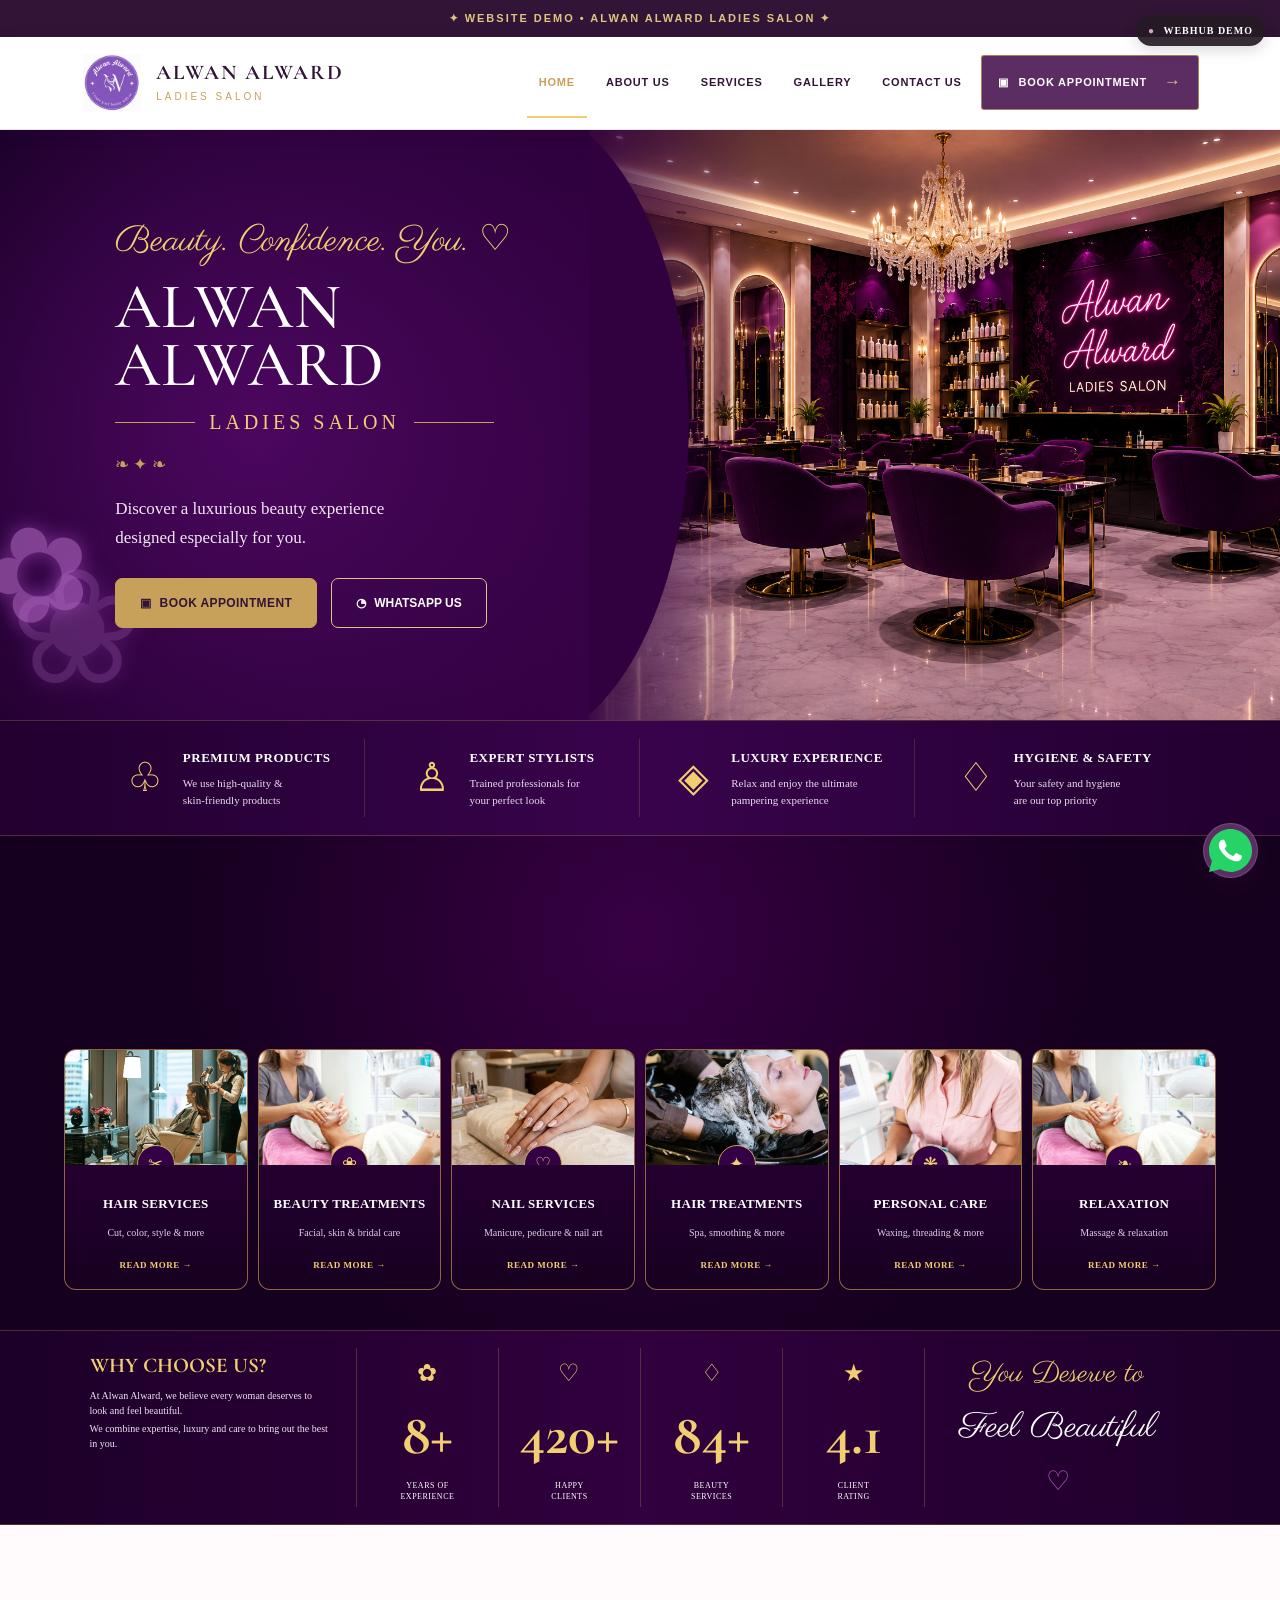
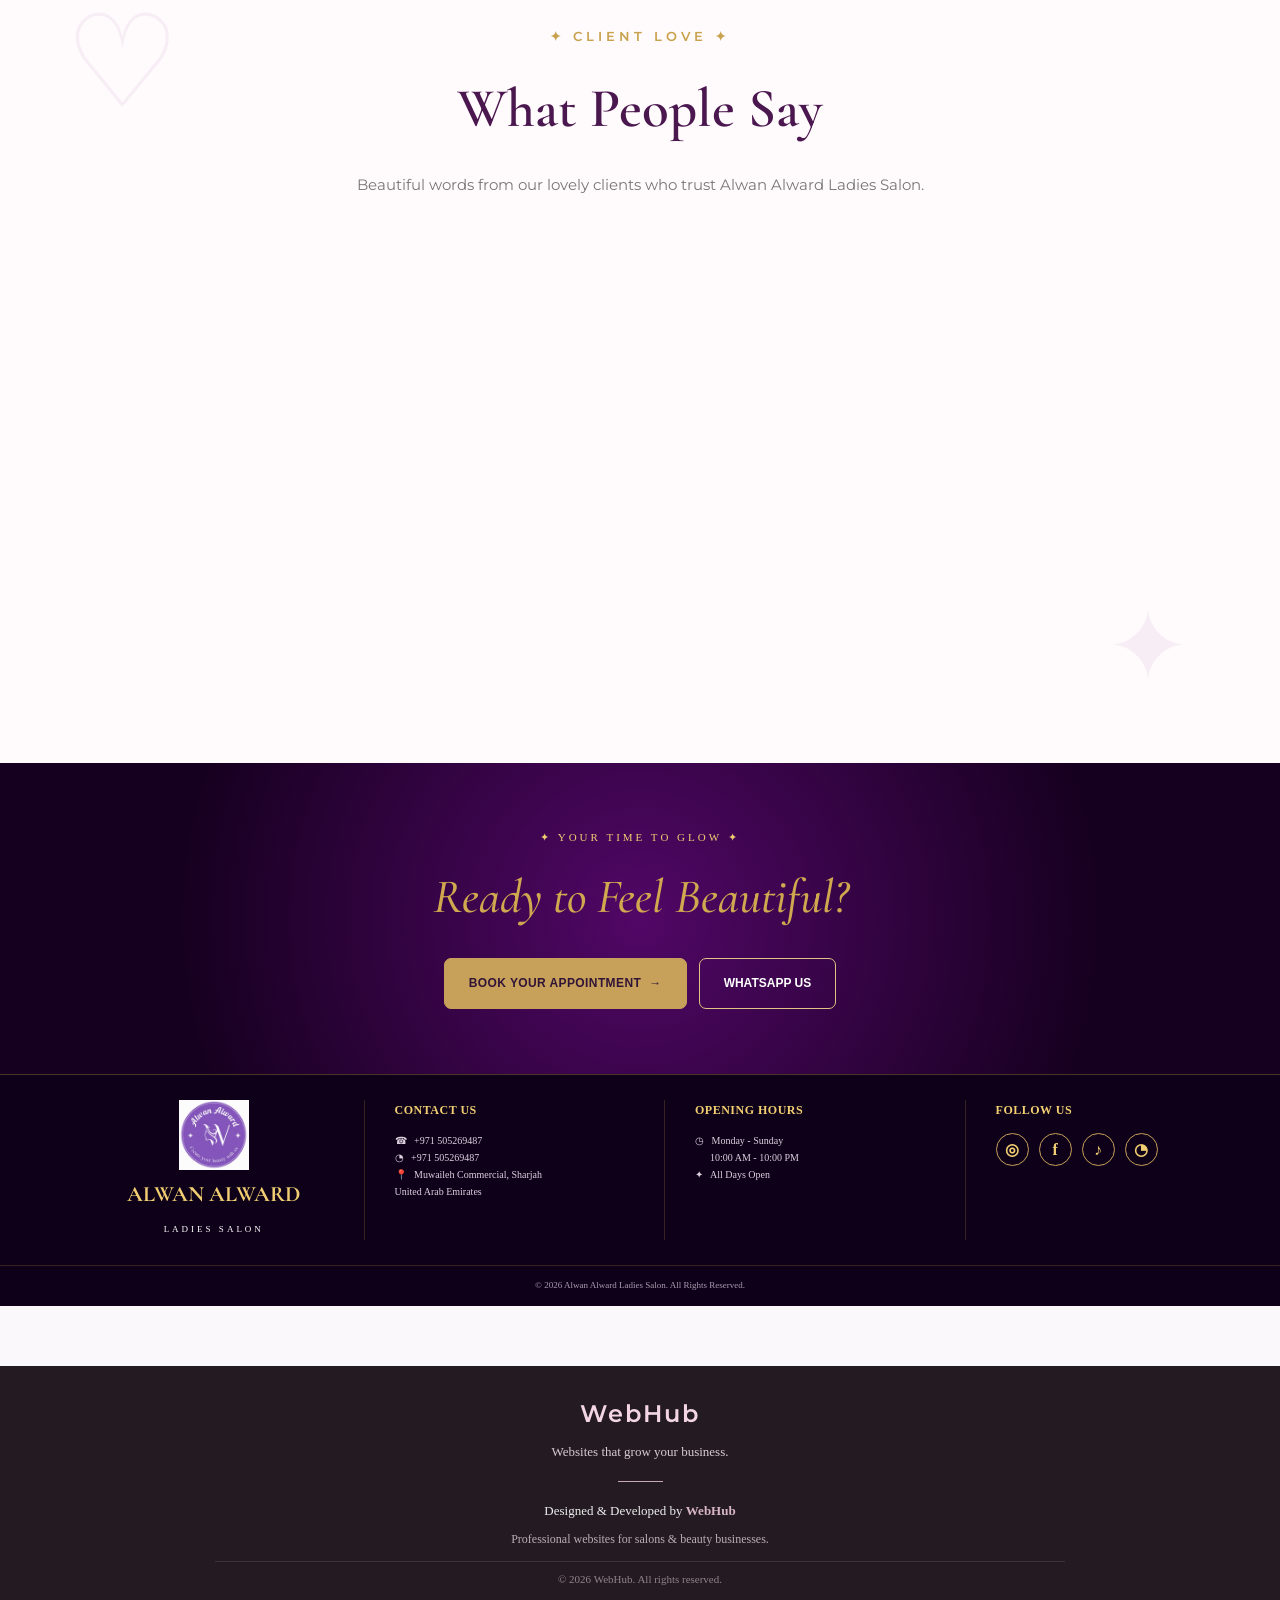
<file: index.html>
<!DOCTYPE html>
<html lang="en">

<head>

    <meta charset="UTF-8">

    <meta name="viewport"
          content="width=device-width, initial-scale=1.0">

    <title>Alwan Alward Ladies Salon | Luxury Beauty Salon</title>

    <meta name="description"
          content="Alwan Alward Ladies Salon - Luxury beauty, hair, nails and personal care in Sharjah.">

    <!-- Google Fonts -->
    <link rel="preconnect"
          href="https://fonts.googleapis.com">

    <link rel="preconnect"
          href="https://fonts.gstatic.com"
          crossorigin>

    <link href="https://fonts.googleapis.com/css2?family=Cormorant+Garamond:wght@400;500;600;700&family=Montserrat:wght@300;400;500;600;700&family=Parisienne&display=swap"
          rel="stylesheet">

    <!-- Main CSS -->
    <link rel="stylesheet"
          href="style.css">

</head>


<body>

<!-- WEBHUB DEMO BADGE -->
<div class="webhub-demo-badge">
    WEBHUB DEMO
</div>

<!-- =====================================================
     DEMO BAR
===================================================== -->

<div class="demo-bar">

    ✦ WEBSITE DEMO • ALWAN ALWARD LADIES SALON ✦

</div>



<!-- =====================================================
     HEADER
===================================================== -->

<header class="site-header">

    <div class="header-container">


        <!-- LOGO -->

        <a href="index.html"
           class="brand">

            <div class="brand-logo">

                <img src="images/alwan-alward-logo.png.png"
                     alt="Alwan Alward Ladies Salon Logo">

            </div>

            <div class="brand-text">

                <h1>
                    ALWAN ALWARD
                </h1>

                <span>
                    LADIES SALON
                </span>

            </div>

        </a>



        <!-- NAVIGATION -->

        <nav class="main-nav">

            <a href="index.html"
               class="active">
                HOME
            </a>

            <a href="about.html">
                ABOUT US
            </a>

            <a href="services.html">
                SERVICES
            </a>

            <a href="gallery.html">
                GALLERY
            </a>

            <a href="contact.html">
                CONTACT US
            </a>

            <a href="booking.html"
               class="nav-book">

                <span>▣</span>

                BOOK APPOINTMENT

                <b>→</b>

            </a>

        </nav>


    </div>

</header>



<!-- =====================================================
     HERO
===================================================== -->

<section class="hero">


    <!-- Decorative flowers -->

    <div class="hero-flower hero-flower-left">
        ✿
    </div>

    <div class="hero-flower hero-flower-bottom">
        ❀
    </div>



    <!-- LEFT SIDE -->

    <div class="hero-content">


        <p class="hero-script">

            Beauty. Confidence. You. ♡

        </p>


        <h2>

            ALWAN ALWARD

        </h2>


        <div class="hero-title-line">

            <span></span>

            LADIES SALON

            <span></span>

        </div>


        <div class="hero-ornament">

            ❧ ✦ ❧

        </div>


        <p class="hero-description">

            Discover a luxurious beauty experience
            <br>
            designed especially for you.

        </p>


        <div class="hero-buttons">


            <a href="booking.html"
               class="gold-button">

                <span>▣</span>

                BOOK APPOINTMENT

            </a>


            <a href="https://wa.me/971559984525"
               target="_blank"
               rel="noopener"
               class="outline-button">

                <span>◔</span>

                WHATSAPP US

            </a>


        </div>


    </div>



    <!-- RIGHT SIDE IMAGE -->

    <div class="hero-image">

        <img src="images/alwaanalwardhome.png"
             alt="Luxury Alwan Alward Ladies Salon Interior">

        <div class="hero-image-overlay"></div>

        <div class="hero-image-frame"></div>

    </div>


</section>



<!-- =====================================================
     FEATURE STRIP
===================================================== -->

<section class="feature-strip">


    <div class="feature-item">


        <div class="feature-icon">
            ♧
        </div>


        <div>

            <h3>
                PREMIUM PRODUCTS
            </h3>

            <p>
                We use high-quality &
                <br>
                skin-friendly products
            </p>

        </div>


    </div>



    <div class="feature-item">


        <div class="feature-icon">
            ♙
        </div>


        <div>

            <h3>
                EXPERT STYLISTS
            </h3>

            <p>
                Trained professionals for
                <br>
                your perfect look
            </p>

        </div>


    </div>



    <div class="feature-item">


        <div class="feature-icon">
            ◈
        </div>


        <div>

            <h3>
                LUXURY EXPERIENCE
            </h3>

            <p>
                Relax and enjoy the ultimate
                <br>
                pampering experience
            </p>

        </div>


    </div>



    <div class="feature-item">


        <div class="feature-icon">
            ♢
        </div>


        <div>

            <h3>
                HYGIENE & SAFETY
            </h3>

            <p>
                Your safety and hygiene
                <br>
                are our top priority
            </p>

        </div>


    </div>


</section>



<!-- =====================================================
     SERVICES
===================================================== -->

<section class="services-section">


    <div class="section-heading">


        <p>
            ✦
        </p>


        <h2>
            OUR SERVICES
        </h2>


        <div class="heading-line">

            <span></span>

            ❧

            <span></span>

        </div>


    </div>



    <div class="services-grid">


        <!-- HAIR -->

        <a href="services.html#hair"
           class="service-card">


            <div class="service-image">

                <img src="images/hairsaloon.jpg"
                     alt="Hair Services">

                <div class="service-icon">
                    ✂
                </div>

            </div>


            <div class="service-content">

                <h3>
                    HAIR SERVICES
                </h3>

                <p>
                    Cut, color, style & more
                </p>

                <span>
                    READ MORE →
                </span>

            </div>


        </a>



        <!-- BEAUTY -->

        <a href="services.html#beauty"
           class="service-card">


            <div class="service-image">

                <img src="images/facemassage.jpg"
                     alt="Beauty Treatments">

                <div class="service-icon">
                    ❀
                </div>

            </div>


            <div class="service-content">

                <h3>
                    BEAUTY TREATMENTS
                </h3>

                <p>
                    Facial, skin & bridal care
                </p>

                <span>
                    READ MORE →
                </span>

            </div>


        </a>



        <!-- NAILS -->

        <a href="services.html#nails"
           class="service-card">


            <div class="service-image">

                <img src="images/nailsaloon.jpg"
                     alt="Nail Services">

                <div class="service-icon">
                    ♡
                </div>

            </div>


            <div class="service-content">

                <h3>
                    NAIL SERVICES
                </h3>

                <p>
                    Manicure, pedicure & nail art
                </p>

                <span>
                    READ MORE →
                </span>

            </div>


        </a>



        <!-- HAIR TREATMENTS -->

        <a href="services.html"
           class="service-card">


            <div class="service-image">

                <img src="images/alwan shower.webp"
                     alt="Hair Treatments">

                <div class="service-icon">
                    ✦
                </div>

            </div>


            <div class="service-content">

                <h3>
                    HAIR TREATMENTS
                </h3>

                <p>
                    Spa, smoothing & more
                </p>

                <span>
                    READ MORE →
                </span>

            </div>


        </a>



        <!-- PERSONAL CARE -->

        <a href="services.html"
           class="service-card">


            <div class="service-image">

                <img src="images/tretment.jpg"
                     alt="Personal Care">

                <div class="service-icon">
                    ❋
                </div>

            </div>


            <div class="service-content">

                <h3>
                    PERSONAL CARE
                </h3>

                <p>
                    Waxing, threading & more
                </p>

                <span>
                    READ MORE →
                </span>

            </div>


        </a>



        <!-- RELAXATION -->

        <a href="services.html"
           class="service-card">


            <div class="service-image">

                <img src="images/facemassage.jpg"
                     alt="Relaxation">

                <div class="service-icon">
                    ❧
                </div>

            </div>


            <div class="service-content">

                <h3>
                    RELAXATION
                </h3>

                <p>
                    Massage & relaxation
                </p>

                <span>
                    READ MORE →
                </span>

            </div>


        </a>


    </div>


</section>



<!-- =====================================================
     WHY CHOOSE US / STATS
===================================================== -->

<section class="stats-section">


    <div class="why-text">


        <h2>
            WHY CHOOSE US?
        </h2>


        <p>

            At Alwan Alward, we believe every woman
            deserves to look and feel beautiful.

        </p>


        <p>

            We combine expertise, luxury and care
            to bring out the best in you.

        </p>


    </div>



    <div class="stat-box">


        <div class="stat-icon">
            ✿
        </div>


        <strong class="stat-number" data-target="10">
    0+
</strong>


        <span>
            YEARS OF
            <br>
            EXPERIENCE
        </span>


    </div>



    <div class="stat-box">


        <div class="stat-icon">
            ♡
        </div>


       <strong class="stat-number" data-target="500">
    0+
</strong>

        <span>
            HAPPY
            <br>
            CLIENTS
        </span>


    </div>



    <div class="stat-box">


        <div class="stat-icon">
            ♢
        </div>


       <strong class="stat-number" data-target="100">
    0+
</strong>


        <span>
            BEAUTY
            <br>
            SERVICES
        </span>


    </div>



    <div class="stat-box">


        <div class="stat-icon">
            ★
        </div>


        <strong class="stat-number decimal" data-target="4.9">
    0
</strong>
        <span>
            CLIENT
            <br>
            RATING
        </span>


    </div>



    <div class="stats-message">

        <p>
            You Deserve to
        </p>

        <strong>
            Feel Beautiful
        </strong>

        <span>
            ♡
        </span>

    </div>


</section>

<!-- =====================================================
     WHAT PEOPLE SAY
===================================================== -->

<section class="testimonials-section" id="testimonials">

    <div class="testimonials-heading">

        <span>✦ CLIENT LOVE ✦</span>

        <h2>
            What People Say
        </h2>

        <p>
            Beautiful words from our lovely clients who trust
            Alwan Alward Ladies Salon.
        </p>

    </div>


    <div class="testimonials-container">


        <!-- TESTIMONIAL 1 -->

        <div class="testimonial-card scroll-testimonial">

            <div class="testimonial-stars">
                ★ ★ ★ ★ ★
            </div>

            <p class="testimonial-text">
                “Absolutely loved my experience! The staff were
                very professional and welcoming. I will definitely
                come back again.”
            </p>

            <div class="testimonial-client">

                <div class="client-icon">
                    A
                </div>

                <div>
                    <h3>
                        Amna
                    </h3>

                    <span>
                        Happy Client
                    </span>
                </div>

            </div>

        </div>


        <!-- TESTIMONIAL 2 -->

        <div class="testimonial-card scroll-testimonial">

            <div class="testimonial-stars">
                ★ ★ ★ ★ ★
            </div>

            <p class="testimonial-text">
                “The service was amazing and the salon atmosphere
                is so beautiful and relaxing. Everyone was very
                friendly and caring.”
            </p>

            <div class="testimonial-client">

                <div class="client-icon">
                    S
                </div>

                <div>
                    <h3>
                        Sarah
                    </h3>

                    <span>
                        Happy Client
                    </span>
                </div>

            </div>

        </div>


        <!-- TESTIMONIAL 3 -->

        <div class="testimonial-card scroll-testimonial">

            <div class="testimonial-stars">
                ★ ★ ★ ★ ★
            </div>

            <p class="testimonial-text">
                “One of the best salon experiences I have had.
                I really loved the results. Highly recommended!”
            </p>

            <div class="testimonial-client">

                <div class="client-icon">
                    M
                </div>

                <div>
                    <h3>
                        Mariam
                    </h3>

                    <span>
                        Happy Client
                    </span>
                </div>

            </div>

        </div>


        <!-- TESTIMONIAL 4 -->

        <div class="testimonial-card scroll-testimonial">

            <div class="testimonial-stars">
                ★ ★ ★ ★ ★
            </div>

            <p class="testimonial-text">
                “Very clean, beautiful and comfortable salon.
                The team is lovely and the service is excellent.”
            </p>

            <div class="testimonial-client">

                <div class="client-icon">
                    N
                </div>

                <div>
                    <h3>
                        Noor
                    </h3>

                    <span>
                        Happy Client
                    </span>
                </div>

            </div>

        </div>


    </div>

</section>





<!-- =====================================================
     CALL TO ACTION
===================================================== -->

<section class="cta-section">


    <div class="cta-content">


        <p>
            ✦ YOUR TIME TO GLOW ✦
        </p>


        <h2>
            Ready to Feel
            <span>
                Beautiful?
            </span>
        </h2>


        <div class="cta-buttons">


            <a href="booking.html"
               class="gold-button">

                BOOK YOUR APPOINTMENT

                <b>→</b>

            </a>


            <a href="https://wa.me/971559984525"
               target="_blank"
               rel="noopener"
               class="outline-button">

                WHATSAPP US

            </a>


        </div>


    </div>


</section>



<!-- =====================================================
     FOOTER
===================================================== -->

<footer class="footer">


    <div class="footer-container">


        <!-- FOOTER BRAND -->

        <div class="footer-brand">


            <img src="images/alwan-alward-logo.png.png"
                 alt="Alwan Alward Ladies Salon">


            <h3>
                ALWAN ALWARD
            </h3>


            <span>
                LADIES SALON
            </span>


        </div>



        <!-- CONTACT -->

        <div class="footer-column">


            <h3>
                CONTACT US
            </h3>


            <p>
                ☎ &nbsp; +971 505269487
            </p>


            <p>
                ◔ &nbsp; +971 505269487
            </p>


            <p>
                📍 &nbsp; Muwaileh Commercial,
                Sharjah
            </p>


            <p>
                United Arab Emirates
            </p>


        </div>



        <!-- OPENING HOURS -->

        <div class="footer-column">


            <h3>
                OPENING HOURS
            </h3>


            <p>
                ◷ &nbsp; Monday - Sunday
            </p>


            <p>
                &nbsp;&nbsp;&nbsp;&nbsp;&nbsp;
                10:00 AM - 10:00 PM
            </p>


            <p>
                ✦ &nbsp; All Days Open
            </p>


        </div>



        <!-- SOCIAL -->

        <div class="footer-column">


            <h3>
                FOLLOW US
            </h3>


            <div class="social-links">


                <a href="https://www.instagram.com/alwan_alward_ladies_salon/"
                   target="_blank"
                   rel="noopener"
                   aria-label="Instagram">

                    ◎

                </a>


                <a href="#"
                   aria-label="Facebook">

                    f

                </a>


                <a href="#"
                   aria-label="TikTok">

                    ♪

                </a>


                <a href="https://wa.me/971559984525"
                   target="_blank"
                   rel="noopener"
                   aria-label="WhatsApp">

                    ◔

                </a>


            </div>


        </div>


    </div>



    <div class="footer-bottom">


        © 2026 Alwan Alward Ladies Salon.
        All Rights Reserved.


    </div>


</footer>




<!-- =====================================================
     FLOATING WHATSAPP
===================================================== -->

<a
    href="https://wa.me/971559984525"
    target="_blank"
    rel="noopener"
    class="floating-whatsapp"
    aria-label="WhatsApp"
>
    <svg
        viewBox="0 0 32 32"
        xmlns="http://www.w3.org/2000/svg"
        aria-hidden="true"
    >
        <path
            fill="#25D366"
            d="M16 3C8.82 3 3 8.82 3 16c0 2.29.6 4.44 1.74 6.34L3 29l6.83-1.7A12.94 12.94 0 0 0 16 29c7.18 0 13-5.82 13-13S23.18 3 16 3z"
        />

        <path
            fill="#fff"
            d="M22.1 18.7c-.34-.17-2.02-1-2.33-1.11-.31-.12-.54-.17-.77.17-.23.34-.88 1.11-1.08 1.34-.2.23-.4.26-.74.09-.34-.17-1.43-.53-2.72-1.69-1.01-.9-1.69-2-1.89-2.34-.2-.34-.02-.52.15-.69.15-.15.34-.4.51-.6.17-.2.23-.34.34-.57.11-.23.06-.43-.03-.6-.09-.17-.77-1.85-1.06-2.54-.28-.67-.56-.58-.77-.59h-.65c-.23 0-.6.09-.91.43-.31.34-1.2 1.17-1.2 2.85 0 1.68 1.23 3.3 1.4 3.53.17.23 2.42 3.7 5.86 5.19.82.35 1.46.56 1.96.72.82.26 1.56.22 2.15.13.66-.1 2.02-.83 2.3-1.63.28-.8.28-1.48.2-1.63-.08-.14-.31-.23-.65-.4z"
        />
    </svg>
</a>


<!-- =====================================================
     STATS COUNTING SCRIPT
===================================================== -->

<script>

document.addEventListener("DOMContentLoaded", function () {

    const numbers =
        document.querySelectorAll(".stat-number");


    const observer =
        new IntersectionObserver(

            function (entries, observer) {

                entries.forEach(function (entry) {

                    if (entry.isIntersecting) {

                        const number = entry.target;

                        const target =
                            parseFloat(
                                number.dataset.target
                            );

                        const isDecimal =
                            number.classList.contains(
                                "decimal"
                            );


                        const duration = 2000;

                        const startTime =
                            performance.now();


                        function updateNumber(currentTime) {

                            const elapsed =
                                currentTime - startTime;


                            const progress =
                                Math.min(
                                    elapsed / duration,
                                    1
                                );


                            const eased =
                                1 -
                                Math.pow(
                                    1 - progress,
                                    3
                                );


                            const current =
                                target * eased;


                            if (isDecimal) {

                                number.textContent =
                                    current.toFixed(1);

                            } else {

                                number.textContent =
                                    Math.floor(current) + "+";

                            }


                            if (progress < 1) {

                                requestAnimationFrame(
                                    updateNumber
                                );

                            } else {

                                if (isDecimal) {

                                    number.textContent =
                                        target.toFixed(1);

                                } else {

                                    number.textContent =
                                        target + "+";

                                }

                            }

                        }


                        requestAnimationFrame(
                            updateNumber
                        );


                        /*
                           Run counting only once
                        */

                        observer.unobserve(number);

                    }

                });

            },

            {
                threshold: 0.5
            }

        );


    numbers.forEach(function (number) {

        observer.observe(number);

    });

});

</script>





<!-- =====================================================
     TESTIMONIAL REPEAT SCROLL ANIMATION
===================================================== -->

<script>

document.addEventListener("DOMContentLoaded", function () {

    const testimonialCards =
        document.querySelectorAll(".scroll-testimonial");


    if (testimonialCards.length === 0) {
        return;
    }


    const testimonialObserver =
        new IntersectionObserver(

            function (entries) {

                entries.forEach(function (entry) {

                    if (entry.isIntersecting) {

                        /*
                           Add animation when entering screen
                        */

                        entry.target.classList.add("show");

                    } else {

                        /*
                           Remove animation when leaving screen

                           This allows the animation to happen
                           again when the user scrolls back.
                        */

                        entry.target.classList.remove("show");

                    }

                });

            },

            {
                threshold: 0.20
            }

        );


    testimonialCards.forEach(function (card) {

        testimonialObserver.observe(card);

    });

});

</script>
 

<!-- =====================================================
     WEBHUB DEVELOPER FOOTER
===================================================== -->
<footer class="webhub-footer">

    <div class="webhub-footer-content">

        <div class="webhub-brand">
            <h2>WebHub</h2>
            <p>
                Websites that grow your business.
            </p>
        </div>

        <div class="webhub-divider"></div>

        <p class="webhub-credit">
            Designed & Developed by
            <strong>WebHub</strong>
        </p>

        <p class="webhub-description">
            Professional websites for salons & beauty businesses.
        </p>

        <p class="webhub-copyright">
            © 2026 WebHub. All rights reserved.
        </p>

    </div>

</footer>

<!-- =====================================================
     BODY / HTML CLOSING
===================================================== -->

</body>

</html>
</file>
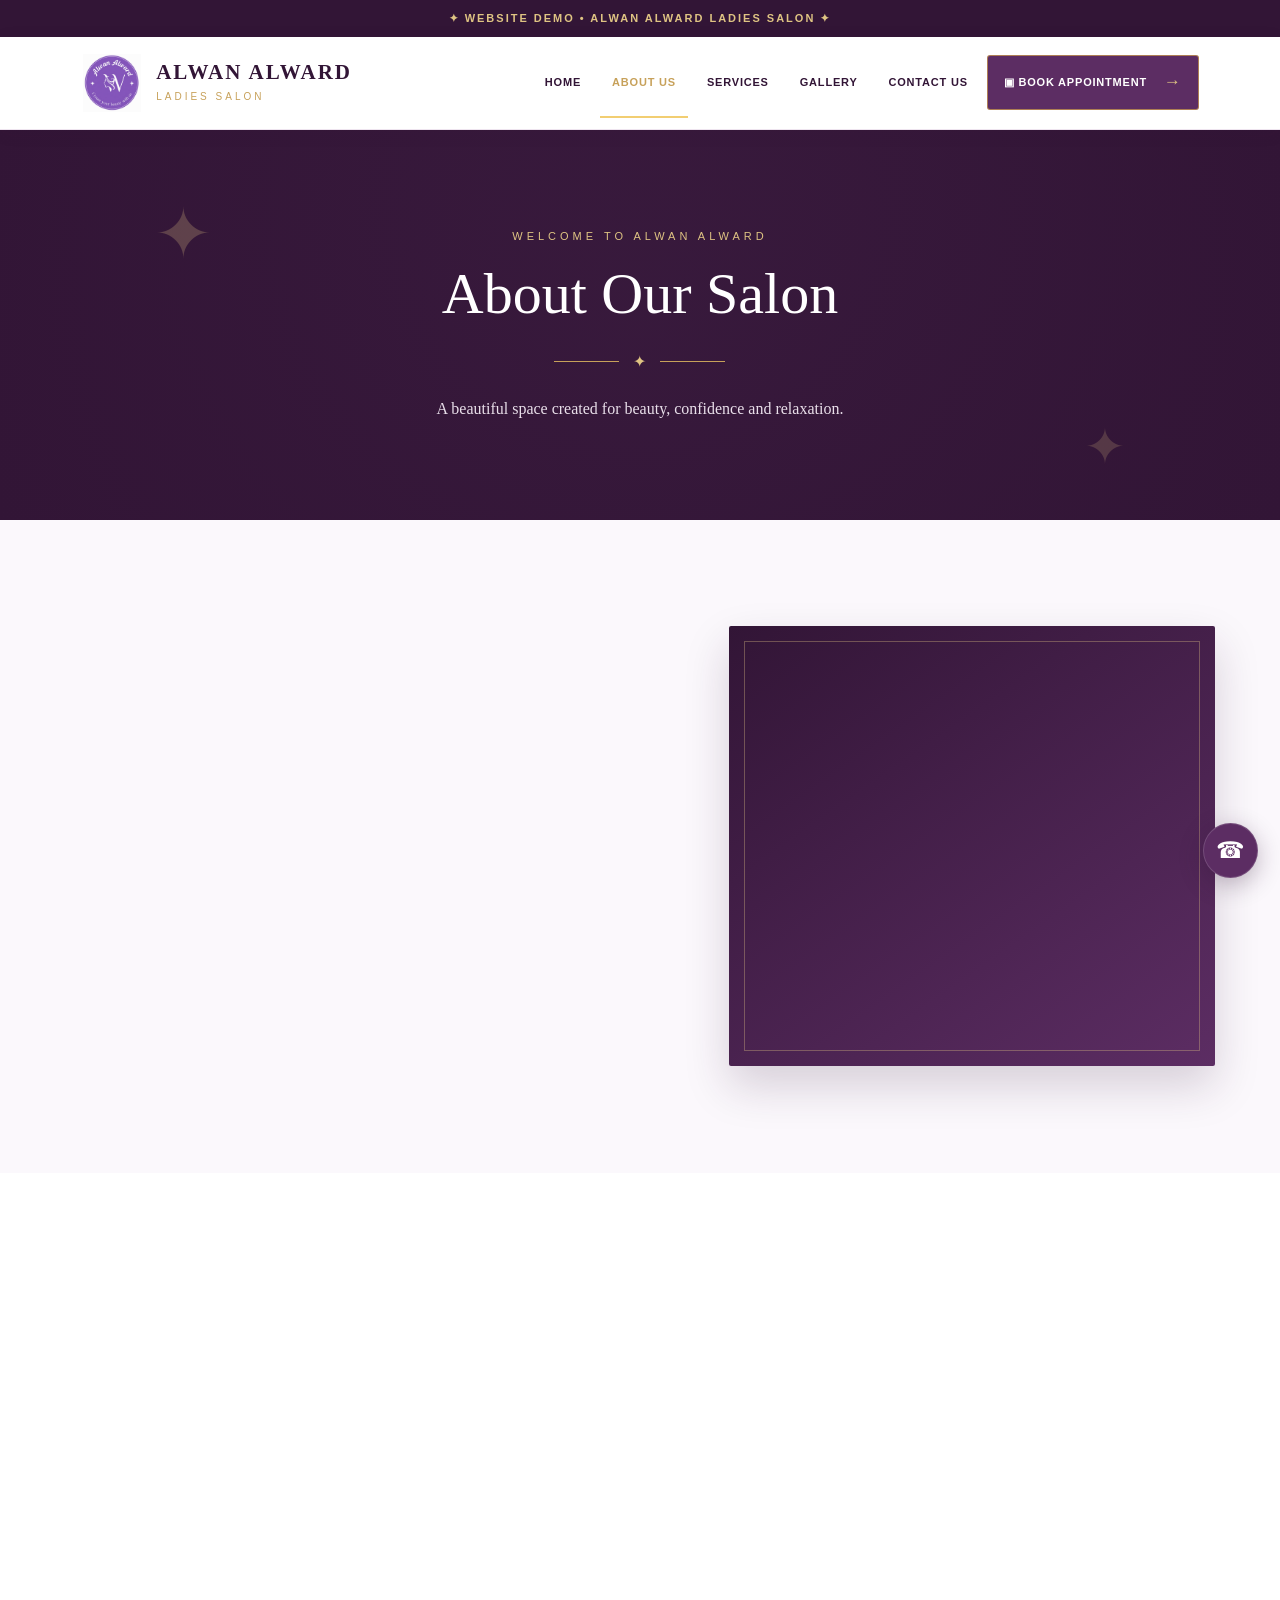
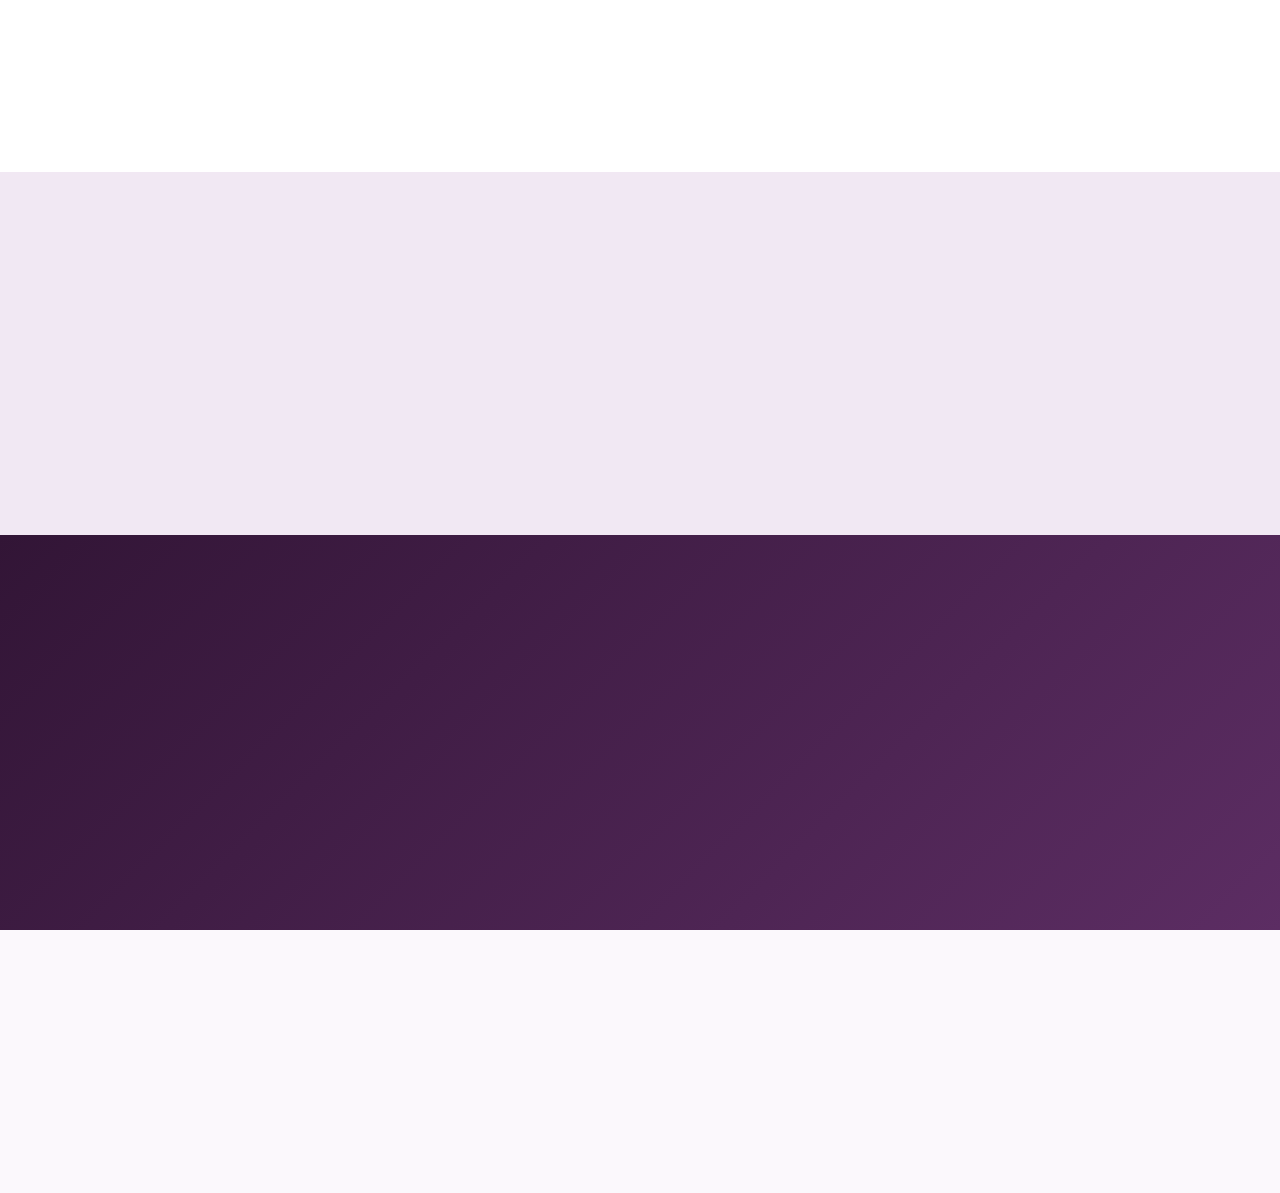
<file: about.html>
<!DOCTYPE html>
<html lang="en">

<head>

    <meta charset="UTF-8">

    <meta
        name="viewport"
        content="width=device-width, initial-scale=1.0"
    >

    <title>About Us | Alwan Alward Ladies Salon</title>

    <link rel="stylesheet" href="style.css">

</head>


<body>


<!-- =====================================================
     DEMO BAR
===================================================== -->

<div class="demo-bar">

    ✦ WEBSITE DEMO • ALWAN ALWARD LADIES SALON ✦

</div>



<!-- =====================================================
     HEADER
===================================================== -->

<header class="site-header">

    <div class="header-container">


        <!-- BRAND -->

        <div class="brand">

            <div class="brand-logo">

                <img
                    src="images/alwan-alward-logo.png.png"
                    alt="Alwan Alward Ladies Salon Logo"
                >

            </div>


            <div class="brand-text">

                <h1>
                    ALWAN ALWARD
                </h1>

                <span>
                    LADIES SALON
                </span>

            </div>

        </div>



        <!-- NAVIGATION -->

        <nav class="main-nav">

            <a href="index.html">
                HOME
            </a>

            <a
                href="about.html"
                class="active"
            >
                ABOUT US
            </a>

            <a href="services.html">
                SERVICES
            </a>

            <a href="gallery.html">
                GALLERY
            </a>

            <a href="contact.html">
                CONTACT US
            </a>

            <a
                href="booking.html"
                class="nav-book"
            >
                ▣
                BOOK APPOINTMENT
                <b>→</b>
            </a>

        </nav>

    </div>

</header>



<!-- =====================================================
     ABOUT HERO
===================================================== -->

<section class="about-hero">

    <div class="about-hero-content">

        <p>
            WELCOME TO ALWAN ALWARD
        </p>

        <h2>
            About Our Salon
        </h2>

        <div class="about-title-line">

            <span></span>

            ✦

            <span></span>

        </div>

        <p class="about-hero-text">

            A beautiful space created for beauty,
            confidence and relaxation.

        </p>

    </div>

</section>



<!-- =====================================================
     ABOUT MAIN SECTION
===================================================== -->

<section class="about-section">

    <div class="about-container">


        <!-- LEFT SIDE -->

        <div class="about-story">

            <p class="about-label">
                ALWAN ALWARD LADIES SALON
            </p>

            <h2>

                Where Beauty Meets

                <span>
                    Confidence
                </span>

            </h2>


            <p class="about-intro scroll-text">
    At Alwan Alward Ladies Salon,
    we believe every woman deserves
    to feel beautiful, confident and special.
</p>


            <p class="scroll-text">

                Our salon is designed to provide a
                comfortable and relaxing environment
                where you can take a break from your
                busy day and enjoy a little time for yourself.

            </p>


            <p class="scroll-text">

                From beautiful hair and glowing skin
                to perfectly polished nails and elegant
                beauty treatments, our services are
                created with care and attention to detail.

            </p>


            <p class="scroll-text">

                We are passionate about helping every
                client leave our salon feeling refreshed,
                confident and ready to shine.

            </p>

        </div>



        <!-- RIGHT SIDE -->

        <div class="about-highlight">

            <div class="about-highlight-inner">

                <div class="about-symbol">
                    ✦
                </div>

                <p class="highlight-small">
                    OUR BEAUTY PHILOSOPHY
                </p>

                <h3>

                    Feel Beautiful.<br>

                    Feel Confident.<br>

                    <span>
                        Feel the Glow.
                    </span>

                </h3>

                <div class="highlight-line"></div>

                <p>

                    Your beauty moment is our
                    special moment too.

                </p>

            </div>

        </div>

    </div>

</section>



<!-- =====================================================
     WHY CHOOSE US
===================================================== -->

<section class="why-section">

    <div class="why-container">


        <div class="section-heading">

            <p>
                WHY ALWAN ALWARD
            </p>

            <h2>
                A Beauty Experience Made For You
            </h2>

            <div class="heading-line">

                <span></span>

                ✦

                <span></span>

            </div>

        </div>



        <div class="why-grid">


            <!-- CARD 1 -->

            <div class="why-card">

                <div class="why-icon">
                    ✦
                </div>

                <h3>
                    Professional Care
                </h3>

                <p>

                    Enjoy beauty services delivered
                    with care, attention and a focus
                    on making you feel comfortable.

                </p>

            </div>



            <!-- CARD 2 -->

            <div class="why-card">

                <div class="why-icon">
                    ♡
                </div>

                <h3>
                    Relaxing Atmosphere
                </h3>

                <p>

                    Take some time for yourself in
                    a welcoming and relaxing ladies-only
                    salon environment.

                </p>

            </div>



            <!-- CARD 3 -->

            <div class="why-card">

                <div class="why-icon">
                    ✧
                </div>

                <h3>
                    Beauty With Detail
                </h3>

                <p>

                    Every service is completed with
                    attention to detail because the
                    little things make a big difference.

                </p>

            </div>



            <!-- CARD 4 -->

            <div class="why-card">

                <div class="why-icon">
                    ♕
                </div>

                <h3>
                    Made For Ladies
                </h3>

                <p>

                    A comfortable space where women
                    can relax, refresh and enjoy
                    their beauty experience.

                </p>

            </div>

        </div>

    </div>

</section>



<!-- =====================================================
     BEAUTY QUOTE
===================================================== -->

<section class="about-quote-section">

    <div class="about-quote-box">

        <span class="quote-mark">
            “
        </span>

        <h2>

            Beauty is not just about
            how you look.

            <br>

            It is about how you feel.

        </h2>

        <p>
            <span>ALWAN ALWARD</span> LADIES SALON
        </p>

    </div>

</section>



<!-- =====================================================
     CALL TO ACTION
===================================================== -->

<section class="about-book">

    <div class="about-book-content">

        <p>
            YOUR BEAUTY MOMENT AWAITS
        </p>

        <h2>
            Ready to Feel the Glow?
        </h2>

        <p class="about-book-text">

            Treat yourself to a relaxing beauty
            experience at Alwan Alward Ladies Salon.

        </p>


        <div class="about-buttons">

            <a
                href="booking.html"
                class="gold-button"
            >
                ✦ Book Your Appointment
                <span>→</span>
            </a>


            <a
                href="https://wa.me/971559984525"
                target="_blank"
                class="outline-button"
            >
                💬 WhatsApp Us
            </a>

        </div>

    </div>

</section>



<!-- =====================================================
     FOOTER
===================================================== -->

<footer class="simple-footer">


    <div class="simple-footer-brand">

        <img
            src="images/alwan-alward-logo.png.png"
            alt="Alwan Alward Logo"
        >

        <div>

            <strong>
                ALWAN ALWARD
            </strong>

            <span>
                LADIES SALON
            </span>

        </div>

    </div>



    <div class="simple-footer-links">

        <a href="index.html">
            Home
        </a>

        <a href="about.html">
            About
        </a>

        <a href="services.html">
            Services
        </a>

        <a href="gallery.html">
            Gallery
        </a>

        <a href="booking.html">
            Book Appointment
        </a>

        <a href="contact.html">
            Contact
        </a>

    </div>



    <p class="simple-footer-copy">

        © 2026 Alwan Alward Ladies Salon.
        All rights reserved.

    </p>

</footer>



<!-- =====================================================
     FLOATING WHATSAPP
===================================================== -->

<a
    href="https://wa.me/971559984525"
    target="_blank"
    class="floating-whatsapp"
    aria-label="WhatsApp"
>
    ☎
</a>

<script>

document.addEventListener("DOMContentLoaded", function () {

    const animatedElements = document.querySelectorAll(
        ".scroll-text, " +
        ".about-story h2, " +
        ".about-label, " +
        ".about-highlight-inner, " +
        ".section-heading, " +
        ".why-card, " +
        ".about-quote-box, " +
        ".about-book-content, " +
        ".simple-footer"
    );

    const observer = new IntersectionObserver(
        function (entries) {

            entries.forEach(function (entry) {

                if (entry.isIntersecting) {

                    entry.target.classList.add("show");

                } else {

                    entry.target.classList.remove("show");

                }

            });

        },
        {
            threshold: 0.15
        }
    );

    animatedElements.forEach(function (element) {

        observer.observe(element);

    });

});

</script>
</body>

</html>
</file>
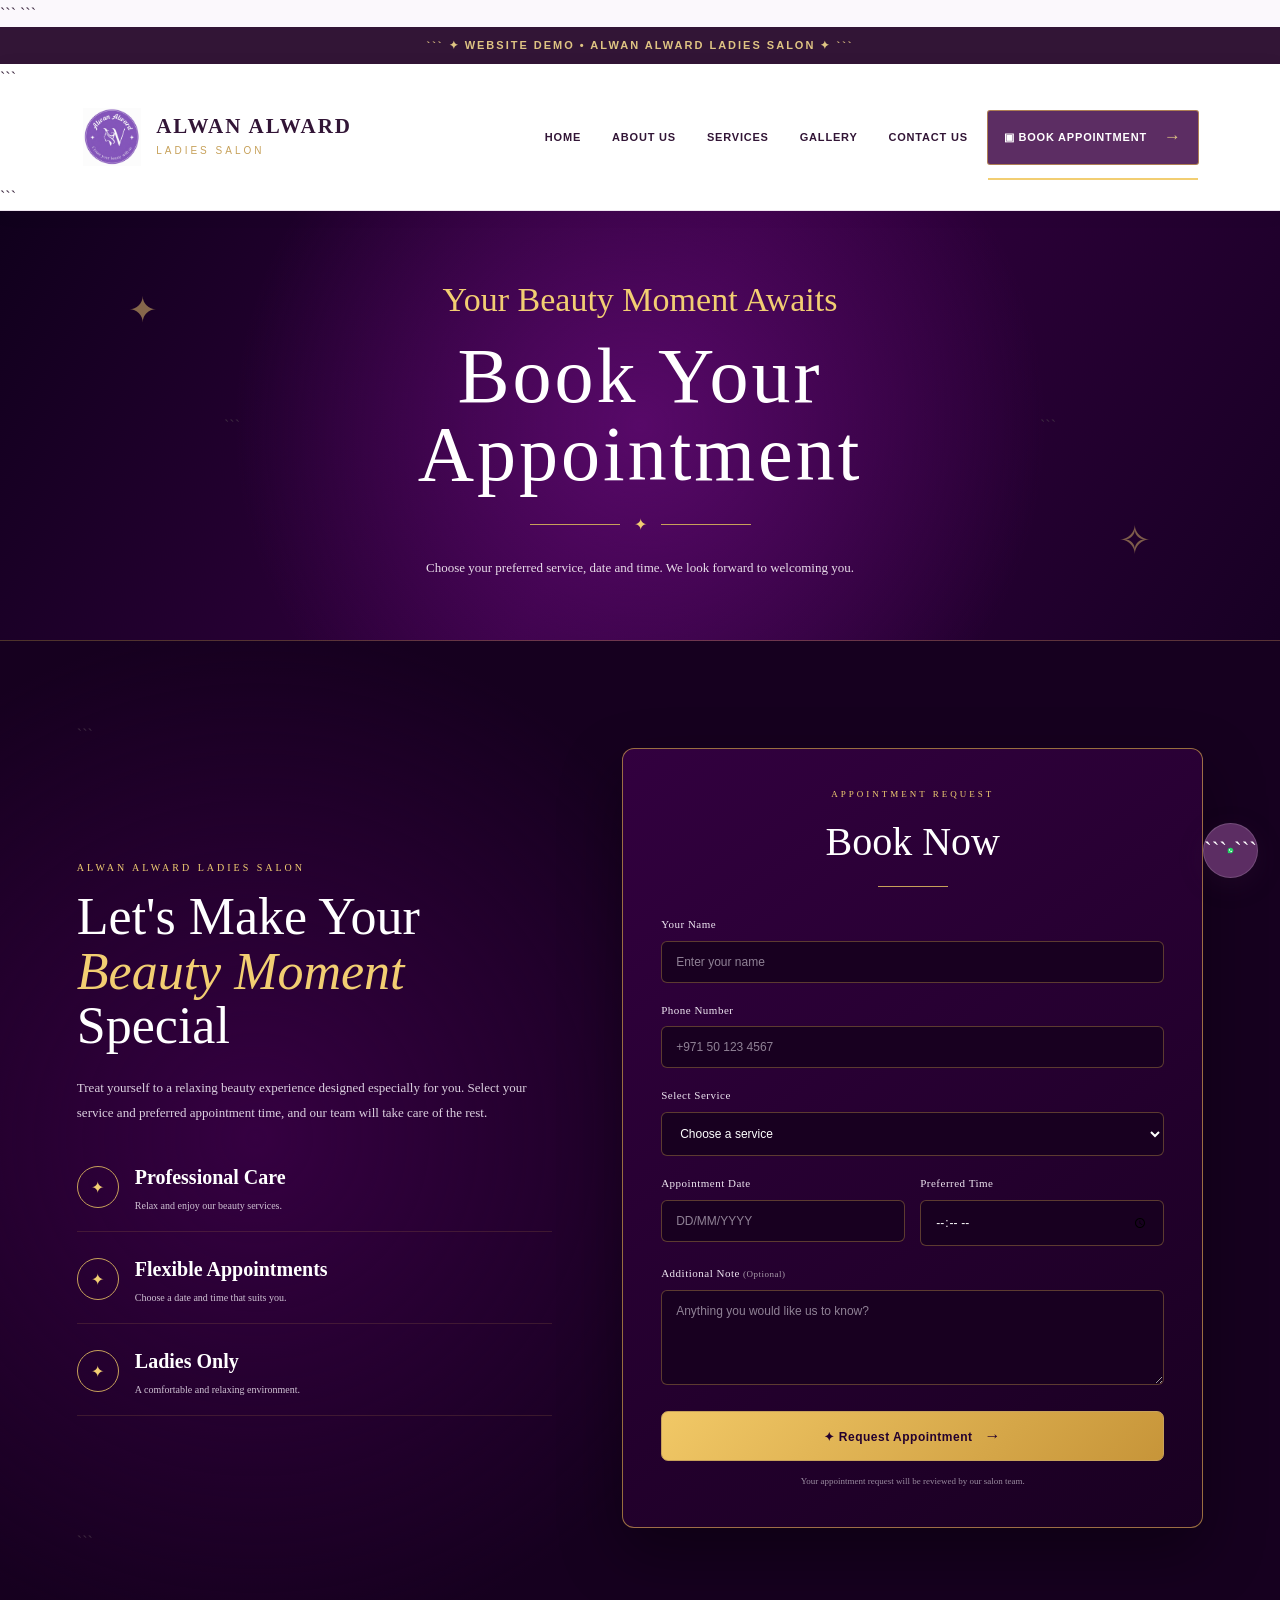
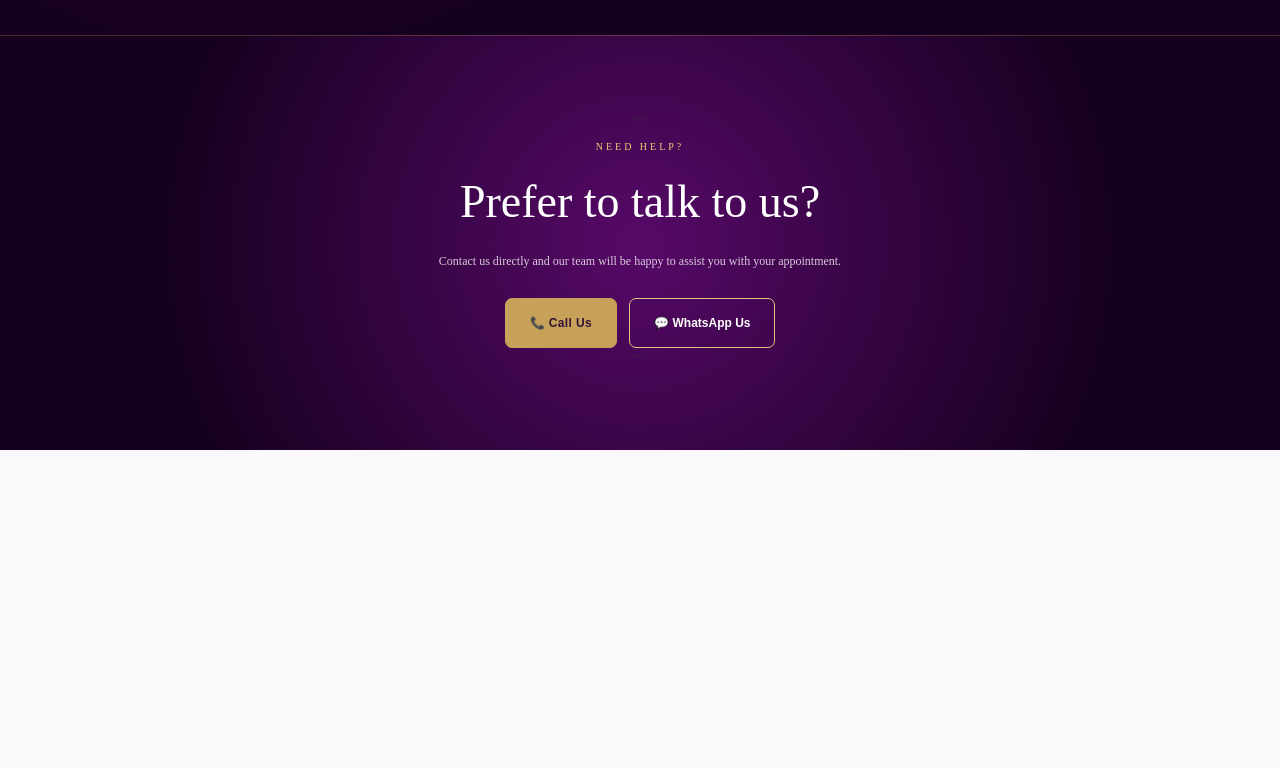
<file: booking.html>
<!DOCTYPE html>

<html lang="en">

<head>

```
<meta charset="UTF-8">
<meta name="viewport" content="width=device-width, initial-scale=1.0">

<title>Book Appointment | Alwan Alward Ladies Salon</title>

<link rel="stylesheet" href="style.css">
```

</head>

<body>

<!-- =====================================================
     DEMO BAR
===================================================== -->

<div class="demo-bar">

```
✦ WEBSITE DEMO • ALWAN ALWARD LADIES SALON ✦
```

</div>

<!-- =====================================================
     HEADER
===================================================== -->

<header class="site-header">

```
<div class="header-container">


    <!-- BRAND -->

    <div class="brand">

        <div class="brand-logo">

            <img
                src="images/alwan-alward-logo.png.png"
                alt="Alwan Alward Ladies Salon Logo"
            >

        </div>


        <div class="brand-text">

            <h1>
                ALWAN ALWARD
            </h1>

            <span>
                LADIES SALON
            </span>

        </div>

    </div>


    <!-- NAVIGATION -->

    <nav class="main-nav">

        <a href="index.html">
            HOME
        </a>

        <a href="about.html">
            ABOUT US
        </a>

        <a href="services.html">
            SERVICES
        </a>

        <a href="gallery.html">
            GALLERY
        </a>

        <a href="contact.html">
            CONTACT US
        </a>

        <a
            href="booking.html"
            class="nav-book active"
        >
            ▣ BOOK APPOINTMENT
            <b>→</b>
        </a>

    </nav>

</div>
```

</header>

<!-- =====================================================
     BOOKING HERO
===================================================== -->

<section class="booking-hero">

```
<div class="booking-hero-content">

    <p>
        Your Beauty Moment Awaits
    </p>

    <h2>
        Book Your Appointment
    </h2>

    <div class="booking-title-line">

        <span></span>

        ✦

        <span></span>

    </div>

    <p class="booking-hero-text">

        Choose your preferred service, date and time.
        We look forward to welcoming you.

    </p>

</div>
```

</section>

<!-- =====================================================
     BOOKING SECTION
===================================================== -->

<section class="booking-section">

```
<div class="booking-container">


    <!-- =================================================
         LEFT INFORMATION
    ================================================== -->

    <div class="booking-info">

        <p class="booking-label">
            ALWAN ALWARD LADIES SALON
        </p>


        <h2>

            Let's Make Your

            <span>
                Beauty Moment
            </span>

            Special

        </h2>


        <p class="booking-description">

            Treat yourself to a relaxing beauty experience
            designed especially for you.
            Select your service and preferred appointment
            time, and our team will take care of the rest.

        </p>


        <!-- INFO ITEMS -->

        <div class="booking-info-items">


            <div class="booking-info-item">

                <div class="booking-info-icon">
                    ✦
                </div>

                <div>

                    <h3>
                        Professional Care
                    </h3>

                    <p>
                        Relax and enjoy our beauty services.
                    </p>

                </div>

            </div>


            <div class="booking-info-item">

                <div class="booking-info-icon">
                    ✦
                </div>

                <div>

                    <h3>
                        Flexible Appointments
                    </h3>

                    <p>
                        Choose a date and time that suits you.
                    </p>

                </div>

            </div>


            <div class="booking-info-item">

                <div class="booking-info-icon">
                    ✦
                </div>

                <div>

                    <h3>
                        Ladies Only
                    </h3>

                    <p>
                        A comfortable and relaxing environment.
                    </p>

                </div>

            </div>

        </div>

    </div>


    <!-- =================================================
         BOOKING FORM
    ================================================== -->

    <div class="booking-card">


        <div class="booking-card-heading">

            <p>
                APPOINTMENT REQUEST
            </p>

            <h2>
                Book Now
            </h2>

            <span></span>

        </div>


        <form id="bookingForm">


            <!-- NAME -->

            <div class="booking-field">

                <label for="customerName">
                    Your Name
                </label>

                <input
                    type="text"
                    id="customerName"
                    name="customerName"
                    placeholder="Enter your name"
                    autocomplete="name"
                    required
                >

            </div>


            <!-- PHONE -->

            <div class="booking-field">

                <label for="phone">
                    Phone Number
                </label>

                <input
                    type="tel"
                    id="phone"
                    name="phone"
                    placeholder="+971 50 123 4567"
                    maxlength="25"
                    inputmode="tel"
                    autocomplete="tel"
                    required
                >

                <small
                    id="phoneError"
                    class="phone-error"
                ></small>

            </div>


            <!-- SERVICE -->

            <div class="booking-field">

                <label for="service">
                    Select Service
                </label>

                <select
                    id="service"
                    name="service"
                    required
                >

                    <option value="">
                        Choose a service
                    </option>

                    <option value="Hair Services">
                        Hair Services
                    </option>

                    <option value="Hair Styling">
                        Hair Styling
                    </option>

                    <option value="Hair Coloring">
                        Hair Coloring
                    </option>

                    <option value="Facial">
                        Facial
                    </option>

                    <option value="Makeup">
                        Makeup
                    </option>

                    <option value="Manicure & Pedicure">
                        Manicure & Pedicure
                    </option>

                    <option value="Nail Services">
                        Nail Services
                    </option>

                    <option value="Other">
                        Other
                    </option>

                </select>

            </div>


            <!-- DATE + TIME -->

            <div class="booking-row">


                <!-- DATE -->

                <div class="booking-field">

                    <label for="date">
                        Appointment Date
                    </label>

                    <input
                        type="text"
                        id="date"
                        name="date"
                        placeholder="DD/MM/YYYY"
                        maxlength="10"
                        inputmode="numeric"
                        autocomplete="off"
                        required
                    >

                    <small
                        id="dateError"
                        class="phone-error"
                    ></small>

                </div>


                <!-- TIME -->

                <div class="booking-field">

                    <label for="time">
                        Preferred Time
                    </label>

                    <input
                        type="time"
                        id="time"
                        name="time"
                        min="10:00"
                        max="22:00"
                        required
                    >

                </div>

            </div>


            <!-- NOTE -->

            <div class="booking-field">

                <label for="note">

                    Additional Note

                    <span>
                        (Optional)
                    </span>

                </label>

                <textarea
                    id="note"
                    name="note"
                    rows="4"
                    placeholder="Anything you would like us to know?"
                ></textarea>

            </div>


            <!-- SUBMIT -->

            <button
                type="submit"
                class="booking-submit"
                id="submitButton"
            >

                ✦ Request Appointment

                <span>
                    →
                </span>

            </button>


            <p class="booking-small-text">

                Your appointment request will be reviewed
                by our salon team.

            </p>

        </form>

    </div>

</div>
```

</section>

<!-- =====================================================
     BOTTOM CONTACT
===================================================== -->

<section class="booking-bottom">

```
<div>

    <p>
        NEED HELP?
    </p>

    <h2>
        Prefer to talk to us?
    </h2>

    <p class="booking-bottom-text">

        Contact us directly and our team will be happy
        to assist you with your appointment.

    </p>


    <div class="booking-bottom-buttons">


        <!-- CALL -->

        <a
            href="tel:+971559984525"
            class="gold-button"
        >

            📞 Call Us

        </a>


        <!-- WHATSAPP -->

        <a
            href="https://wa.me/971559984525"
            target="_blank"
            rel="noopener"
            class="outline-button"
        >

            💬 WhatsApp Us

        </a>

    </div>

</div>
```

</section>

<!-- =====================================================
     FOOTER
===================================================== -->

<footer class="simple-footer">

```
<div class="simple-footer-brand">

    <img
        src="images/alwan-alward-logo.png.png"
        alt="Alwan Alward Logo"
    >

    <div>

        <strong>
            ALWAN ALWARD
        </strong>

        <span>
            LADIES SALON
        </span>

    </div>

</div>


<div class="simple-footer-links">

    <a href="index.html">
        Home
    </a>

    <a href="about.html">
        About
    </a>

    <a href="services.html">
        Services
    </a>

    <a href="gallery.html">
        Gallery
    </a>

    <a href="booking.html">
        Book Appointment
    </a>

    <a href="contact.html">
        Contact
    </a>

</div>


<p class="simple-footer-copy">

    © 2026 Alwan Alward Ladies Salon.
    All rights reserved.

</p>
```

</footer>

<!-- =====================================================
     FLOATING WHATSAPP
===================================================== -->

<a
href="https://wa.me/971559984525"
target="_blank"
rel="noopener"
class="floating-whatsapp"
aria-label="WhatsApp"

>

```
<svg
    viewBox="0 0 32 32"
    xmlns="http://www.w3.org/2000/svg"
    aria-hidden="true"
>

    <path
        fill="#25D366"
        d="M16 3C8.82 3 3 8.82 3 16c0 2.29.6 4.44 1.74 6.34L3 29l6.83-1.7A12.94 12.94 0 0 0 16 29c7.18 0 13-5.82 13-13S23.18 3 16 3z"
    />

    <path
        fill="#fff"
        d="M22.1 18.7c-.34-.17-2.02-1-2.33-1.11-.31-.12-.54-.17-.77.17-.23.34-.88 1.11-1.08 1.34-.2.23-.4.26-.74.09-.34-.17-1.43-.53-2.72-1.69-1.01-.9-1.69-2-1.89-2.34-.2-.34-.02-.52.15-.69.15-.15.34-.4.51-.6.17-.2.23-.34.34-.57.11-.23.06-.43-.03-.6-.09-.17-.77-1.85-1.06-2.54-.28-.67-.56-.58-.77-.59h-.65c-.23 0-.6.09-.91.43-.31.34-1.2 1.17-1.2 2.85 0 1.68 1.23 3.3 1.4 3.53.17.23 2.42 3.7 5.86 5.19.82.35 1.46.56 1.96.72.82.26 1.56.22 2.15.13.66-.1 2.02-.83 2.3-1.63.28-.8.28-1.48.2-1.63-.08-.14-.31-.23-.65-.4z"
    />

</svg>
```

</a>

<!-- =====================================================
     SUCCESS MODAL
===================================================== -->

<div
    id="successModal"
    class="success-modal"
>

```
<div class="success-modal-box">


    <!-- CLOSE -->

    <button
        type="button"
        class="success-close"
        onclick="closeSuccessModal()"
        aria-label="Close"
    >
        ×
    </button>


    <!-- ICON -->

    <div class="success-icon">
        ✓
    </div>


    <h2>
        Booking Submitted!
    </h2>


    <p>

        Your appointment request has been
        submitted successfully.

    </p>


    <span>

        Please confirm your appointment with us
        on WhatsApp.

    </span>


    <div class="whatsapp-confirm-note">

        <strong>
            Important
        </strong>

        <p>

            Send your appointment details to our
            WhatsApp so our salon team can confirm
            your booking.

        </p>


        <button
            type="button"
            class="confirm-whatsapp-button"
            onclick="confirmBookingOnWhatsApp()"
        >

            💬 Confirm Booking on WhatsApp

        </button>

    </div>

</div>
```

</div>

<!-- =====================================================
     SUPABASE + BOOKING JAVASCRIPT
===================================================== -->

<script>


/* =====================================================
   SUPABASE CONFIGURATION
===================================================== */

const supabaseUrl =
    'https://fzvafnmtxsyftumhwptj.supabase.co';

const supabaseKey =
    'sb_publishable_YKbRYshLW19oh7LlUKiVSQ_onviKmTs';


/* =====================================================
   ELEMENTS
===================================================== */

const bookingForm =
    document.getElementById('bookingForm');

const submitButton =
    document.getElementById('submitButton');

const dateInput =
    document.getElementById('date');

const phoneInput =
    document.getElementById('phone');

const phoneError =
    document.getElementById('phoneError');

const dateError =
    document.getElementById('dateError');


/* =====================================================
   LAST BOOKING
===================================================== */

let lastBookingData = null;


/* =====================================================
   INTERNATIONAL PHONE VALIDATION
===================================================== */

function validateInternationalPhone(phone) {

    /*
       Remove spaces, brackets and hyphens
       so we can count the actual digits.
    */

    const cleanPhone =
        phone.replace(/[\s\-()]/g, '');


    /*
       Must contain only:
       + and numbers

       Example valid numbers:

       +971501234567
       +1 202 555 0123
       +44 20 1234 5678
       +91 98765 43210
       0501234567
    */

    if (!/^\+?[0-9]+$/.test(cleanPhone)) {

        return false;

    }


    /*
       International phone numbers normally
       contain 7 to 15 digits.
    */

    const digitsOnly =
        cleanPhone.replace(/\D/g, '');


    return (
        digitsOnly.length >= 7 &&
        digitsOnly.length <= 15
    );

}


/* =====================================================
   PHONE ERROR
===================================================== */

function showPhoneError(message) {

    phoneError.textContent =
        message;

    phoneError.style.display =
        'block';

    phoneInput.classList.add(
        'input-error'
    );

}


/* =====================================================
   CLEAR PHONE ERROR
===================================================== */

function clearPhoneError() {

    phoneError.textContent =
        '';

    phoneError.style.display =
        'none';

    phoneInput.classList.remove(
        'input-error'
    );

}


/* =====================================================
   PHONE INPUT
===================================================== */

phoneInput.addEventListener(
    'input',
    function () {

        /*
           Allow numbers, +, spaces,
           brackets and hyphens.
        */

        this.value =
            this.value.replace(
                /[^0-9+\s\-()]/g,
                ''
            );


        /*
           Maximum characters.
        */

        this.value =
            this.value.substring(
                0,
                25
            );


        const phone =
            this.value.trim();


        /*
           Empty field.
        */

        if (phone.length === 0) {

            clearPhoneError();

            return;

        }


        /*
           Check the number while typing.
        */

        if (!validateInternationalPhone(phone)) {

            showPhoneError(
                'Please enter a valid phone number.'
            );

        } else {

            clearPhoneError();

        }

    }
);


/* =====================================================
   DATE INPUT FORMATTING
===================================================== */

dateInput.addEventListener(
    'input',
    function () {

        let value =
            this.value.replace(
                /\D/g,
                ''
            );


        value =
            value.substring(
                0,
                8
            );


        if (value.length > 2) {

            value =
                value.substring(0, 2) +
                '/' +
                value.substring(2);

        }


        if (value.length > 5) {

            value =
                value.substring(0, 5) +
                '/' +
                value.substring(5);

        }


        this.value =
            value;

        dateError.textContent =
            '';

        dateError.style.display =
            'none';

    }
);


/* =====================================================
   DATE VALIDATION
===================================================== */

function validateDate(date) {

    const datePattern =
        /^(\d{2})\/(\d{2})\/(\d{4})$/;

    const match =
        date.match(datePattern);


    if (!match) {

        return {

            valid: false,

            message:
                'Please enter the date in DD/MM/YYYY format.'

        };

    }


    const day =
        parseInt(
            match[1],
            10
        );


    const month =
        parseInt(
            match[2],
            10
        );


    const year =
        parseInt(
            match[3],
            10
        );


    const selectedDate =
        new Date(
            year,
            month - 1,
            day
        );


    /*
       Check whether the date really exists.
    */

    if (

        selectedDate.getFullYear() !== year ||

        selectedDate.getMonth() !== month - 1 ||

        selectedDate.getDate() !== day

    ) {

        return {

            valid: false,

            message:
                'Please enter a valid date.'

        };

    }


    /*
       Do not allow past dates.
    */

    const today =
        new Date();


    today.setHours(
        0,
        0,
        0,
        0
    );


    if (selectedDate < today) {

        return {

            valid: false,

            message:
                'You cannot select a past date.'

        };

    }


    return {

        valid: true,

        day: day,

        month: month,

        year: year

    };

}


/* =====================================================
   FORM SUBMIT
===================================================== */

bookingForm.addEventListener(
    'submit',
    async function (event) {

        event.preventDefault();


        /* =================================================
           GET VALUES
        ================================================= */

        const name =
            document
                .getElementById('customerName')
                .value
                .trim();


        const phone =
            phoneInput
                .value
                .trim();


        const service =
            document
                .getElementById('service')
                .value;


        const date =
            dateInput
                .value
                .trim();


        const time =
            document
                .getElementById('time')
                .value;


        const note =
            document
                .getElementById('note')
                .value
                .trim();


        /* =================================================
           PHONE CHECK
        ================================================= */

        if (!validateInternationalPhone(phone)) {

            showPhoneError(
                'Please enter a valid phone number.'
            );

            phoneInput.focus();

            return;

        }


        clearPhoneError();


        /* =================================================
           DATE CHECK
        ================================================= */

        const dateResult =
            validateDate(date);


        if (!dateResult.valid) {

            dateError.textContent =
                dateResult.message;

            dateError.style.display =
                'block';

            dateInput.focus();

            return;

        }


        dateError.textContent =
            '';

        dateError.style.display =
            'none';


        /* =================================================
           DATABASE DATE
        ================================================= */

        const databaseDate =
            `${dateResult.year}-${String(dateResult.month).padStart(2, '0')}-${String(dateResult.day).padStart(2, '0')}`;


        /* =================================================
           BOOKING DATA
        ================================================= */

        const bookingData = {

            name: name,

            phone: phone,

            service: service,

            date: databaseDate,

            time: time,

            note: note

        };


        lastBookingData =
            bookingData;


        /* =================================================
           DISABLE BUTTON
        ================================================= */

        submitButton.disabled =
            true;

        submitButton.innerHTML =
            '⏳ Sending Appointment...';


        /* =================================================
           SEND TO SUPABASE
        ================================================= */

        try {

            const response =
                await fetch(

                    `${supabaseUrl}/rest/v1/alwan%20alward`,

                    {

                        method: 'POST',

                        headers: {

                            'Content-Type':
                                'application/json',

                            'apikey':
                                supabaseKey,

                            'Authorization':
                                `Bearer ${supabaseKey}`,

                            'Prefer':
                                'return=minimal'

                        },

                        body:
                            JSON.stringify(
                                bookingData
                            )

                    }

                );


            /* =================================================
               CHECK RESPONSE
            ================================================= */

            if (!response.ok) {

                const error =
                    await response.text();


                console.error(
                    'Supabase Error:',
                    response.status,
                    error
                );


                alert(

                    '❌ Booking could not be submitted.\n\n' +

                    'Supabase Error ' +

                    response.status +

                    ': ' +

                    error

                );


                submitButton.disabled =
                    false;


                submitButton.innerHTML =
                    '✦ Request Appointment <span>→</span>';


                return;

            }


            /* =================================================
               SUCCESS
            ================================================= */

            document
                .getElementById('successModal')
                .classList
                .add('show');


            bookingForm.reset();


            clearPhoneError();


            submitButton.disabled =
                false;


            submitButton.innerHTML =
                '✦ Request Appointment <span>→</span>';

        }


        /* =================================================
           CONNECTION ERROR
        ================================================= */

        catch (error) {

            console.error(
                'Connection Error:',
                error
            );


            alert(
                '❌ Something went wrong. Please try again.'
            );


            submitButton.disabled =
                false;


            submitButton.innerHTML =
                '✦ Request Appointment <span>→</span>';

        }

    }
);


/* =====================================================
   WHATSAPP CONFIRMATION
===================================================== */

function confirmBookingOnWhatsApp() {


    if (!lastBookingData) {

        alert(
            'Please submit your appointment first.'
        );

        return;

    }


    const booking =
        lastBookingData;


    /* =================================================
       FORMAT DATE
    ================================================= */

    const dateParts =
        booking.date.split('-');


    let formattedDate =
        booking.date;


    if (dateParts.length === 3) {

        formattedDate =
            `${dateParts[2]}/${dateParts[1]}/${dateParts[0]}`;

    }


    /* =================================================
       FORMAT TIME
    ================================================= */

    let formattedTime =
        booking.time || '-';


    if (booking.time) {

        const timeParts =
            booking.time.split(':');


        if (timeParts.length >= 2) {

            let hour =
                parseInt(
                    timeParts[0],
                    10
                );


            const minute =
                timeParts[1];


            const ampm =
                hour >= 12
                    ? 'PM'
                    : 'AM';


            hour =
                hour % 12 || 12;


            formattedTime =
                `${hour}:${minute} ${ampm}`;

        }

    }


    /* =================================================
       WHATSAPP MESSAGE
    ================================================= */

    const message =
`Hello Alwan Alward Ladies Salon 🌸

I would like to confirm my appointment request.

👤 Name: ${booking.name}

📱 Phone: ${booking.phone}

💇‍♀️ Service: ${booking.service}

📅 Date: ${formattedDate}

⏰ Time: ${formattedTime}

💬 Additional Note: ${booking.note || 'No additional note'}

Please confirm my appointment. Thank you! 💕`;


    /* =================================================
       SALON WHATSAPP NUMBER
    ================================================= */

    const salonWhatsAppNumber =
        '971559984525';


    /* =================================================
       WHATSAPP URL
    ================================================= */

    const whatsappURL =
        `https://wa.me/${salonWhatsAppNumber}?text=${encodeURIComponent(message)}`;


    /* =================================================
       OPEN WHATSAPP
    ================================================= */

    window.open(
        whatsappURL,
        '_blank'
    );

}


/* =====================================================
   CLOSE SUCCESS MODAL
===================================================== */

function closeSuccessModal() {

    document
        .getElementById('successModal')
        .classList
        .remove('show');

}

</script>

</body>

</html>
</file>
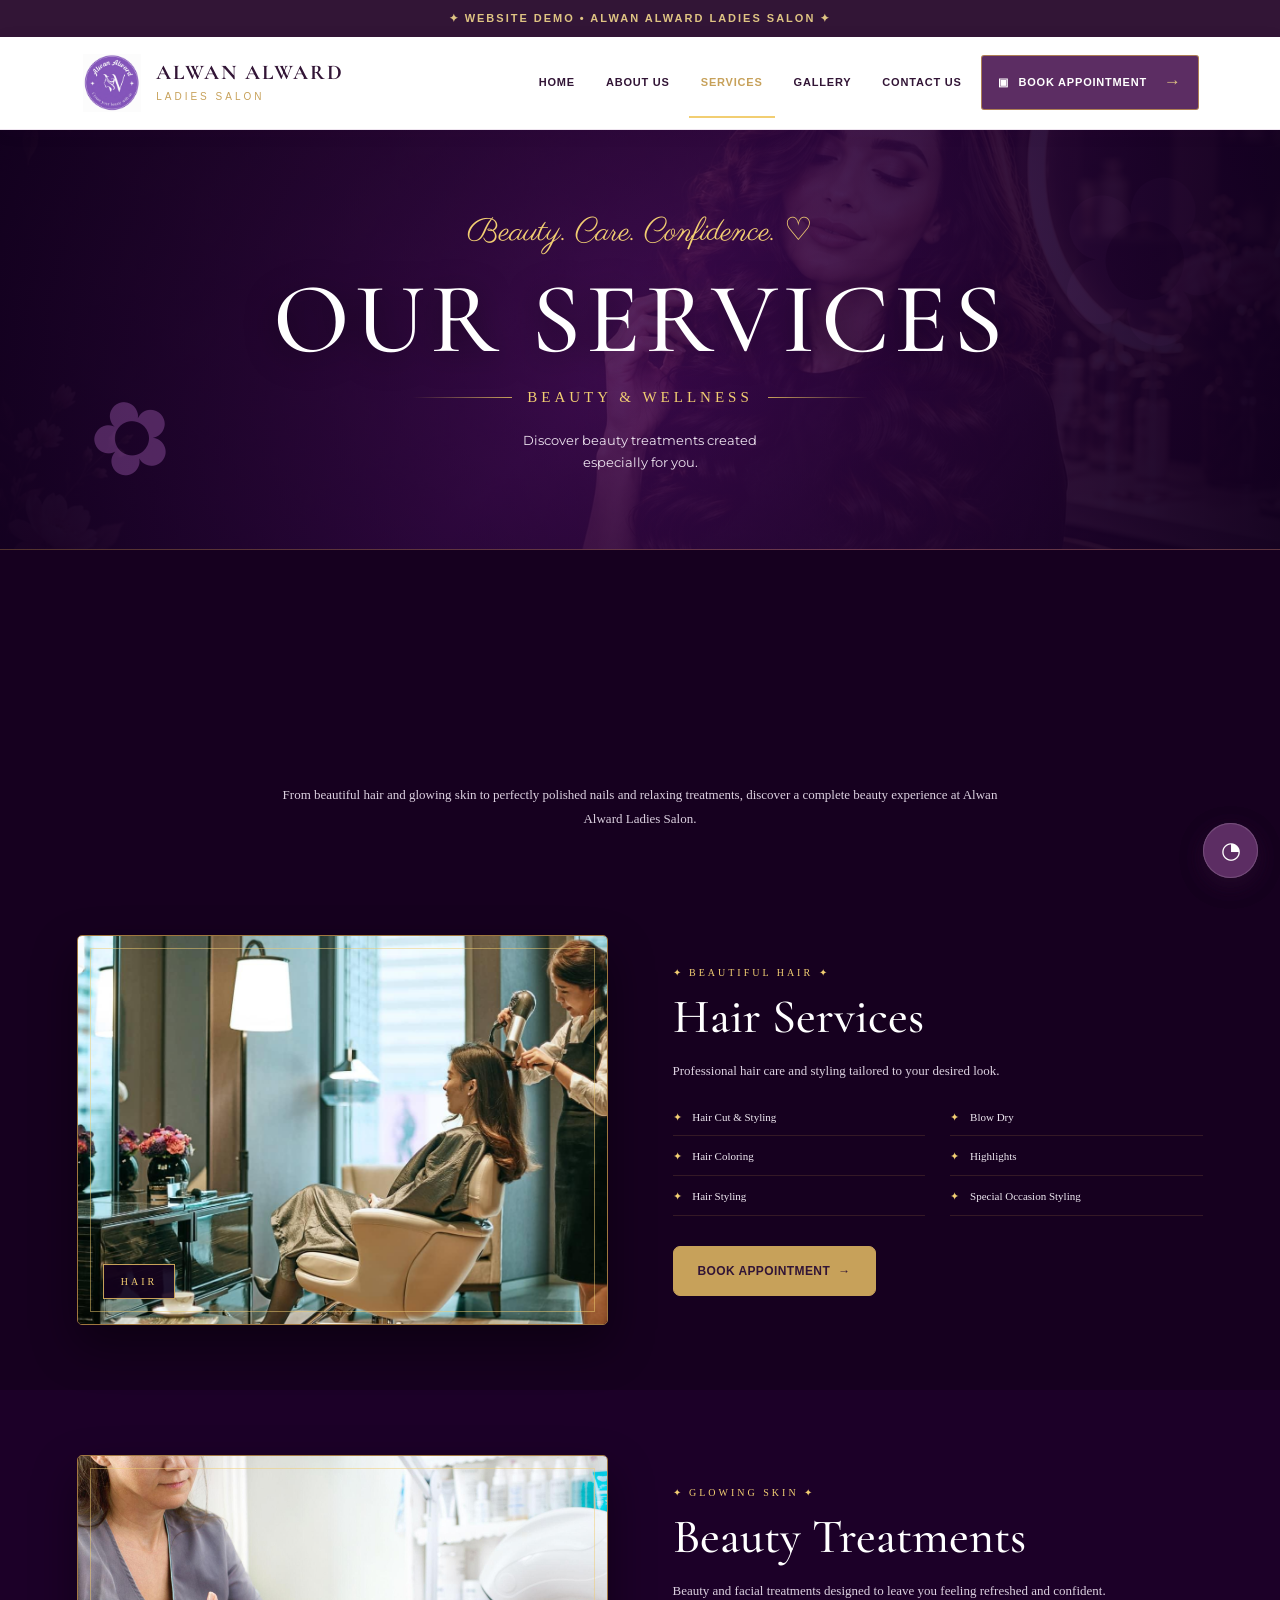
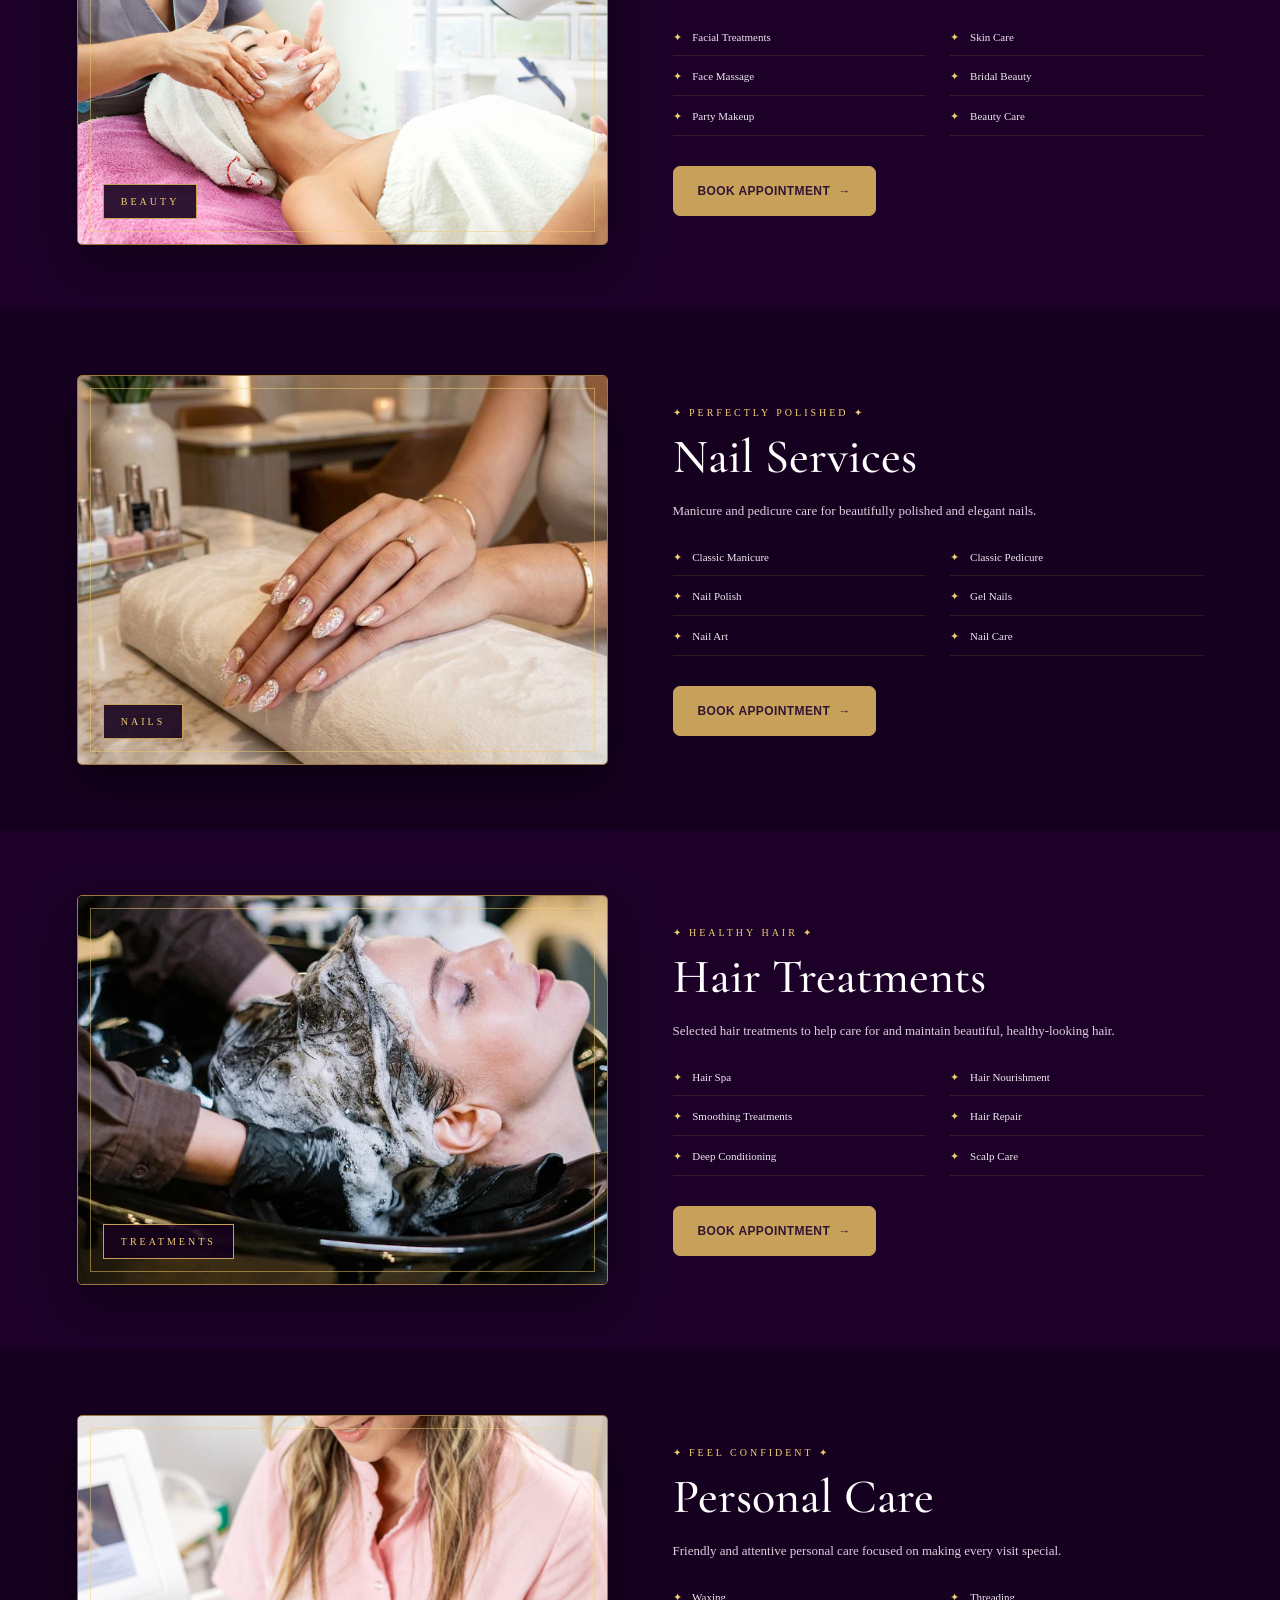
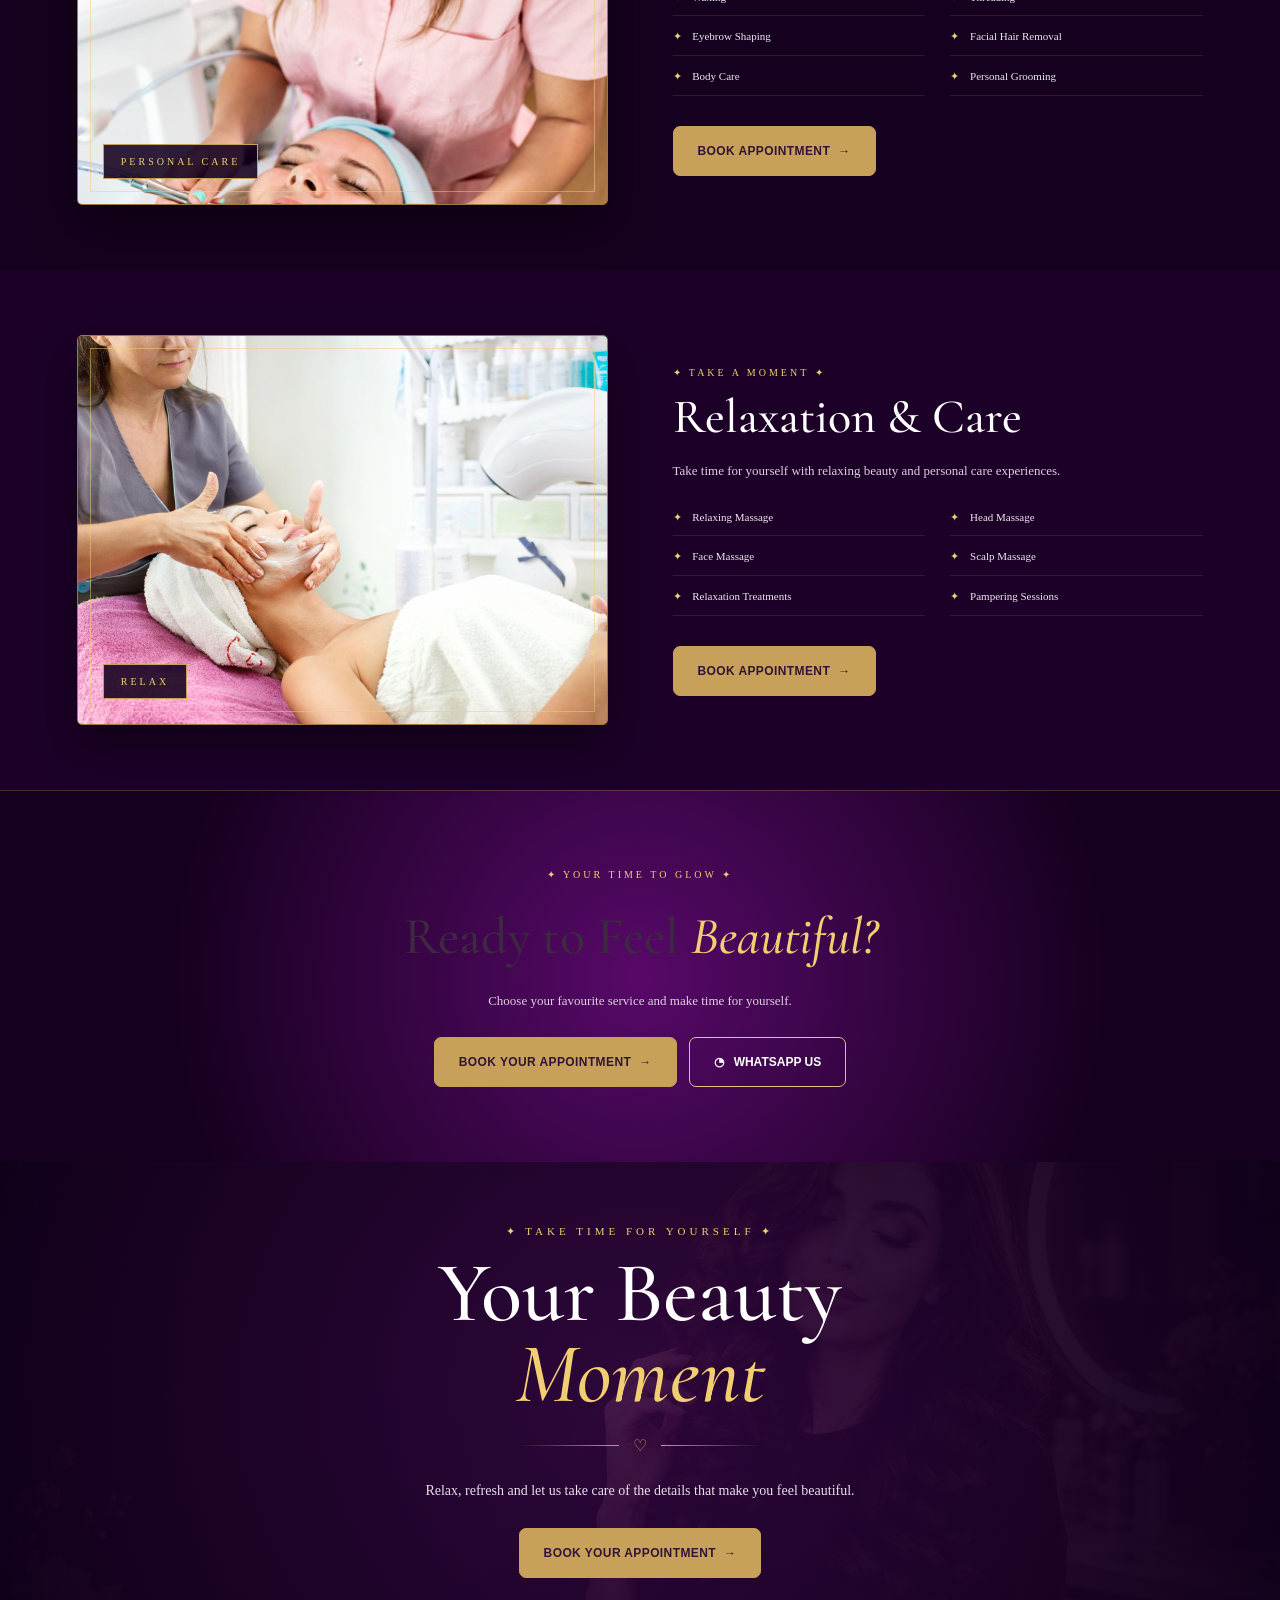
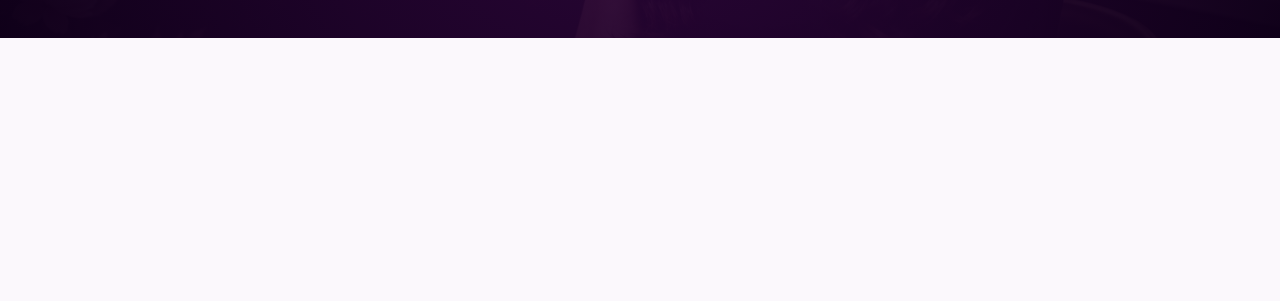
<file: services.html>
<!DOCTYPE html>
<html lang="en">

<head>

    <meta charset="UTF-8">

    <meta name="viewport"
          content="width=device-width, initial-scale=1.0">

    <title>Services | Alwan Alward Ladies Salon</title>

    <meta name="description"
          content="Explore beauty, hair, nail, personal care and relaxation services at Alwan Alward Ladies Salon in Sharjah.">

    <!-- GOOGLE FONTS -->

    <link rel="preconnect"
          href="https://fonts.googleapis.com">

    <link rel="preconnect"
          href="https://fonts.googleapis.com"
          crossorigin>

    <link href="https://fonts.googleapis.com/css2?family=Cormorant+Garamond:wght@400;500;600;700&family=Montserrat:wght@300;400;500;600;700&family=Parisienne&display=swap"
          rel="stylesheet">

    <!-- MAIN CSS -->

    <link rel="stylesheet"
          href="style.css">

</head>


<body>


<!-- =====================================================
     DEMO BAR
===================================================== -->

<div class="demo-bar">

    ✦ WEBSITE DEMO • ALWAN ALWARD LADIES SALON ✦

</div>



<!-- =====================================================
     HEADER
===================================================== -->

<header class="site-header">

    <div class="header-container">


        <!-- BRAND -->

        <a href="index.html"
           class="brand">

            <div class="brand-logo">

                <img src="images/alwan-alward-logo.png.png"
                     alt="Alwan Alward Ladies Salon Logo">

            </div>


            <div class="brand-text">

                <h1>
                    ALWAN ALWARD
                </h1>

                <span>
                    LADIES SALON
                </span>

            </div>

        </a>



        <!-- NAVIGATION -->

        <nav class="main-nav">

            <a href="index.html">
                HOME
            </a>

            <a href="about.html">
                ABOUT US
            </a>

            <a href="services.html"
               class="active">

                SERVICES

            </a>

            <a href="gallery.html">
                GALLERY
            </a>

            <a href="contact.html">
                CONTACT US
            </a>

            <a href="booking.html"
               class="nav-book">

                <span>▣</span>

                BOOK APPOINTMENT

                <b>→</b>

            </a>

        </nav>

    </div>

</header>



<!-- =====================================================
     SERVICES HERO
===================================================== -->

<section class="services-hero">

    <!-- BACKGROUND GIRL IMAGE -->

    <div class="services-hero-girl">

        <img src="images/hero.jpg"
             alt="Alwan Alward Beauty">

    </div>


    <!-- PURPLE DARK OVERLAY -->

    <div class="services-hero-overlay"></div>


    <!-- DECORATIVE FLOWER -->

    <div class="services-hero-decoration">
        ✿
    </div>


    <!-- HERO CONTENT -->

    <div class="services-hero-content">

        <p class="services-script">
            Beauty. Care. Confidence. ♡
        </p>


        <h2>
            OUR SERVICES
        </h2>


        <div class="services-title-line">

            <span></span>

            BEAUTY & WELLNESS

            <span></span>

        </div>


        <p class="services-hero-text">

            Discover beauty treatments created
            <br>
            especially for you.

        </p>

    </div>

</section>

<!-- =====================================================
     INTRO
===================================================== -->

<section class="services-introduction">

    <div class="section-heading">

        <p>
            ✦
        </p>

        <h2>
            BEAUTY, YOUR WAY
        </h2>

        <div class="heading-line">

            <span></span>

            ❧

            <span></span>

        </div>

    </div>


    <p>

        From beautiful hair and glowing skin to
        perfectly polished nails and relaxing treatments,
        discover a complete beauty experience at
        Alwan Alward Ladies Salon.

    </p>

</section>



<!-- =====================================================
     HAIR SERVICES
===================================================== -->

<section class="service-detail"
         id="hair">

    <div class="service-detail-inner">


        <div class="service-detail-image">

            <img src="images/hairsaloon.jpg"
                 alt="Hair Services">

            <div class="service-image-label">
                HAIR
            </div>

        </div>



        <div class="service-detail-content">

            <p class="service-label">
                ✦ BEAUTIFUL HAIR ✦
            </p>

            <h2>
                Hair Services
            </h2>

            <p>

                Professional hair care and styling
                tailored to your desired look.

            </p>


            <div class="service-items">

                <div>
                    <span>✦</span>
                    Hair Cut & Styling
                </div>

                <div>
                    <span>✦</span>
                    Blow Dry
                </div>

                <div>
                    <span>✦</span>
                    Hair Coloring
                </div>

                <div>
                    <span>✦</span>
                    Highlights
                </div>

                <div>
                    <span>✦</span>
                    Hair Styling
                </div>

                <div>
                    <span>✦</span>
                    Special Occasion Styling
                </div>

            </div>


            <a href="booking.html"
               class="gold-button">

                BOOK APPOINTMENT

                <b>→</b>

            </a>

        </div>

    </div>

</section>



<!-- =====================================================
     BEAUTY
===================================================== -->

<section class="service-detail service-detail-dark"
         id="beauty">

    <div class="service-detail-inner">


        <div class="service-detail-image">

            <img src="images/facemassage.jpg"
                 alt="Beauty Treatments">

            <div class="service-image-label">
                BEAUTY
            </div>

        </div>



        <div class="service-detail-content">

            <p class="service-label">
                ✦ GLOWING SKIN ✦
            </p>

            <h2>
                Beauty Treatments
            </h2>

            <p>

                Beauty and facial treatments designed
                to leave you feeling refreshed and confident.

            </p>


            <div class="service-items">

                <div>
                    <span>✦</span>
                    Facial Treatments
                </div>

                <div>
                    <span>✦</span>
                    Skin Care
                </div>

                <div>
                    <span>✦</span>
                    Face Massage
                </div>

                <div>
                    <span>✦</span>
                    Bridal Beauty
                </div>

                <div>
                    <span>✦</span>
                    Party Makeup
                </div>

                <div>
                    <span>✦</span>
                    Beauty Care
                </div>

            </div>


            <a href="booking.html"
               class="gold-button">

                BOOK APPOINTMENT

                <b>→</b>

            </a>

        </div>

    </div>

</section>



<!-- =====================================================
     NAILS
===================================================== -->

<section class="service-detail"
         id="nails">

    <div class="service-detail-inner">


        <div class="service-detail-image">

            <img src="images/nailsaloon.jpg"
                 alt="Nail Services">

            <div class="service-image-label">
                NAILS
            </div>

        </div>



        <div class="service-detail-content">

            <p class="service-label">
                ✦ PERFECTLY POLISHED ✦
            </p>

            <h2>
                Nail Services
            </h2>

            <p>

                Manicure and pedicure care for beautifully
                polished and elegant nails.

            </p>


            <div class="service-items">

                <div>
                    <span>✦</span>
                    Classic Manicure
                </div>

                <div>
                    <span>✦</span>
                    Classic Pedicure
                </div>

                <div>
                    <span>✦</span>
                    Nail Polish
                </div>

                <div>
                    <span>✦</span>
                    Gel Nails
                </div>

                <div>
                    <span>✦</span>
                    Nail Art
                </div>

                <div>
                    <span>✦</span>
                    Nail Care
                </div>

            </div>


            <a href="booking.html"
               class="gold-button">

                BOOK APPOINTMENT

                <b>→</b>

            </a>

        </div>

    </div>

</section>



<!-- =====================================================
     HAIR TREATMENTS
===================================================== -->

<section class="service-detail service-detail-dark"
         id="treatments">

    <div class="service-detail-inner">


        <div class="service-detail-image">

            <img src="images/alwan shower.webp"
                 alt="Hair Treatments">

            <div class="service-image-label">
                TREATMENTS
            </div>

        </div>



        <div class="service-detail-content">

            <p class="service-label">
                ✦ HEALTHY HAIR ✦
            </p>

            <h2>
                Hair Treatments
            </h2>

            <p>

                Selected hair treatments to help care for
                and maintain beautiful, healthy-looking hair.

            </p>


            <div class="service-items">

                <div>
                    <span>✦</span>
                    Hair Spa
                </div>

                <div>
                    <span>✦</span>
                    Hair Nourishment
                </div>

                <div>
                    <span>✦</span>
                    Smoothing Treatments
                </div>

                <div>
                    <span>✦</span>
                    Hair Repair
                </div>

                <div>
                    <span>✦</span>
                    Deep Conditioning
                </div>

                <div>
                    <span>✦</span>
                    Scalp Care
                </div>

            </div>


            <a href="booking.html"
               class="gold-button">

                BOOK APPOINTMENT

                <b>→</b>

            </a>

        </div>

    </div>

</section>



<!-- =====================================================
     PERSONAL CARE
===================================================== -->

<section class="service-detail"
         id="personal-care">

    <div class="service-detail-inner">


        <div class="service-detail-image">

            <img src="images/tretment.jpg"
                 alt="Personal Care">

            <div class="service-image-label">
                PERSONAL CARE
            </div>

        </div>



        <div class="service-detail-content">

            <p class="service-label">
                ✦ FEEL CONFIDENT ✦
            </p>

            <h2>
                Personal Care
            </h2>

            <p>

                Friendly and attentive personal care
                focused on making every visit special.

            </p>


            <div class="service-items">

                <div>
                    <span>✦</span>
                    Waxing
                </div>

                <div>
                    <span>✦</span>
                    Threading
                </div>

                <div>
                    <span>✦</span>
                    Eyebrow Shaping
                </div>

                <div>
                    <span>✦</span>
                    Facial Hair Removal
                </div>

                <div>
                    <span>✦</span>
                    Body Care
                </div>

                <div>
                    <span>✦</span>
                    Personal Grooming
                </div>

            </div>


            <a href="booking.html"
               class="gold-button">

                BOOK APPOINTMENT

                <b>→</b>

            </a>

        </div>

    </div>

</section>



<!-- =====================================================
     RELAXATION
===================================================== -->

<section class="service-detail service-detail-dark"
         id="relaxation">

    <div class="service-detail-inner">


        <div class="service-detail-image">

            <img src="images/facemassage.jpg"
                 alt="Relaxation and Care">

            <div class="service-image-label">
                RELAX
            </div>

        </div>



        <div class="service-detail-content">

            <p class="service-label">
                ✦ TAKE A MOMENT ✦
            </p>

            <h2>
                Relaxation & Care
            </h2>

            <p>

                Take time for yourself with relaxing
                beauty and personal care experiences.

            </p>


            <div class="service-items">

                <div>
                    <span>✦</span>
                    Relaxing Massage
                </div>

                <div>
                    <span>✦</span>
                    Head Massage
                </div>

                <div>
                    <span>✦</span>
                    Face Massage
                </div>

                <div>
                    <span>✦</span>
                    Scalp Massage
                </div>

                <div>
                    <span>✦</span>
                    Relaxation Treatments
                </div>

                <div>
                    <span>✦</span>
                    Pampering Sessions
                </div>

            </div>


            <a href="booking.html"
               class="gold-button">

                BOOK APPOINTMENT

                <b>→</b>

            </a>

        </div>

    </div>

</section>



<!-- =====================================================
     BOOKING CTA
===================================================== -->

<section class="services-cta">

    <div>

        <p>
            ✦ YOUR TIME TO GLOW ✦
        </p>

        <h2>

            Ready to Feel
            <span>
                Beautiful?
            </span>

        </h2>

        <p class="services-cta-text">

            Choose your favourite service and
            make time for yourself.

        </p>


        <div class="services-cta-buttons">

            <a href="booking.html"
               class="gold-button">

                BOOK YOUR APPOINTMENT

                <b>→</b>

            </a>


            <a href="https://wa.me/971559984525"
               target="_blank"
               rel="noopener"
               class="outline-button">

                ◔ &nbsp; WHATSAPP US

            </a>

        </div>

    </div>

</section>



<!-- =====================================================
     BEAUTY MOMENT
===================================================== -->

<section class="beauty-moment">

    <div class="beauty-moment-bg">

        <img src="images/hero.jpg"
             alt="Luxury beauty experience">

    </div>


    <div class="beauty-moment-overlay"></div>


    <div class="beauty-moment-content">

        <p class="beauty-moment-small">
            ✦ TAKE TIME FOR YOURSELF ✦
        </p>


        <h2>
            Your Beauty
            <span>Moment</span>
        </h2>


        <div class="beauty-moment-line">

            <span></span>

            ♡

            <span></span>

        </div>


        <p class="beauty-moment-text">

            Relax, refresh and let us take care
            of the details that make you feel beautiful.

        </p>


        <a href="booking.html"
           class="gold-button">

            BOOK YOUR APPOINTMENT

            <b>→</b>

        </a>

    </div>

</section>



<!-- =====================================================
     SIMPLE FOOTER
===================================================== -->

<footer class="simple-footer">

    <div class="simple-footer-brand">

        <img src="images/alwan-alward-logo.png.png"
             alt="Alwan Alward Ladies Salon">

        <div>

            <strong>
                ALWAN ALWARD
            </strong>

            <span>
                LADIES SALON
            </span>

        </div>

    </div>


    <div class="simple-footer-links">

        <a href="index.html">
            HOME
        </a>

        <a href="about.html">
            ABOUT
        </a>

        <a href="services.html">
            SERVICES
        </a>

        <a href="gallery.html">
            GALLERY
        </a>

        <a href="booking.html">
            BOOK NOW
        </a>

    </div>


    <p class="simple-footer-copy">

        © 2026 Alwan Alward Ladies Salon.
        All Rights Reserved.

    </p>

</footer>



<!-- FLOATING WHATSAPP -->

<a href="https://wa.me/971559984525"
   target="_blank"
   rel="noopener"
   class="floating-whatsapp">

    ◔

</a>

<!-- FLOATING WHATSAPP -->

<a href="https://wa.me/971559984525"
   target="_blank"
   rel="noopener"
   class="floating-whatsapp">

    ◔

</a>


</body>

</html>
</file>
<file: style.css>
/* =========================================================
   ALWAN ALWARD LADIES SALON
   LUXURY PURPLE DESIGN
========================================================= */


/* =========================================================
   RESET
========================================================= */

* {
    margin: 0;
    padding: 0;
    box-sizing: border-box;
}


html {
    scroll-behavior: smooth;
}


body {
    font-family: "Montserrat", sans-serif;
    background: #12001f;
    color: #ffffff;
    overflow-x: hidden;
}


a {
    text-decoration: none;
    color: inherit;
}


img {
    max-width: 100%;
    display: block;
}


/* =========================================================
   COLORS
========================================================= */

:root {

    --dark-purple: #10001c;

    --deep-purple: #180024;

    --purple: #3a0750;

    --bright-purple: #68177e;

    --gold: #d9aa4d;

    --light-gold: #f2ce72;

    --white: #ffffff;

    --soft-white: #eee7f2;

    --border-gold: rgba(218, 170, 77, 0.65);

}


/* =========================================================
   DEMO BAR
========================================================= */

.demo-bar {

    background: #08000e;

    color: var(--light-gold);

    text-align: center;

    padding: 6px 10px;

    font-size: 9px;

    letter-spacing: 3px;

    font-weight: 600;

}


/* =========================================================
   HEADER
========================================================= */

.site-header {

    position: relative;

    z-index: 50;

    background:
        linear-gradient(
            90deg,
            #10001d,
            #21002f,
            #12001e
        );

    border-bottom: 1px solid
        rgba(218, 170, 77, 0.25);

}


.header-container {

    width: 92%;

    max-width: 1450px;

    margin: auto;

    min-height: 86px;

    display: flex;

    align-items: center;

    justify-content: space-between;

    gap: 40px;

}


/* =========================================================
   BRAND
========================================================= */

.brand {

    display: flex;

    align-items: center;

    gap: 13px;

}


.brand-logo {

    width: 62px;

    height: 62px;

    display: flex;

    align-items: center;

    justify-content: center;

}


.brand-logo img {

    width: 62px;

    height: 62px;

    object-fit: contain;

}


.brand-text {

    display: flex;

    flex-direction: column;

}


.brand-text h1 {

    font-family:
        "Cormorant Garamond",
        serif;

    font-size: 27px;

    letter-spacing: 1px;

    color: white;

    line-height: 1;

}


.brand-text span {

    margin-top: 6px;

    font-size: 10px;

    letter-spacing: 4px;

    color: var(--light-gold);

}


/* =========================================================
   NAVIGATION
========================================================= */

.main-nav {

    display: flex;

    align-items: center;

    gap: 34px;

}


.main-nav > a {

    position: relative;

    color: #ffffff;

    font-size: 13px;

    font-weight: 500;

    letter-spacing: .3px;

    transition: .3s ease;

}


.main-nav > a:hover {

    color: var(--light-gold);

}


.main-nav > a.active {

    color: var(--light-gold);

}


.main-nav > a.active::after {

    content: "";

    position: absolute;

    left: 0;

    right: 0;

    bottom: -16px;

    height: 2px;

    background:
        var(--light-gold);

}


/* =========================================================
   NAV BOOK BUTTON
========================================================= */

.nav-book {

    border: 1px solid
        var(--border-gold);

    padding: 13px 19px;

    border-radius: 8px;

    display: flex !important;

    align-items: center;

    gap: 10px;

    color: white !important;

}


.nav-book b {

    color: var(--light-gold);

    font-size: 17px;

}


.nav-book:hover {

    background: var(--gold);

    color: #180021 !important;

}


/* =========================================================
   HERO
========================================================= */

.hero {

    min-height: 590px;

    position: relative;

    overflow: hidden;

    display: grid;

    grid-template-columns:
        46%
        54%;

    background:

        radial-gradient(
            circle at 20% 50%,
            #4c075f 0%,
            transparent 45%
        ),

        linear-gradient(
            110deg,
            #12001f,
            #31003f 50%,
            #5d126e
        );

}


/* =========================================================
   HERO CONTENT
========================================================= */

.hero-content {

    position: relative;

    z-index: 5;

    display: flex;

    flex-direction: column;

    justify-content: center;

    padding:

        45px
        45px
        55px
        9vw;

}


.hero-script {

    color: var(--light-gold);

    font-family:
        "Parisienne",
        cursive;

    font-size: 36px;

    margin-bottom: 6px;

}


.hero-content h2 {

    font-family:
        "Cormorant Garamond",
        serif;

    font-size: clamp(
        55px,
        5vw,
        84px
    );

    font-weight: 500;

    line-height: .9;

    letter-spacing: 1px;

    color: white;

}


.hero-title-line {

    display: flex;

    align-items: center;

    gap: 14px;

    color: var(--light-gold);

    font-size: 20px;

    letter-spacing: 4px;

    margin-top: 12px;

}


.hero-title-line span {

    width: 80px;

    height: 1px;

    background: var(--gold);

}


.hero-ornament {

    color: var(--gold);

    margin: 12px 0;

    font-size: 17px;

}


.hero-description {

    color: #f2e8f4;

    font-size: 17px;

    line-height: 1.7;

    margin-top: 3px;

}


.hero-buttons {

    display: flex;

    gap: 14px;

    margin-top: 25px;

    flex-wrap: wrap;

}


/* =========================================================
   BUTTONS
========================================================= */

.gold-button {

    background:
        linear-gradient(
            135deg,
            #f1c866,
            #c79539
        );

    color: #24002e;

    padding: 14px 24px;

    border-radius: 7px;

    display: inline-flex;

    align-items: center;

    justify-content: center;

    gap: 10px;

    font-size: 13px;

    font-weight: 700;

    letter-spacing: .4px;

    transition: .3s ease;

    border: 1px solid var(--gold);

}


.gold-button:hover {

    transform: translateY(-3px);

    box-shadow:
        0 10px 30px
        rgba(218, 170, 77, .25);

}


.outline-button {

    padding: 14px 24px;

    border: 1px solid
        var(--gold);

    border-radius: 7px;

    color: white;

    display: inline-flex;

    align-items: center;

    justify-content: center;

    gap: 9px;

    font-size: 13px;

    font-weight: 600;

    transition: .3s ease;

}


.outline-button:hover {

    background: var(--gold);

    color: #21002b;

}


/* =========================================================
   HERO IMAGE
========================================================= */

.hero-image {

    position: relative;

    min-height: 590px;

    overflow: hidden;

}


.hero-image img {

    width: 100%;

    height: 100%;

    object-fit: cover;

    object-position: center;

}


.hero-image-overlay {

    position: absolute;

    inset: 0;

    background:

        linear-gradient(
            90deg,
            rgba(48, 0, 63, .9),
            transparent 25%
        );

}


.hero-image-frame {

    position: absolute;

    top: 0;

    left: -80px;

    width: 180px;

    height: 100%;

    background: #31003f;

    clip-path: ellipse(
        100% 55%
        at 0% 50%
    );

}


/* =========================================================
   HERO DECORATIONS
========================================================= */

.hero-flower {

    position: absolute;

    z-index: 3;

    color: #b66ac8;

    opacity: .6;

    text-shadow:
        0 0 20px #a84dc4;

}


.hero-flower-left {

    left: -15px;

    bottom: 35px;

    font-size: 130px;

    transform: rotate(-20deg);

}


.hero-flower-bottom {

    left: 10px;

    bottom: -45px;

    font-size: 160px;

    opacity: .3;

}


/* =========================================================
   FEATURE STRIP
========================================================= */

.feature-strip {

    background:

        linear-gradient(
            90deg,
            #21002f,
            #39034c,
            #21002f
        );

    border-top: 1px solid
        rgba(218,170,77,.25);

    border-bottom: 1px solid
        rgba(218,170,77,.25);

    display: grid;

    grid-template-columns:
        repeat(4, 1fr);

    padding: 18px 7%;

}


.feature-item {

    display: flex;

    align-items: center;

    justify-content: center;

    gap: 15px;

    padding: 5px 25px;

    border-right:
        1px solid
        rgba(218,170,77,.2);

}


.feature-item:last-child {

    border-right: none;

}


.feature-icon {

    font-size: 40px;

    color: var(--light-gold);

    min-width: 45px;

    text-align: center;

}


.feature-item h3 {

    font-size: 13px;

    color: white;

    letter-spacing: .5px;

    margin-bottom: 6px;

}


.feature-item p {

    color: #eadcec;

    font-size: 11px;

    line-height: 1.5;

}


/* =========================================================
   SERVICES
========================================================= */

.services-section {

    position: relative;

    padding: 35px 5% 40px;

    background:

        radial-gradient(
            circle at 50% 20%,
            #380044,
            transparent 60%
        ),

        #16001f;

}


.section-heading {

    text-align: center;

    margin-bottom: 22px;

}


.section-heading > p {

    color: var(--gold);

    font-size: 22px;

}


.section-heading h2 {

    font-family:
        "Cormorant Garamond",
        serif;

    font-size: 28px;

    font-weight: 600;

    color: var(--light-gold);

    letter-spacing: 2px;

}


.heading-line {

    display: flex;

    justify-content: center;

    align-items: center;

    gap: 14px;

    color: var(--gold);

    margin-top: 3px;

}


.heading-line span {

    width: 150px;

    height: 1px;

    background:
        linear-gradient(
            90deg,
            transparent,
            var(--gold)
        );

}


.heading-line span:last-child {

    background:
        linear-gradient(
            90deg,
            var(--gold),
            transparent
        );

}


/* =========================================================
   SERVICE GRID
========================================================= */

.services-grid {

    max-width: 1250px;

    margin: auto;

    display: grid;

    grid-template-columns:
        repeat(6, 1fr);

    gap: 10px;

}


.service-card {

    background:
        linear-gradient(
            180deg,
            #31003f,
            #170020
        );

    border: 1px solid
        rgba(218,170,77,.6);

    border-radius: 12px;

    overflow: hidden;

    transition: .35s ease;

}


.service-card:hover {

    transform: translateY(-7px);

    border-color:
        var(--light-gold);

    box-shadow:
        0 15px 35px
        rgba(0,0,0,.35);

}


.service-image {

    height: 115px;

    position: relative;

    overflow: hidden;

}


.service-image img {

    width: 100%;

    height: 100%;

    object-fit: cover;

    transition: .4s ease;

}


.service-card:hover
.service-image img {

    transform: scale(1.08);

}


.service-icon {

    position: absolute;

    bottom: -18px;

    left: 50%;

    transform:
        translateX(-50%);

    width: 38px;

    height: 38px;

    border-radius: 50%;

    display: flex;

    align-items: center;

    justify-content: center;

    background: #340046;

    border: 1px solid
        var(--gold);

    color: var(--light-gold);

    font-size: 18px;

}


.service-content {

    text-align: center;

    padding:
        28px
        10px
        13px;

}


.service-content h3 {

    color: white;

    font-size: 13px;

    letter-spacing: .3px;

}


.service-content p {

    color: #ded0e3;

    font-size: 10px;

    margin: 8px 0;

}


.service-content span {

    color: var(--light-gold);

    font-size: 9px;

    font-weight: 600;

    letter-spacing: .5px;

}


/* =========================================================
   STATS
========================================================= */

.stats-section {

    background:

        linear-gradient(
            90deg,
            #1c0028,
            #31003e,
            #1c0028
        );

    border-top:
        1px solid
        rgba(218,170,77,.25);

    border-bottom:
        1px solid
        rgba(218,170,77,.25);

    display: grid;

    grid-template-columns:
        1.5fr
        repeat(4, .8fr)
        1.5fr;

    align-items: stretch;

    padding:
        17px 7%;

}


.why-text {

    padding-right: 25px;

}


.why-text h2 {

    font-family:
        "Cormorant Garamond",
        serif;

    color: var(--light-gold);

    font-size: 21px;

    margin-bottom: 6px;

}


.why-text p {

    color: #eee3f1;

    font-size: 10px;

    line-height: 1.45;

    max-width: 250px;

    margin-bottom: 4px;

}


.stat-box {

    border-left:
        1px solid
        rgba(218,170,77,.25);

    display: flex;

    flex-direction: column;

    align-items: center;

    justify-content: center;

    text-align: center;

    padding: 5px 10px;

}


.stat-icon {

    color: var(--light-gold);

    font-size: 24px;

}


.stat-box strong {

    font-family:
        "Cormorant Garamond",
        serif;

    font-size: 27px;

    color: var(--light-gold);

    line-height: 1;

    margin-top: 3px;

}


.stat-box span {

    font-size: 8px;

    color: white;

    line-height: 1.4;

    margin-top: 4px;

    letter-spacing: .5px;

}


.stats-message {

    border-left:
        1px solid
        rgba(218,170,77,.25);

    display: flex;

    flex-direction: column;

    align-items: center;

    justify-content: center;

}


.stats-message p {

    font-family:
        "Parisienne",
        cursive;

    font-size: 29px;

    color: var(--light-gold);

}


.stats-message strong {

    font-family:
        "Parisienne",
        cursive;

    font-size: 35px;

    color: white;

    font-weight: 400;

}


.stats-message span {

    color: #bf54c9;

    font-size: 27px;

}


/* =========================================================
   CTA
========================================================= */

.cta-section {

    padding: 65px 20px;

    text-align: center;

    background:

        radial-gradient(
            circle,
            #510766,
            #16001f 70%
        );

}


.cta-content > p {

    color: var(--light-gold);

    font-size: 11px;

    letter-spacing: 3px;

}


.cta-content h2 {

    font-family:
        "Cormorant Garamond",
        serif;

    font-size: 48px;

    font-weight: 500;

    margin: 10px 0 20px;

}


.cta-content h2,
.cta-content h2 span {
    color: #d0a84f !important;

    font-style: italic;

}


.cta-buttons {

    display: flex;

    justify-content: center;

    gap: 12px;

    flex-wrap: wrap;

}


/* =========================================================
   FOOTER
========================================================= */

.footer {

    background:
        #0e0019;

    border-top:
        1px solid
        rgba(218,170,77,.3);

}


.footer-container {

    width: 90%;

    max-width: 1300px;

    margin: auto;

    display: grid;

    grid-template-columns:
        1.2fr
        1.2fr
        1.2fr
        1fr;

    padding: 25px 0;

}


.footer-brand {

    text-align: center;

    border-right:
        1px solid
        rgba(218,170,77,.2);

}


.footer-brand img {

    width: 70px;

    height: 70px;

    object-fit: contain;

    margin:
        0 auto
        6px;

}


.footer-brand h3 {

    font-family:
        "Cormorant Garamond",
        serif;

    color: var(--light-gold);

    font-size: 22px;

}


.footer-brand span {

    color: white;

    font-size: 9px;

    letter-spacing: 3px;

}


.footer-column {

    padding:
        0 30px;

    border-right:
        1px solid
        rgba(218,170,77,.2);

}


.footer-column:last-child {

    border-right: none;

}


.footer-column h3 {

    color: var(--light-gold);

    font-size: 12px;

    letter-spacing: .5px;

    margin-bottom: 12px;

}


.footer-column p {

    color: #dcd0df;

    font-size: 10px;

    line-height: 1.7;

}


.social-links {

    display: flex;

    gap: 10px;

    margin-top: 13px;

}


.social-links a {

    width: 33px;

    height: 33px;

    border:
        1px solid
        var(--gold);

    border-radius: 50%;

    display: flex;

    align-items: center;

    justify-content: center;

    color: var(--light-gold);

    font-weight: 600;

    transition: .3s;

}


.social-links a:hover {

    background: var(--gold);

    color: #16001f;

}


.footer-bottom {

    border-top:
        1px solid
        rgba(218,170,77,.2);

    text-align: center;

    padding: 12px;

    color: #aa9caf;

    font-size: 9px;

}


/* =========================================================
   FLOATING WHATSAPP
========================================================= */

.floating-whatsapp {

    position: fixed;

    z-index: 100;

    right: 25px;

    bottom: 25px;

    width: 54px;

    height: 54px;

    border-radius: 50%;

    background:
        linear-gradient(
            135deg,
            #8a3aa1,
            #4d095d
        );

    border:
        1px solid
        rgba(255,255,255,.15);

    display: flex;

    align-items: center;

    justify-content: center;

    color: white;

    font-size: 25px;

    box-shadow:
        0 10px 30px
        rgba(0,0,0,.35);

    transition: .3s;

}


.floating-whatsapp:hover {

    transform:
        translateY(-5px)
        scale(1.05);

}


/* =========================================================
   TABLET
========================================================= */

@media (max-width: 1100px) {


    .header-container {

        width: 95%;

    }


    .main-nav {

        gap: 18px;

    }


    .main-nav > a {

        font-size: 11px;

    }


    .hero-content {

        padding-left: 6vw;

    }


    .hero-script {

        font-size: 29px;

    }


    .hero-content h2 {

        font-size: 58px;

    }


    .services-grid {

        grid-template-columns:
            repeat(3, 1fr);

    }


    .stats-section {

        grid-template-columns:
            repeat(3, 1fr);

        gap: 0;

    }


    .why-text {

        grid-column:
            span 3;

        text-align: center;

        padding:
            0 0 15px;

    }


    .why-text p {

        margin-left: auto;
        margin-right: auto;

    }


    .stats-message {

        grid-column:
            span 3;

        border-left: none;

        border-top:
            1px solid
            rgba(218,170,77,.2);

        padding-top: 15px;

        margin-top: 10px;

    }


}


/* =========================================================
   MOBILE
========================================================= */

@media (max-width: 760px) {


    .demo-bar {

        font-size: 7px;

        letter-spacing: 1.5px;

    }


    .header-container {

        min-height: 75px;

        flex-direction: column;

        gap: 15px;

        padding: 15px 0;

    }


    .brand {

        width: 100%;

        justify-content: center;

    }


    .brand-text h1 {

        font-size: 24px;

    }


    .main-nav {

        width: 100%;

        overflow-x: auto;

        justify-content:
            flex-start;

        padding-bottom: 5px;

        gap: 22px;

    }


    .main-nav > a {

        white-space: nowrap;

        font-size: 10px;

    }


    .nav-book {

        padding:
            10px 13px;

    }


    .hero {

        display: flex;

        flex-direction: column;

        min-height: auto;

    }


    .hero-content {

        order: 2;

        text-align: center;

        padding:
            45px 20px;

        align-items: center;

    }


    .hero-script {

        font-size: 30px;

    }


    .hero-content h2 {

        font-size: 54px;

    }


    .hero-title-line {

        font-size: 15px;

        letter-spacing: 3px;

    }


    .hero-title-line span {

        width: 35px;

    }


    .hero-description {

        font-size: 13px;

    }


    .hero-buttons {

        justify-content: center;

    }


    .hero-image {

        order: 1;

        min-height: 330px;

    }


    .hero-image-frame {

        display: none;

    }


    .hero-image-overlay {

        background:
            linear-gradient(
                180deg,
                transparent 50%,
                rgba(31,0,40,.8)
            );

    }


    .hero-flower {

        display: none;

    }


    .feature-strip {

        grid-template-columns:
            repeat(2, 1fr);

        padding: 15px 10px;

    }


    .feature-item {

        padding: 12px 8px;

        border-bottom:
            1px solid
            rgba(218,170,77,.2);

    }


    .feature-item:nth-child(2) {

        border-right: none;

    }


    .feature-item:nth-child(3) {

        border-bottom: none;

    }


    .feature-item:nth-child(4) {

        border-bottom: none;

        border-right: none;

    }


    .feature-icon {

        font-size: 28px;

        min-width: 30px;

    }


    .feature-item h3 {

        font-size: 9px;

    }


    .feature-item p {

        font-size: 8px;

    }


    .services-section {

        padding:
            35px 15px;

    }


    .heading-line span {

        width: 60px;

    }


    .services-grid {

        grid-template-columns:
            repeat(2, 1fr);

        gap: 10px;

    }


    .service-image {

        height: 120px;

    }


    .service-content h3 {

        font-size: 10px;

    }


    .service-content p {

        font-size: 8px;

    }


    .stats-section {

        grid-template-columns:
            repeat(2, 1fr);

        padding:
            25px 15px;

    }


    .why-text {

        grid-column:
            span 2;

    }


    .stat-box {

        border-bottom:
            1px solid
            rgba(218,170,77,.2);

        padding: 15px 5px;

    }


    .stats-message {

        grid-column:
            span 2;

    }


    .footer-container {

        grid-template-columns:
            repeat(2, 1fr);

        gap: 25px;

    }


    .footer-brand {

        border-right: none;

        grid-column:
            span 2;

        border-bottom:
            1px solid
            rgba(218,170,77,.2);

        padding-bottom: 20px;

    }


    .footer-column {

        border-right: none;

        padding:
            0 10px;

    }


}


/* =========================================================
   SMALL MOBILE
========================================================= */

@media (max-width: 450px) {


    .brand-text h1 {

        font-size: 20px;

    }


    .brand-text span {

        font-size: 8px;

    }


    .hero-content h2 {

        font-size: 45px;

    }


    .hero-script {

        font-size: 26px;

    }


    .hero-description {

        font-size: 12px;

    }


    .gold-button,
    .outline-button {

        width: 100%;

    }


    .hero-buttons {

        width: 100%;

        max-width: 300px;

    }


    .services-grid {

        grid-template-columns:
            1fr;

    }


    .service-image {

        height: 180px;

    }


    .stats-section {

        grid-template-columns:
            repeat(2, 1fr);

    }


    .cta-content h2 {

        font-size: 40px;

    }


    .footer-container {

        grid-template-columns:
            1fr;

    }


    .footer-brand,
    .why-text,
    .stats-message {

        grid-column:
            span 1;

    }


    .social-links {

        justify-content: center;

    }


    .floating-whatsapp {

        right: 15px;

        bottom: 15px;

    }

}
/* =========================================================
   SERVICES PAGE - NEW LUXURY DESIGN
========================================================= */

.services-hero {

    min-height: 360px;

    position: relative;

    display: flex;

    align-items: center;

    justify-content: center;

    text-align: center;

    overflow: hidden;

    background:

        radial-gradient(
            circle at center,
            #560968,
            transparent 55%
        ),

        linear-gradient(
            120deg,
            #10001c,
            #32003f,
            #180021
        );

    border-bottom:
        1px solid
        rgba(218,170,77,.3);

}


.services-hero-content {

    position: relative;

    z-index: 2;

    padding: 60px 20px;

}


.services-hero-content > p:first-child {

    font-family:
        "Parisienne",
        cursive;

    color:
        var(--light-gold);

    font-size: 36px;

}


.services-hero-content h2 {

    font-family:
        "Cormorant Garamond",
        serif;

    font-size:
        clamp(55px, 7vw, 82px);

    font-weight: 500;

    letter-spacing: 3px;

    line-height: 1;

    margin-top: 5px;

}


.services-title-line {

    display: flex;

    align-items: center;

    justify-content: center;

    gap: 15px;

    color:
        var(--light-gold);

    font-size: 12px;

    letter-spacing: 4px;

    margin-top: 15px;

}


.services-title-line span {

    width: 80px;

    height: 1px;

    background:
        var(--gold);

}


.services-hero-text {

    font-family:
        "Montserrat",
        sans-serif !important;

    font-size: 13px !important;

    line-height: 1.7;

    margin-top: 20px;

    color:
        #eee4f0 !important;

}


.services-hero-decoration {

    position: absolute;

    left: 3%;

    bottom: -65px;

    font-size: 230px;

    color:
        #b055c1;

    opacity: .18;

    transform: rotate(-20deg);

}


.services-hero::after {

    content: "✿";

    position: absolute;

    right: 3%;

    top: -65px;

    font-size: 230px;

    color:
        #b055c1;

    opacity: .16;

    transform: rotate(20deg);

}


/* =========================================================
   SERVICES INTRODUCTION
========================================================= */

.services-introduction {

    padding:
        55px 20px 40px;

    text-align: center;

    background:
        #16001f;

}


.services-introduction > p:last-child {

    max-width: 720px;

    margin:
        10px auto 0;

    color:
        #dcd0e0;

    font-size: 13px;

    line-height: 1.8;

}


/* =========================================================
   SERVICE DETAIL
========================================================= */

.service-detail {

    padding:
        65px 6%;

    background:
        #16001f;

}


.service-detail-dark {

    background:
        #1c0028;

}


.service-detail-inner {

    max-width: 1200px;

    margin: auto;

    display: grid;

    grid-template-columns:
        1fr
        1fr;

    gap: 65px;

    align-items: center;

}


/* =========================================================
   SERVICE IMAGE
========================================================= */

.service-detail-image {

    height: 390px;

    position: relative;

    overflow: hidden;

    border:
        1px solid
        rgba(218,170,77,.7);

    border-radius: 5px;

    box-shadow:
        0 20px 45px
        rgba(0,0,0,.4);

}


.service-detail-image img {

    width: 100%;

    height: 100%;

    object-fit: cover;

    transition:
        transform .5s ease;

}


.service-detail-image:hover img {

    transform:
        scale(1.06);

}


.service-detail-image::after {

    content: "";

    position: absolute;

    inset: 12px;

    border:
        1px solid
        rgba(242,206,114,.5);

    pointer-events: none;

}


.service-image-label {

    position: absolute;

    z-index: 3;

    left: 25px;

    bottom: 25px;

    background:
        rgba(20,0,29,.88);

    border:
        1px solid
        var(--gold);

    padding:
        8px 17px;

    color:
        var(--light-gold);

    font-size: 10px;

    letter-spacing: 3px;

}


/* =========================================================
   SERVICE CONTENT
========================================================= */

.service-detail-content {

    padding: 10px 0;

}


.service-label {

    color:
        var(--light-gold);

    font-size: 10px;

    letter-spacing: 3px;

    margin-bottom: 12px;

}


.service-detail-content h2 {

    font-family:
        "Cormorant Garamond",
        serif;

    font-size: 48px;

    font-weight: 500;

    color: white;

    line-height: 1;

    margin-bottom: 18px;

}


.service-detail-content > p:not(.service-label) {

    max-width: 500px;

    color:
        #dcd0e0;

    font-size: 13px;

    line-height: 1.8;

    margin-bottom: 25px;

}


/* =========================================================
   SERVICE ITEMS
========================================================= */

.service-items {

    display: grid;

    grid-template-columns:
        repeat(2, 1fr);

    gap: 11px 25px;

    margin-bottom: 30px;

}


.service-items div {

    padding-bottom: 9px;

    border-bottom:
        1px solid
        rgba(218,170,77,.15);

    color:
        #eee7f0;

    font-size: 11px;

}


.service-items span {

    color:
        var(--light-gold);

    margin-right: 8px;

}


/* =========================================================
   SERVICES CTA
========================================================= */

.services-cta {

    padding:
        75px 20px;

    text-align: center;

    background:

        radial-gradient(
            circle,
            #570968,
            #16001f 70%
        );

    border-top:
        1px solid
        rgba(218,170,77,.25);

}


.services-cta > div > p:first-child {

    color:
        var(--light-gold);

    font-size: 10px;

    letter-spacing: 3px;

}


.services-cta h2 {

    font-family:
        "Cormorant Garamond",
        serif;

    font-size: 52px;

    font-weight: 500;

    margin:
        10px 0 8px;

}


.services-cta h2 span {

    color:
        var(--light-gold);

    font-style: italic;

}


.services-cta-text {

    color:
        #dcd0e0;

    font-size: 13px;

    margin-bottom: 25px;

}


.services-cta-buttons {

    display: flex;

    justify-content: center;

    gap: 12px;

    flex-wrap: wrap;

}


/* =========================================================
   SERVICES TABLET
========================================================= */

@media (max-width: 900px) {

    .service-detail-inner {

        gap: 35px;

    }


    .service-detail-image {

        height: 330px;

    }


    .service-detail-content h2 {

        font-size: 40px;

    }

}


/* =========================================================
   SERVICES MOBILE
========================================================= */

@media (max-width: 760px) {

    .services-hero {

        min-height: 320px;

    }


    .services-hero-content > p:first-child {

        font-size: 29px;

    }


    .services-hero-content h2 {

        font-size: 52px;

    }


    .services-title-line {

        font-size: 9px;

        letter-spacing: 2px;

    }


    .services-title-line span {

        width: 40px;

    }


    .services-hero-text {

        font-size: 11px !important;

    }


    .services-hero-decoration {

        font-size: 130px;

        left: -25px;

        bottom: -30px;

    }


    .services-hero::after {

        font-size: 130px;

        right: -25px;

        top: -30px;

    }


    .services-introduction {

        padding:
            40px 18px 30px;

    }


    .services-introduction > p:last-child {

        font-size: 11px;

    }


    .service-detail {

        padding:
            45px 18px;

    }


    .service-detail-inner {

        grid-template-columns:
            1fr;

        gap: 30px;

    }


    .service-detail-image {

        height: 290px;

    }


    .service-detail-content {

        text-align: center;

    }


    .service-detail-content > p:not(.service-label) {

        margin-left: auto;

        margin-right: auto;

        font-size: 12px;

    }


    .service-detail-content h2 {

        font-size: 38px;

    }


    .service-items {

        text-align: left;

    }


    .service-detail-content .gold-button {

        width: auto;

    }


    .services-cta {

        padding:
            60px 20px;

    }


    .services-cta h2 {

        font-size: 42px;

    }

}


/* =========================================================
   SERVICES SMALL MOBILE
========================================================= */

@media (max-width: 450px) {

    .services-hero-content h2 {

        font-size: 43px;

    }


    .service-detail-image {

        height: 245px;

    }


    .service-detail-content h2 {

        font-size: 33px;

    }


    .service-items {

        grid-template-columns:
            1fr;

    }


    .service-detail-content .gold-button {

        width: 100%;

    }


    .services-cta h2 {

        font-size: 36px;

    }

}/* =========================================================
   SERVICES HERO
========================================================= */

.services-hero {

    position: relative;

    min-height: 420px;

    overflow: hidden;

    display: flex;

    align-items: center;

    justify-content: center;

    text-align: center;

    background:
        linear-gradient(
            135deg,
            #16001f,
            #3a0750,
            #180024
        );

}


/* GIRL IMAGE */

.services-hero-girl {

    position: absolute;

    inset: 0;

    display: flex;

    justify-content: center;

    align-items: center;

    z-index: 1;

}


/* IMAGE */

.services-hero-girl img {

    width: 100%;

    height: 100%;

    object-fit: cover;

    object-position: center;

    opacity: 0.28;

    filter:
        brightness(0.8)
        saturate(0.7);

    animation:
        servicesGirlFloat
        7s
        ease-in-out
        infinite;

}


/* PURPLE LIGHT OVER IMAGE */

.services-hero-overlay {

    position: absolute;

    inset: 0;

    z-index: 2;

    background:

        radial-gradient(
            circle at center,
            rgba(104, 23, 126, 0.25),
            rgba(18, 0, 31, 0.88)
        );

}


/* HEADING CONTENT */

.services-hero-content {

    position: relative;

    z-index: 4;

    padding: 50px 20px;

}


/* SMALL SCRIPT TEXT */

.services-hero-content > p:first-child {

    font-family:
        "Parisienne",
        cursive;

    font-size: 32px;

    color: var(--light-gold);

    margin-bottom: 10px;

    animation:
        servicesTextReveal
        1.2s
        ease
        both;

}


/* MAIN HEADING */

.services-hero-content h2 {

    font-family:
        "Cormorant Garamond",
        serif;

    font-size: clamp(
        55px,
        8vw,
        100px
    );

    font-weight: 500;

    letter-spacing: 5px;

    color: white;

    text-shadow:
        0 5px 30px
        rgba(0,0,0,.5);

    animation:
        servicesTitleReveal
        1.4s
        ease
        both;

}


/* GOLD LINE */

.services-title-line {

    display: flex;

    align-items: center;

    justify-content: center;

    gap: 15px;

    color: var(--light-gold);

    font-size: 15px;

    letter-spacing: 4px;

    margin-top: 15px;

    animation:
        servicesTextReveal
        1.6s
        ease
        both;

}


.services-title-line span {

    width: 100px;

    height: 1px;

    background:
        linear-gradient(
            90deg,
            transparent,
            var(--gold)
        );

}


.services-title-line span:last-child {

    background:
        linear-gradient(
            90deg,
            var(--gold),
            transparent
        );

}


/* DESCRIPTION */

.services-hero-text {

    margin-top: 18px;

    color: #eee5f1;

    font-size: 14px;

    line-height: 1.7;

    animation:
        servicesTextReveal
        1.8s
        ease
        both;

}


/* FLOWER */

.services-hero-decoration {

    position: absolute;

    z-index: 3;

    left: 7%;

    bottom: 25px;

    color: #b66ac8;

    font-size: 100px;

    opacity: .35;

    animation:
        flowerFloat
        6s
        ease-in-out
        infinite;

}


/* =========================================================
   ANIMATIONS
========================================================= */

@keyframes servicesGirlFloat {

    0% {

        transform:
            scale(1.02)
            translateY(0);

    }

    50% {

        transform:
            scale(1.06)
            translateY(-8px);

    }

    100% {

        transform:
            scale(1.02)
            translateY(0);

    }

}


@keyframes servicesTitleReveal {

    0% {

        opacity: 0;

        transform:
            translateY(25px)
            scale(.96);

        filter: blur(5px);

    }

    100% {

        opacity: 1;

        transform:
            translateY(0)
            scale(1);

        filter: blur(0);

    }

}


@keyframes servicesTextReveal {

    0% {

        opacity: 0;

        transform:
            translateY(15px);

    }

    100% {

        opacity: 1;

        transform:
            translateY(0);

    }

}


@keyframes flowerFloat {

    0%,
    100% {

        transform:
            rotate(-8deg)
            translateY(0);

    }

    50% {

        transform:
            rotate(5deg)
            translateY(-12px);

    }

}
/* =========================================================
   BEAUTY MOMENT SECTION
========================================================= */

.beauty-moment {

    position: relative;

    min-height: 430px;

    overflow: hidden;

    display: flex;

    align-items: center;

    justify-content: center;

    text-align: center;

    background: #180024;

}


/* BACKGROUND IMAGE */

.beauty-moment-bg {

    position: absolute;

    inset: 0;

    z-index: 1;

}


.beauty-moment-bg img {

    width: 100%;

    height: 100%;

    object-fit: cover;

    object-position: center;

    opacity: .25;

    filter:
        brightness(.65)
        saturate(.7);

    animation:
        beautyMomentZoom
        10s
        ease-in-out
        infinite;

}


/* DARK PURPLE OVERLAY */

.beauty-moment-overlay {

    position: absolute;

    inset: 0;

    z-index: 2;

    background:

        radial-gradient(
            circle at center,
            rgba(91, 16, 111, .35),
            rgba(15, 0, 25, .94)
        );

}


/* CONTENT */

.beauty-moment-content {

    position: relative;

    z-index: 5;

    max-width: 700px;

    padding: 60px 25px;

}


/* SMALL TITLE */

.beauty-moment-small {

    color: var(--light-gold);

    font-size: 11px;

    letter-spacing: 4px;

    margin-bottom: 12px;

}


/* MAIN TITLE */

.beauty-moment-content h2 {

    font-family:
        "Cormorant Garamond",
        serif;

    font-size: clamp(
        55px,
        7vw,
        85px
    );

    font-weight: 500;

    line-height: .95;

    color: white;

}


.beauty-moment-content h2 span {

    color: var(--light-gold);

    font-style: italic;

}


/* DECORATIVE LINE */

.beauty-moment-line {

    display: flex;

    align-items: center;

    justify-content: center;

    gap: 14px;

    margin: 18px 0;

    color: var(--gold);

}


.beauty-moment-line span {

    width: 100px;

    height: 1px;

    background:

        linear-gradient(
            90deg,
            transparent,
            var(--gold)
        );

}


.beauty-moment-line span:last-child {

    background:

        linear-gradient(
            90deg,
            var(--gold),
            transparent
        );

}


/* DESCRIPTION */

.beauty-moment-text {

    color: #eaddec;

    font-size: 14px;

    line-height: 1.8;

    margin-bottom: 25px;

}


/* IMAGE ANIMATION */

@keyframes beautyMomentZoom {

    0% {

        transform: scale(1.02);

    }

    50% {

        transform: scale(1.08);

    }

    100% {

        transform: scale(1.02);

    }

}


/* =========================================================
   SIMPLE FOOTER
========================================================= */

.simple-footer {

    background: #0d0017;

    border-top:
        1px solid
        rgba(218,170,77,.25);

    text-align: center;

    padding: 25px 20px 15px;

}


/* BRAND */

.simple-footer-brand {

    display: flex;

    justify-content: center;

    align-items: center;

    gap: 12px;

    margin-bottom: 18px;

}


.simple-footer-brand img {

    width: 48px;

    height: 48px;

    object-fit: contain;

}


.simple-footer-brand div {

    display: flex;

    flex-direction: column;

    text-align: left;

}


.simple-footer-brand strong {

    font-family:
        "Cormorant Garamond",
        serif;

    color: var(--light-gold);

    font-size: 21px;

    letter-spacing: 1px;

}


.simple-footer-brand span {

    color: white;

    font-size: 8px;

    letter-spacing: 3px;

    margin-top: 3px;

}


/* LINKS */

.simple-footer-links {

    display: flex;

    justify-content: center;

    flex-wrap: wrap;

    gap: 25px;

    margin-bottom: 18px;

}


.simple-footer-links a {

    color: #d9c9df;

    font-size: 10px;

    letter-spacing: 1px;

    transition: .3s;

}


.simple-footer-links a:hover {

    color: var(--light-gold);

}


/* COPYRIGHT */

.simple-footer-copy {

    border-top:
        1px solid
        rgba(218,170,77,.15);

    padding-top: 13px;

    color: #8f8195;

    font-size: 9px;

}


/* =========================================================
   MOBILE
========================================================= */

@media (max-width: 760px) {

    .beauty-moment {

        min-height: 390px;

    }


    .beauty-moment-bg img {

        opacity: .20;

    }


    .beauty-moment-content {

        padding:
            55px 20px;

    }


    .beauty-moment-small {

        font-size: 9px;

        letter-spacing: 2px;

    }


    .beauty-moment-content h2 {

        font-size: 55px;

    }


    .beauty-moment-text {

        font-size: 12px;

    }


    .beauty-moment-line span {

        width: 55px;

    }


    .simple-footer-links {

        gap: 15px;

    }

}
/* =====================================================
   GALLERY HERO
===================================================== */

.gallery-hero {
    position: relative;
    min-height: 430px;

    display: flex;
    align-items: center;
    justify-content: center;

    text-align: center;

    overflow: hidden;

    background:
    linear-gradient(
        rgba(190, 160, 190, 0.72),
        rgba(190, 160, 190, 0.72)
    ),
    url("images/services-girl.png");
    background-size: cover;
    background-position: center;

    color: white;
}


.gallery-hero::before {
    content: "✦";

    position: absolute;

    top: 70px;
    left: 12%;

    font-size: 25px;

    opacity: 0.6;

    animation: galleryFloat 4s ease-in-out infinite;
}


.gallery-hero::after {
    content: "✧";

    position: absolute;

    bottom: 70px;
    right: 13%;

    font-size: 30px;

    opacity: 0.5;

    animation: galleryFloat 5s ease-in-out infinite reverse;
}


.gallery-hero-content {
    position: relative;

    z-index: 2;

    max-width: 750px;

    padding: 50px 20px;

    animation: galleryHeroReveal 1.2s ease forwards;
}


.gallery-hero-content > p:first-child {
    font-family: "Parisienne", cursive;

    font-size: 28px;

    margin-bottom: 12px;
}


.gallery-hero-content h2 {
    font-family: "Cormorant Garamond", serif;

    font-size: clamp(48px, 7vw, 82px);

    letter-spacing: 5px;

    margin: 0;

    font-weight: 600;
}


.gallery-title-line {
    display: flex;

    align-items: center;

    justify-content: center;

    gap: 15px;

    margin: 18px 0;

    font-size: 12px;

    letter-spacing: 4px;
}


.gallery-title-line span {
    width: 60px;

    height: 1px;

    background: currentColor;

    opacity: 0.7;
}


.gallery-hero-text {
    font-family: "Montserrat", sans-serif;

    font-size: 15px;

    line-height: 1.8;

    opacity: 0.9;
}



/* =====================================================
   GALLERY INTRODUCTION
===================================================== */

.gallery-introduction {
    text-align: center;

    max-width: 850px;

    margin: auto;

    padding: 90px 25px 55px;
}


.gallery-introduction .section-heading p {
    margin-bottom: 8px;
}


.gallery-introduction .section-heading h2 {
    font-family: "Cormorant Garamond", serif;

    font-size: 42px;

    letter-spacing: 3px;

    margin: 0;
}


.gallery-introduction > p:last-child {
    max-width: 650px;

    margin: 25px auto 0;

    line-height: 1.9;

    opacity: 0.75;
}



/* =====================================================
   GALLERY GRID
===================================================== */

.gallery-section {
    max-width: 1200px;

    margin: auto;

    padding: 20px 25px 100px;
}


.gallery-grid {
    display: grid;

    grid-template-columns: repeat(3, 1fr);

    gap: 22px;
}


.gallery-card {
    position: relative;

    height: 360px;

    overflow: hidden;

    cursor: pointer;

    border-radius: 4px;

    box-shadow: 0 12px 35px rgba(0,0,0,0.12);

    animation: galleryCardReveal 0.8s ease both;
}


.gallery-card:nth-child(2) {
    animation-delay: 0.1s;
}


.gallery-card:nth-child(3) {
    animation-delay: 0.2s;
}


.gallery-card:nth-child(4) {
    animation-delay: 0.3s;
}


.gallery-card:nth-child(5) {
    animation-delay: 0.4s;
}


.gallery-card:nth-child(6) {
    animation-delay: 0.5s;
}


.gallery-card.gallery-large {
    height: 500px;

    grid-row: span 1;
}


.gallery-card img {
    width: 100%;

    height: 100%;

    object-fit: cover;

    display: block;

    transition:
        transform 0.8s ease,
        filter 0.8s ease;
}


.gallery-card:hover img {
    transform: scale(1.08);

    filter: brightness(0.72);
}


.gallery-overlay {
    position: absolute;

    inset: 0;

    display: flex;

    flex-direction: column;

    align-items: center;

    justify-content: center;

    text-align: center;

    padding: 20px;

    background: linear-gradient(
    to top,
    rgba(120, 85, 125, 0.72),
    rgba(120, 85, 125, 0.05)
);

    color: white;

    opacity: 0;

    transition: opacity 0.5s ease;
}


.gallery-card:hover .gallery-overlay {
    opacity: 1;
}


.gallery-overlay span {
    font-size: 24px;

    margin-bottom: 8px;
}


.gallery-overlay h3 {
    font-family: "Cormorant Garamond", serif;

    font-size: 30px;

    margin: 5px 0;

    transform: translateY(15px);

    transition: transform 0.5s ease;
}


.gallery-overlay p {
    font-family: "Montserrat", sans-serif;

    font-size: 12px;

    letter-spacing: 2px;

    transform: translateY(15px);

    transition: transform 0.6s ease;
}


.gallery-card:hover .gallery-overlay h3,
.gallery-card:hover .gallery-overlay p {
    transform: translateY(0);
}



/* =====================================================
   INSTAGRAM SECTION
===================================================== */

.gallery-instagram {
    text-align: center;
    color:#dce443 ;
 padding: 80px 25px;
background:
        radial-gradient(
            circle at center,
            #4f075f,
            #16001f 70%
        );

    border-top: 1px solid rgba(218,170,77,.25);
    border-bottom: 1px solid rgba(218,170,77,.25);
}


.gallery-instagram > div {
    max-width: 750px;

    margin: auto;
}


.gallery-instagram p:first-child {
    letter-spacing: 3px;

    font-size: 12px;
}


.gallery-instagram h2 {
    font-family: "Cormorant Garamond", serif;

    font-size: 48px;
    font-weight: 500;

    color: white;

    margin: 15px 0;
}


.gallery-instagram h2 span {
    font-family: "Parisienne", cursive;

    font-weight: 400;
    color: var(--light-gold);
}


.gallery-instagram p {
    line-height: 1.8;

    max-width: 600px;

    margin: 20px auto 30px;

    opacity: 0.75;
}



/* =====================================================
   GALLERY CTA
===================================================== */

.gallery-cta {
    position: relative;

    text-align: center;

    padding: 110px 25px;

    color: white;

    background:
    linear-gradient(
        rgba(185, 155, 185, 0.78),
        rgba(185, 155, 185, 0.78)
    ),
    url("images/services-girl.png");

    background-size: cover;

    background-position: center;
}


.gallery-cta h2 {
    font-family: "Cormorant Garamond", serif;

    font-size: 52px;

    margin: 15px 0;
}


.gallery-cta h2 span {
    font-family: "Parisienne", cursive;

    font-weight: 400;
}


.gallery-cta-text {
    margin-bottom: 30px;

    opacity: 0.9;
}



/* =====================================================
   ANIMATIONS
===================================================== */

@keyframes galleryHeroReveal {

    from {
        opacity: 0;
        transform: translateY(30px);
    }

    to {
        opacity: 1;
        transform: translateY(0);
    }

}


@keyframes galleryCardReveal {

    from {
        opacity: 0;
        transform: translateY(35px);
    }

    to {
        opacity: 1;
        transform: translateY(0);
    }

}


@keyframes galleryFloat {

    0%, 100% {
        transform: translateY(0) rotate(0deg);
    }

    50% {
        transform: translateY(-15px) rotate(8deg);
    }

}



/* =====================================================
   MOBILE
===================================================== */

@media (max-width: 768px) {

    .gallery-hero {
        min-height: 380px;
    }


    .gallery-hero-content h2 {
        font-size: 48px;

        letter-spacing: 3px;
    }


    .gallery-grid {
        grid-template-columns: 1fr 1fr;

        gap: 14px;
    }


    .gallery-card,
    .gallery-card.gallery-large {
        height: 280px;
    }


    .gallery-overlay {
        opacity: 1;

        background: linear-gradient(
            to top,
            rgba(35, 18, 35, 0.75),
            transparent
        );

        justify-content: flex-end;

        align-items: flex-start;

        text-align: left;
    }


    .gallery-overlay h3,
    .gallery-overlay p {
        transform: translateY(0);
    }


    .gallery-instagram h2,
    .gallery-cta h2 {
        font-size: 40px;
    }

}


@media (max-width: 500px) {

    .gallery-grid {
        grid-template-columns: 1fr;
    }


    .gallery-card,
    .gallery-card.gallery-large {
        height: 350px;
    }


    .gallery-hero-content h2 {
        font-size: 40px;
    }

}
.instagram-button {
    background:
        linear-gradient(
            135deg,
            #f1c866,
            #c79539
        );

    color: #24002e;

    padding: 14px 24px;

    border-radius: 7px;

    display: inline-flex;

    align-items: center;

    justify-content: center;

    gap: 10px;

    font-size: 13px;

    font-weight: 700;

    letter-spacing: .4px;

    border: 1px solid var(--gold);

    transition: .3s ease;
}

.instagram-button:hover {
    transform: translateY(-3px);

    box-shadow:
        0 10px 30px
        rgba(218,170,77,.25);
}
/* =========================================================
   CONTACT PAGE
========================================================= */

#contact-page {
    min-height: 650px;
    padding: 80px 6% 90px;
    text-align: center;

    background:
        radial-gradient(
            circle at center,
            #4f075f,
            transparent 60%
        ),
        #16001f;
}


/* SMALL LABEL */

.contact-label {
    color: var(--light-gold);
    font-size: 11px;
    letter-spacing: 4px;
    margin-bottom: 12px;
}


/* MAIN TITLE */

#contact-page > h2 {
    font-family: "Cormorant Garamond", serif;

    font-size: 58px;
    font-weight: 500;

    color: white;

    margin-bottom: 15px;
}


/* INTRO */

.contact-intro {
    max-width: 600px;

    margin: 0 auto 45px;

    color: #ded0e3;

    font-size: 14px;

    line-height: 1.8;
}


/* =========================================================
   CONTACT CARDS
========================================================= */

.contact-cards {
    max-width: 1100px;

    margin: auto;

    display: grid;

    grid-template-columns:
        repeat(3, 1fr);

    gap: 20px;
}


.contact-card {
    min-height: 210px;

    padding: 35px 20px;

    display: flex;

    flex-direction: column;

    align-items: center;

    justify-content: center;

    background:
        linear-gradient(
            180deg,
            #31003f,
            #170020
        );

    border:
        1px solid
        rgba(218,170,77,.55);

    border-radius: 12px;

    transition: .35s ease;
}


.contact-card:hover {
    transform: translateY(-8px);

    border-color:
        var(--light-gold);

    box-shadow:
        0 15px 40px
        rgba(0,0,0,.35);
}


/* ICON */

.contact-icon {
    width: 55px;
    height: 55px;

    border-radius: 50%;

    display: flex;

    align-items: center;
    justify-content: center;

    margin-bottom: 15px;

    background: #340046;

    border:
        1px solid
        var(--gold);

    font-size: 24px;
}


/* CARD TITLE */

.contact-card h3 {
    font-family:
        "Cormorant Garamond",
        serif;

    color:
        var(--light-gold);

    font-size: 25px;

    margin-bottom: 10px;
}


/* CARD TEXT */

.contact-card p {
    color: #eee5f1;

    font-size: 12px;

    line-height: 1.8;
}


/* =========================================================
   CONTACT BUTTONS
========================================================= */

.contact-buttons {
    display: flex;

    justify-content: center;

    align-items: center;

    gap: 15px;

    flex-wrap: wrap;

    margin-top: 40px;
}


/* GOOGLE MAP BUTTON */

.maps-button {
    background:
        linear-gradient(
            135deg,
            #f1c866,
            #c79539
        );

    color: #24002e;

    padding: 14px 24px;

    border-radius: 7px;

    display: inline-flex;

    align-items: center;

    justify-content: center;

    gap: 10px;

    font-size: 13px;

    font-weight: 700;

    letter-spacing: .3px;

    border:
        1px solid
        var(--gold);

    transition: .3s ease;
}


.maps-button:hover {
    transform: translateY(-3px);

    box-shadow:
        0 10px 30px
        rgba(218,170,77,.25);
}


/* =========================================================
   INSTAGRAM BUTTON
========================================================= */

.instagram-button {
    background:
        linear-gradient(
            135deg,
            #f1c866,
            #c79539
        );

    color: #24002e;

    padding: 14px 24px;

    border-radius: 7px;

    display: inline-flex;

    align-items: center;

    justify-content: center;

    gap: 10px;

    font-size: 13px;

    font-weight: 700;

    letter-spacing: .4px;

    border:
        1px solid
        var(--gold);

    transition: .3s ease;
}


.instagram-button:hover {
    transform: translateY(-3px);

    box-shadow:
        0 10px 30px
        rgba(218,170,77,.25);
}


/* =========================================================
   CONTACT MOBILE
========================================================= */

@media (max-width: 760px) {

    #contact-page {
        padding:
            60px 18px 70px;
    }


    #contact-page > h2 {
        font-size: 48px;
    }


    .contact-intro {
        font-size: 12px;

        margin-bottom: 30px;
    }


    .contact-cards {
        grid-template-columns: 1fr;

        gap: 15px;
    }


    .contact-card {
        min-height: 180px;

        padding: 30px 20px;
    }


    .contact-buttons {
        flex-direction: column;

        width: 100%;

        max-width: 330px;

        margin-left: auto;

        margin-right: auto;
    }


    .maps-button,
    .instagram-button {
        width: 100%;
    }

}


/* =========================================================
   CONTACT SMALL MOBILE
========================================================= */

@media (max-width: 450px) {

    #contact-page > h2 {
        font-size: 42px;
    }


    .contact-label {
        font-size: 9px;

        letter-spacing: 2px;
    }


    .contact-card h3 {
        font-size: 23px;
    }

}
/* =========================================================
   CONTACT PAGE
========================================================= */

#contact-page {

    min-height: 650px;

    padding: 90px 20px 100px;

    text-align: center;

    background:
        radial-gradient(
            circle at center,
            #4b075c,
            #16001f 70%
        );

}


/* SMALL GOLD LABEL */

.contact-label {

    color: var(--light-gold);

    font-size: 11px;

    letter-spacing: 4px;

    margin-bottom: 12px;

}


/* MAIN TITLE */

#contact-page > h2 {

    font-family:
        "Cormorant Garamond",
        serif;

    font-size: clamp(
        50px,
        7vw,
        78px
    );

    font-weight: 500;

    color: white;

    letter-spacing: 2px;

    margin-bottom: 15px;

}


/* INTRO */

.contact-intro {

    max-width: 650px;

    margin: auto;

    color: #ded0e3;

    font-size: 14px;

    line-height: 1.8;

}


/* =========================================================
   CONTACT CARDS
========================================================= */

.contact-cards {

    max-width: 1100px;

    margin: 55px auto 40px;

    display: grid;

    grid-template-columns:
        repeat(3, 1fr);

    gap: 20px;

}


.contact-card {

    position: relative;

    padding: 35px 20px;

    background:
        linear-gradient(
            145deg,
            #320041,
            #180021
        );

    border:
        1px solid
        rgba(218,170,77,.55);

    border-radius: 12px;

    transition:
        transform .35s ease,
        box-shadow .35s ease,
        border-color .35s ease;

}


.contact-card:hover {

    transform: translateY(-8px);

    border-color:
        var(--light-gold);

    box-shadow:
        0 18px 40px
        rgba(0,0,0,.35);

}


/* ICON */

.contact-icon {

    width: 58px;

    height: 58px;

    margin: 0 auto 18px;

    display: flex;

    align-items: center;

    justify-content: center;

    border-radius: 50%;

    border:
        1px solid
        var(--gold);

    background:
        #3a0750;

    font-size: 25px;

}


/* CARD TITLE */

.contact-card h3 {

    font-family:
        "Cormorant Garamond",
        serif;

    color:
        var(--light-gold);

    font-size: 25px;

    font-weight: 500;

    margin-bottom: 12px;

}


/* CARD TEXT */

.contact-card p {

    color:
        #e4d9e7;

    font-size: 12px;

    line-height: 1.8;

}


/* =========================================================
   CONTACT BUTTONS
========================================================= */

.contact-buttons {

    display: flex;

    justify-content: center;

    align-items: center;

    gap: 15px;

    flex-wrap: wrap;

    margin-top: 35px;

}


.maps-button,
.instagram-button {

    min-width: 210px;

    padding: 14px 24px;

    border-radius: 7px;

    display: inline-flex;

    align-items: center;

    justify-content: center;

    gap: 9px;

    font-size: 12px;

    font-weight: 700;

    letter-spacing: .4px;

    transition: .3s ease;

}


/* GOOGLE MAP BUTTON */

.maps-button {

    background:
        linear-gradient(
            135deg,
            #f1c866,
            #c79539
        );

    color: #24002e;

    border:
        1px solid
        var(--gold);

}


.maps-button:hover {

    transform: translateY(-3px);

    box-shadow:
        0 10px 30px
        rgba(218,170,77,.25);

}


/* INSTAGRAM */

.instagram-button {

    background:
        transparent;

    color:
        white;

    border:
        1px solid
        var(--gold);

}


.instagram-button:hover {

    background:
        var(--gold);

    color:
        #24002e;

    transform:
        translateY(-3px);

}


/* =========================================================
   CONTACT MOBILE
========================================================= */

@media (max-width: 760px) {

    #contact-page {

        padding:
            65px 18px 75px;

    }


    #contact-page > h2 {

        font-size: 52px;

    }


    .contact-intro {

        font-size: 12px;

    }


    .contact-cards {

        grid-template-columns:
            1fr;

        max-width: 450px;

        margin-top: 40px;

    }


    .contact-card {

        padding:
            30px 20px;

    }


    .contact-buttons {

        flex-direction: column;

    }


    .maps-button,
    .instagram-button {

        width: 100%;

        max-width: 320px;

    }

}


/* =========================================================
   CONTACT SMALL MOBILE
========================================================= */

@media (max-width: 450px) {

    #contact-page > h2 {

        font-size: 44px;

    }


    .contact-label {

        font-size: 9px;

        letter-spacing: 2px;

    }


    .contact-card h3 {

        font-size: 23px;

    }

}
/* =====================================================
   BOOKING PAGE
===================================================== */

.booking-hero {
    position: relative;
    min-height: 360px;

    display: flex;
    align-items: center;
    justify-content: center;

    text-align: center;

    overflow: hidden;

    background:
        radial-gradient(
            circle at center,
            #570968,
            transparent 60%
        ),
        linear-gradient(
            120deg,
            #10001c,
            #32003f,
            #180024
        );

    border-bottom: 1px solid rgba(218,170,77,.3);
}


.booking-hero::before {
    content: "✦";

    position: absolute;

    left: 10%;
    top: 70px;

    color: var(--light-gold);

    font-size: 35px;

    opacity: .5;

    animation: bookingFloat 4s ease-in-out infinite;
}


.booking-hero::after {
    content: "✧";

    position: absolute;

    right: 10%;
    bottom: 65px;

    color: var(--light-gold);

    font-size: 40px;

    opacity: .45;

    animation: bookingFloat 5s ease-in-out infinite reverse;
}


.booking-hero-content {
    position: relative;

    z-index: 3;

    max-width: 800px;

    padding: 60px 20px;
}


.booking-hero-content > p:first-child {
    font-family: "Parisienne", cursive;

    color: var(--light-gold);

    font-size: 34px;

    margin-bottom: 8px;
}


.booking-hero-content h2 {
    font-family: "Cormorant Garamond", serif;

    font-size: clamp(48px, 7vw, 78px);

    font-weight: 500;

    letter-spacing: 3px;

    line-height: 1;

    color: white;
}


.booking-title-line {
    display: flex;

    justify-content: center;
    align-items: center;

    gap: 14px;

    margin: 18px 0;

    color: var(--light-gold);

}


.booking-title-line span {
    width: 90px;

    height: 1px;

    background: var(--gold);
}


.booking-hero-text {
    color: #e9ddea;

    font-size: 13px;

    line-height: 1.8;
}


/* =====================================================
   BOOKING MAIN SECTION
===================================================== */

.booking-section {
    padding: 80px 6%;

    background:
        radial-gradient(
            circle at 20% 50%,
            #350041,
            transparent 45%
        ),
        #16001f;
}


.booking-container {
    max-width: 1250px;

    margin: auto;

    display: grid;

    grid-template-columns: .9fr 1.1fr;

    gap: 70px;

    align-items: center;
}


/* =====================================================
   BOOKING INFORMATION
===================================================== */

.booking-info {
    padding: 20px 0;
}


.booking-label {
    color: var(--light-gold);

    font-size: 10px;

    letter-spacing: 3px;

    margin-bottom: 14px;
}


.booking-info h2 {
    font-family: "Cormorant Garamond", serif;

    font-size: 52px;

    font-weight: 500;

    line-height: 1.05;

    color: white;

    margin-bottom: 22px;
}


.booking-info h2 span {
    color: var(--light-gold);

    font-style: italic;
}


.booking-description {
    color: #dcd0e0;

    font-size: 13px;

    line-height: 1.9;

    max-width: 500px;

    margin-bottom: 35px;
}


/* =====================================================
   BOOKING INFO ITEMS
===================================================== */

.booking-info-items {
    display: flex;

    flex-direction: column;

    gap: 20px;
}


.booking-info-item {
    display: flex;

    align-items: center;

    gap: 16px;

    padding-bottom: 17px;

    border-bottom:
        1px solid
        rgba(218,170,77,.15);
}


.booking-info-icon {
    width: 42px;

    height: 42px;

    flex-shrink: 0;

    border: 1px solid var(--gold);

    border-radius: 50%;

    display: flex;

    align-items: center;

    justify-content: center;

    color: var(--light-gold);

    font-size: 16px;
}


.booking-info-item h3 {
    color: white;

    font-family: "Cormorant Garamond", serif;

    font-size: 20px;

    margin-bottom: 3px;
}


.booking-info-item p {
    color: #cfc1d3;

    font-size: 10px;
}


/* =====================================================
   BOOKING CARD
===================================================== */

.booking-card {
    background:
        linear-gradient(
            145deg,
            #32003f,
            #190021
        );

    border:
        1px solid
        rgba(218,170,77,.65);

    border-radius: 12px;

    padding: 38px;

    box-shadow:
        0 25px 60px
        rgba(0,0,0,.35);
}


.booking-card-heading {
    text-align: center;

    margin-bottom: 28px;
}


.booking-card-heading p {
    color: var(--light-gold);

    font-size: 9px;

    letter-spacing: 3px;

    margin-bottom: 6px;
}


.booking-card-heading h2 {
    font-family: "Cormorant Garamond", serif;

    color: white;

    font-size: 40px;

    font-weight: 500;
}


.booking-card-heading span {
    display: block;

    width: 70px;

    height: 1px;

    background: var(--gold);

    margin: 10px auto 0;
}


/* =====================================================
   FORM
===================================================== */

.booking-field {
    margin-bottom: 18px;
}


.booking-field label {
    display: block;

    color: #eee5f1;

    font-size: 11px;

    letter-spacing: .5px;

    margin-bottom: 7px;
}


.booking-field label span {
    color: #a99baa;

    font-size: 9px;
}


.booking-field input,
.booking-field select,
.booking-field textarea {
    width: 100%;

    border:
        1px solid
        rgba(218,170,77,.35);

    background: #180020;

    color: white;

    border-radius: 6px;

    padding: 13px 14px;

    font-family: "Montserrat", sans-serif;

    font-size: 12px;

    outline: none;

    transition: .3s ease;
}


.booking-field input::placeholder,
.booking-field textarea::placeholder {
    color: #8f8095;
}


.booking-field input:focus,
.booking-field select:focus,
.booking-field textarea:focus {
    border-color: var(--light-gold);

    box-shadow:
        0 0 0 2px
        rgba(218,170,77,.08);
}


.booking-field select {
    cursor: pointer;
}


.booking-field select option {
    background: #180020;

    color: white;
}


.booking-field textarea {
    resize: vertical;

    min-height: 95px;
}


.booking-row {
    display: grid;

    grid-template-columns: 1fr 1fr;

    gap: 15px;
}


/* =====================================================
   BOOKING BUTTON
===================================================== */

.booking-submit {
    width: 100%;

    border: 1px solid var(--gold);

    background:
        linear-gradient(
            135deg,
            #f1c866,
            #c79539
        );

    color: #24002e;

    padding: 15px 20px;

    border-radius: 7px;

    font-family: "Montserrat", sans-serif;

    font-size: 12px;

    font-weight: 700;

    letter-spacing: .5px;

    cursor: pointer;

    transition: .3s ease;
}


.booking-submit span {
    margin-left: 8px;

    font-size: 16px;
}


.booking-submit:hover {
    transform: translateY(-3px);

    box-shadow:
        0 10px 30px
        rgba(218,170,77,.25);
}


.booking-small-text {
    text-align: center;

    color: #998a9f;

    font-size: 9px;

    line-height: 1.6;

    margin-top: 13px;
}


/* =====================================================
   BOTTOM CTA
===================================================== */

.booking-bottom {
    text-align: center;

    padding: 75px 20px;

    background:
        radial-gradient(
            circle,
            #570968,
            #16001f 70%
        );

    border-top:
        1px solid
        rgba(218,170,77,.25);
}


.booking-bottom > div {
    max-width: 700px;

    margin: auto;
}


.booking-bottom > div > p:first-child {
    color: var(--light-gold);

    font-size: 10px;

    letter-spacing: 3px;
}


.booking-bottom h2 {
    font-family: "Cormorant Garamond", serif;

    font-size: 46px;

    font-weight: 500;

    margin: 8px 0 10px;

    color: white;
}


.booking-bottom-text {
    color: #d9cbdc;

    font-size: 12px;

    line-height: 1.8;

    margin-bottom: 25px;
}


.booking-bottom-buttons {
    display: flex;

    justify-content: center;

    gap: 12px;

    flex-wrap: wrap;
}


/* =====================================================
   ANIMATION
===================================================== */

@keyframes bookingFloat {

    0%,
    100% {
        transform: translateY(0) rotate(0);
    }

    50% {
        transform: translateY(-12px) rotate(8deg);
    }

}


/* =====================================================
   BOOKING TABLET
===================================================== */

@media (max-width: 900px) {

    .booking-container {
        grid-template-columns: 1fr;

        gap: 45px;

        max-width: 700px;
    }


    .booking-info {
        text-align: center;
    }


    .booking-description {
        margin-left: auto;
        margin-right: auto;
    }


    .booking-info-items {
        text-align: left;
    }

}


/* =====================================================
   BOOKING MOBILE
===================================================== */

@media (max-width: 760px) {

    .booking-hero {
        min-height: 330px;
    }


    .booking-hero-content > p:first-child {
        font-size: 28px;
    }


    .booking-hero-content h2 {
        font-size: 48px;

        letter-spacing: 2px;
    }


    .booking-title-line span {
        width: 45px;
    }


    .booking-hero-text {
        font-size: 11px;
    }


    .booking-section {
        padding: 55px 18px;
    }


    .booking-info h2 {
        font-size: 42px;
    }


    .booking-description {
        font-size: 12px;
    }


    .booking-card {
        padding: 25px 20px;
    }


    .booking-card-heading h2 {
        font-size: 35px;
    }


    .booking-row {
        grid-template-columns: 1fr;
        gap: 0;
    }


    .booking-bottom {
        padding: 60px 20px;
    }


    .booking-bottom h2 {
        font-size: 40px;
    }

}


/* =====================================================
   SMALL MOBILE
===================================================== */

@media (max-width: 450px) {

    .booking-hero-content h2 {
        font-size: 40px;
    }


    .booking-info h2 {
        font-size: 36px;
    }


    .booking-card {
        padding: 22px 15px;
    }


    .booking-bottom h2 {
        font-size: 35px;
    }


    .booking-bottom-buttons .gold-button,
    .booking-bottom-buttons .outline-button {
        width: 100%;
    }

}
/* =====================================================
   RESET
===================================================== */

* {
    box-sizing: border-box;
    margin: 0;
    padding: 0;
}


html {
    scroll-behavior: smooth;
}


body {
    font-family: "Georgia", "Times New Roman", serif;
    background: #fbf8fc;
    color: #3d2940;
    line-height: 1.7;
}


a {
    text-decoration: none;
}



/* =====================================================
   COLORS
===================================================== */

:root {

    --purple-dark: #321536;

    --purple: #5c2d63;

    --purple-light: #7b4a82;

    --purple-soft: #eee3f0;

    --gold: #c7a15a;

    --gold-light: #dfc483;

    --cream: #fbf8fc;

    --white: #ffffff;

    --text: #3d2940;

    --muted: #766b77;

}



/* =====================================================
   DEMO BAR
===================================================== */

.demo-bar {

    background: var(--purple-dark);

    color: var(--gold-light);

    text-align: center;

    padding: 9px 15px;

    font-family: Arial, sans-serif;

    font-size: 11px;

    letter-spacing: 2px;

}



/* =====================================================
   HEADER
===================================================== */

.site-header {

    background: rgba(255, 255, 255, 0.97);

    border-bottom: 1px solid #eee4ef;

    position: sticky;

    top: 0;

    z-index: 1000;

    box-shadow: 0 3px 18px rgba(50, 21, 54, 0.06);

}


.header-container {

    max-width: 1250px;

    margin: auto;

    padding: 15px 30px;

    display: flex;

    justify-content: space-between;

    align-items: center;

    gap: 30px;

}



/* =====================================================
   BRAND
===================================================== */

.brand {

    display: flex;

    align-items: center;

    gap: 13px;

    flex-shrink: 0;

}


.brand-logo img {

    width: 58px;

    height: 58px;

    object-fit: contain;

}


.brand-text {

    display: flex;

    flex-direction: column;

}


.brand-text h1 {

    color: var(--purple-dark);

    font-size: 21px;

    letter-spacing: 2px;

    line-height: 1.1;

}


.brand-text span {

    color: var(--gold);

    font-family: Arial, sans-serif;

    font-size: 10px;

    letter-spacing: 3px;

    margin-top: 4px;

}



/* =====================================================
   NAVIGATION
===================================================== */

.main-nav {

    display: flex;

    align-items: center;

    gap: 7px;

    flex-wrap: wrap;

    justify-content: flex-end;

}


.main-nav a {

    color: var(--purple-dark);

    font-family: Arial, sans-serif;

    font-size: 11px;

    font-weight: bold;

    letter-spacing: 0.8px;

    padding: 10px 12px;

    transition: 0.3s;

}


.main-nav a:hover {

    color: var(--gold);

}


.main-nav a.active {

    color: var(--gold);

}


.main-nav .nav-book {

    background: var(--purple);

    color: white;

    border-radius: 3px;

    padding: 12px 16px;

}


.main-nav .nav-book:hover {

    background: var(--purple-dark);

    color: white;

}


.nav-book b {

    color: var(--gold-light);

    margin-left: 7px;

}



/* =====================================================
   ABOUT HERO
===================================================== */

.about-hero {

    min-height: 390px;

    background:

        linear-gradient(
            rgba(50, 21, 54, 0.90),
            rgba(50, 21, 54, 0.94)
        ),

        radial-gradient(
            circle at center,
            #7a4a82,
            #321536
        );

    display: flex;

    align-items: center;

    justify-content: center;

    text-align: center;

    padding: 70px 20px;

    position: relative;

    overflow: hidden;

}


.about-hero::before {

    content: "✦";

    position: absolute;

    top: 45px;

    left: 12%;

    color: rgba(223, 196, 131, 0.25);

    font-size: 70px;

}


.about-hero::after {

    content: "✦";

    position: absolute;

    bottom: 30px;

    right: 12%;

    color: rgba(223, 196, 131, 0.2);

    font-size: 50px;

}


.about-hero-content {

    max-width: 750px;

    position: relative;

    z-index: 2;

}


.about-hero-content > p:first-child {

    color: var(--gold-light);

    font-family: Arial, sans-serif;

    font-size: 11px;

    letter-spacing: 4px;

    margin-bottom: 15px;

}


.about-hero h2 {

    color: white;

    font-size: clamp(38px, 5vw, 58px);

    font-weight: normal;

    line-height: 1.15;

}


.about-title-line {

    display: flex;

    align-items: center;

    justify-content: center;

    gap: 14px;

    color: var(--gold-light);

    margin: 20px 0;

}


.about-title-line span {

    width: 65px;

    height: 1px;

    background: var(--gold);

}


.about-hero-text {

    color: #e9dfea;

    font-size: 16px;

}



/* =====================================================
   ABOUT MAIN
===================================================== */

.about-section {

    padding: 90px 25px;

    background: var(--cream);

}


.about-container {

    max-width: 1150px;

    margin: auto;

    display: grid;

    grid-template-columns: 1.1fr 0.9fr;

    gap: 70px;

    align-items: center;

}



/* =====================================================
   ABOUT STORY
===================================================== */

.about-label {

    color: var(--gold);

    font-family: Arial, sans-serif;

    font-size: 11px;

    font-weight: bold;

    letter-spacing: 3px;

    margin-bottom: 13px;

}


.about-story h2 {

    color: var(--purple-dark);

    font-size: clamp(32px, 4vw, 48px);

    font-weight: normal;

    line-height: 1.2;

    margin-bottom: 25px;

}


.about-story h2 span {

    color: var(--purple-light);

    font-style: italic;

}


.about-story p {

    color: var(--muted);

    font-size: 15px;

    margin-bottom: 17px;

}


.about-story .about-intro {

    color: var(--text);

    font-size: 18px;

    line-height: 1.7;

    margin-bottom: 25px;

}



/* =====================================================
   ABOUT HIGHLIGHT
===================================================== */

.about-highlight {

    background:

        linear-gradient(
            145deg,
            #321536,
            #5c2d63
        );

    min-height: 440px;

    display: flex;

    align-items: center;

    justify-content: center;

    padding: 35px;

    border-radius: 2px;

    box-shadow:

        0 20px 45px rgba(50, 21, 54, 0.18);

    position: relative;

}


.about-highlight::before {

    content: "";

    position: absolute;

    inset: 15px;

    border: 1px solid rgba(223, 196, 131, 0.35);

    pointer-events: none;

}


.about-highlight-inner {

    text-align: center;

    position: relative;

    z-index: 2;

    padding: 20px;

}


.about-symbol {

    color: var(--gold-light);

    font-size: 30px;

    margin-bottom: 10px;

}


.highlight-small {

    color: var(--gold-light);

    font-family: Arial, sans-serif;

    font-size: 10px;

    letter-spacing: 3px;

    margin-bottom: 25px;

}


.about-highlight h3 {

    color: white;

    font-size: 31px;

    font-weight: normal;

    line-height: 1.6;

}


.about-highlight h3 span {

    color: var(--gold-light);

    font-style: italic;

}


.highlight-line {

    width: 65px;

    height: 1px;

    background: var(--gold);

    margin: 25px auto;

}


.about-highlight-inner > p:last-child {

    color: #ddcfe0;

    font-size: 14px;

}



/* =====================================================
   WHY SECTION
===================================================== */

.why-section {

    background: white;

    padding: 85px 25px;

}


.why-container {

    max-width: 1150px;

    margin: auto;

}


.section-heading {

    text-align: center;

    max-width: 750px;

    margin: 0 auto 50px;

}


.section-heading > p {

    color: var(--gold);

    font-family: Arial, sans-serif;

    font-size: 10px;

    font-weight: bold;

    letter-spacing: 3px;

    margin-bottom: 10px;

}


.section-heading h2 {

    color: var(--purple-dark);

    font-size: clamp(30px, 4vw, 42px);

    font-weight: normal;

    line-height: 1.3;

}


.heading-line {

    display: flex;

    justify-content: center;

    align-items: center;

    gap: 12px;

    color: var(--gold);

    margin-top: 20px;

}


.heading-line span {

    width: 50px;

    height: 1px;

    background: var(--gold);

}



/* =====================================================
   WHY GRID
===================================================== */

.why-grid {

    display: grid;

    grid-template-columns:
        repeat(4, 1fr);

    gap: 20px;

}


.why-card {

    background: #fcf9fd;

    border: 1px solid #eee4ef;

    padding: 32px 22px;

    text-align: center;

    transition: 0.3s;

}


.why-card:hover {

    transform: translateY(-7px);

    box-shadow:
        0 15px 30px rgba(50, 21, 54, 0.1);

    border-color: #dbc9df;

}


.why-icon {

    width: 58px;

    height: 58px;

    border-radius: 50%;

    background: var(--purple-soft);

    color: var(--purple);

    display: flex;

    align-items: center;

    justify-content: center;

    margin: 0 auto 18px;

    font-size: 23px;

}


.why-card h3 {

    color: var(--purple-dark);

    font-size: 19px;

    font-weight: normal;

    margin-bottom: 10px;

}


.why-card p {

    color: var(--muted);

    font-family: Arial, sans-serif;

    font-size: 13px;

    line-height: 1.7;

}



/* =====================================================
   QUOTE SECTION
===================================================== */

.about-quote-section {

    padding: 75px 25px;

    background: #f1e8f3;

}


.about-quote-box {

    max-width: 900px;

    margin: auto;

    text-align: center;

}


.quote-mark {

    display: block;

    color: var(--gold);

    font-family: Georgia, serif;

    font-size: 70px;

    line-height: 0.8;

}


.about-quote-box h2 {

    color: var(--purple-dark);

    font-size: clamp(27px, 4vw, 40px);

    font-weight: normal;

    line-height: 1.5;

}


.about-quote-box p {

    color: var(--purple-light);

    font-family: Arial, sans-serif;

    font-size: 10px;

    letter-spacing: 3px;

    margin-top: 20px;

}


.about-quote-box p span {

    color: var(--purple-dark);

}



/* =====================================================
   CALL TO ACTION
===================================================== */

.about-book {

    background:

        linear-gradient(
            135deg,
            #321536,
            #5c2d63
        );

    padding: 80px 25px;

    text-align: center;

    color: white;

}


.about-book-content {

    max-width: 700px;

    margin: auto;

}


.about-book-content > p:first-child {

    color: var(--gold-light);

    font-family: Arial, sans-serif;

    font-size: 10px;

    letter-spacing: 3px;

    margin-bottom: 12px;

}


.about-book h2 {

    font-size: clamp(34px, 5vw, 50px);

    font-weight: normal;

    margin-bottom: 15px;

}


.about-book-text {

    color: #dfd2e1;

    font-size: 15px;

    margin-bottom: 30px;

}


.about-buttons {

    display: flex;

    justify-content: center;

    gap: 13px;

    flex-wrap: wrap;

}


.gold-button,
.outline-button {

    display: inline-flex;

    align-items: center;

    justify-content: center;

    gap: 8px;

    padding: 14px 24px;

    font-family: Arial, sans-serif;

    font-size: 12px;

    font-weight: bold;

    transition: 0.3s;

}


.gold-button {

    background: var(--gold);

    color: var(--purple-dark);

}


.gold-button:hover {

    background: var(--gold-light);

    transform: translateY(-2px);

}


.outline-button {

    border: 1px solid var(--gold-light);

    color: white;

}


.outline-button:hover {

    background: rgba(255,255,255,0.08);

}



/* =====================================================
   FOOTER
===================================================== */

.simple-footer {

    background: #251126;

    color: white;

    padding: 45px 25px 25px;

    text-align: center;

}


.simple-footer-brand {

    display: flex;

    justify-content: center;

    align-items: center;

    gap: 12px;

    margin-bottom: 25px;

}


.simple-footer-brand img {

    width: 52px;

    height: 52px;

    object-fit: contain;

}


.simple-footer-brand div {

    display: flex;

    flex-direction: column;

    text-align: left;

}


.simple-footer-brand strong {

    color: white;

    font-size: 18px;

    letter-spacing: 2px;

}


.simple-footer-brand span {

    color: var(--gold);

    font-family: Arial, sans-serif;

    font-size: 9px;

    letter-spacing: 3px;

}


.simple-footer-links {

    display: flex;

    justify-content: center;

    gap: 25px;

    flex-wrap: wrap;

    margin-bottom: 25px;

}


.simple-footer-links a {

    color: #d9cbdc;

    font-family: Arial, sans-serif;

    font-size: 12px;

    transition: 0.3s;

}


.simple-footer-links a:hover {

    color: var(--gold-light);

}


.simple-footer-copy {

    border-top: 1px solid rgba(255,255,255,0.1);

    padding-top: 20px;

    color: #95879a;

    font-family: Arial, sans-serif;

    font-size: 11px;

}



/* =====================================================
   FLOATING WHATSAPP
===================================================== */

.floating-whatsapp {

    position: fixed;

    right: 22px;

    bottom: 22px;

    width: 55px;

    height: 55px;

    border-radius: 50%;

    background: #5c2d63;

    color: white;

    display: flex;

    align-items: center;

    justify-content: center;

    font-size: 23px;

    box-shadow:
        0 7px 25px rgba(50,21,54,0.3);

    z-index: 999;

    transition: 0.3s;

}


.floating-whatsapp:hover {

    transform: scale(1.08);

    background: #321536;

}



/* =====================================================
   TABLET
===================================================== */

@media (max-width: 1000px) {

    .header-container {

        flex-direction: column;

        gap: 10px;

    }


    .main-nav {

        justify-content: center;

    }


    .about-container {

        grid-template-columns: 1fr;

        gap: 45px;

    }


    .about-highlight {

        min-height: 390px;

    }


    .why-grid {

        grid-template-columns:
            repeat(2, 1fr);

    }

}



/* =====================================================
   MOBILE
===================================================== */

@media (max-width: 650px) {

    .demo-bar {

        font-size: 9px;

        letter-spacing: 1px;

    }


    .header-container {

        padding: 14px 15px;

    }


    .brand {

        justify-content: center;

    }


    .brand-logo img {

        width: 48px;

        height: 48px;

    }


    .brand-text h1 {

        font-size: 18px;

    }


    .main-nav {

        gap: 2px;

    }


    .main-nav a {

        font-size: 9px;

        padding: 7px 5px;

    }


    .main-nav .nav-book {

        padding: 9px 8px;

    }


    .about-hero {

        min-height: 330px;

        padding: 55px 20px;

    }


    .about-hero h2 {

        font-size: 38px;

    }


    .about-section {

        padding: 60px 18px;

    }


    .about-story h2 {

        font-size: 34px;

    }


    .about-story .about-intro {

        font-size: 16px;

    }


    .about-highlight {

        min-height: 350px;

        padding: 25px;

    }


    .about-highlight h3 {

        font-size: 26px;

    }


    .why-section {

        padding: 60px 18px;

    }


    .why-grid {

        grid-template-columns: 1fr;

    }


    .why-card {

        padding: 28px 20px;

    }


    .about-quote-section {

        padding: 55px 20px;

    }


    .about-quote-box h2 {

        font-size: 27px;

    }


    .about-book {

        padding: 60px 20px;

    }


    .about-book h2 {

        font-size: 36px;

    }


    .about-buttons {

        flex-direction: column;

    }


    .gold-button,
    .outline-button {

        width: 100%;

    }


    .simple-footer-links {

        gap: 15px;

    }


    .floating-whatsapp {

        width: 50px;

        height: 50px;

        right: 15px;

        bottom: 15px;

    }

}
/* =====================================================
   ABOUT PAGE — SCROLL ANIMATIONS
===================================================== */


/* -----------------------------------------------------
   GENERAL SCROLL ANIMATION
----------------------------------------------------- */

.scroll-text {

    opacity: 0;

    transform: translateY(45px);

    transition:
        opacity 0.9s ease,
        transform 0.9s cubic-bezier(.22, .61, .36, 1);

}


.scroll-text.show {

    opacity: 1;

    transform: translateY(0);

}


/* -----------------------------------------------------
   ABOUT STORY PARAGRAPHS
----------------------------------------------------- */

.about-story .scroll-text:nth-of-type(1) {

    transition-delay: 0.05s;

}


.about-story .scroll-text:nth-of-type(2) {

    transition-delay: 0.20s;

}


.about-story .scroll-text:nth-of-type(3) {

    transition-delay: 0.35s;

}


.about-story .scroll-text:nth-of-type(4) {

    transition-delay: 0.50s;

}


/* -----------------------------------------------------
   ABOUT STORY HEADING
----------------------------------------------------- */

.about-story h2 {

    opacity: 0;

    transform: translateY(50px);

    transition:
        opacity 1s ease,
        transform 1s cubic-bezier(.22, .61, .36, 1);

}


.about-story h2.show {

    opacity: 1;

    transform: translateY(0);

}


/* -----------------------------------------------------
   ABOUT LABEL
----------------------------------------------------- */

.about-label {

    opacity: 0;

    transform: translateY(25px);

    transition:
        opacity 0.8s ease,
        transform 0.8s ease;

}


.about-label.show {

    opacity: 1;

    transform: translateY(0);

}


/* -----------------------------------------------------
   HIGHLIGHT BOX
----------------------------------------------------- */

.about-highlight-inner > * {

    opacity: 0;

    transform: translateY(35px);

    transition:
        opacity 0.8s ease,
        transform 0.8s ease;

}


.about-highlight-inner.show > * {

    opacity: 1;

    transform: translateY(0);

}


/* Each part appears separately */

.about-highlight-inner.show .about-symbol {

    transition-delay: 0.1s;

}


.about-highlight-inner.show .highlight-small {

    transition-delay: 0.25s;

}


.about-highlight-inner.show h3 {

    transition-delay: 0.40s;

}


.about-highlight-inner.show .highlight-line {

    transition-delay: 0.55s;

}


.about-highlight-inner.show p:last-child {

    transition-delay: 0.70s;

}


/* -----------------------------------------------------
   WHY SECTION HEADING
----------------------------------------------------- */

.section-heading {

    opacity: 0;

    transform: translateY(45px);

    transition:
        opacity 0.9s ease,
        transform 0.9s ease;

}


.section-heading.show {

    opacity: 1;

    transform: translateY(0);

}


/* -----------------------------------------------------
   WHY CARDS
----------------------------------------------------- */

.why-card {

    opacity: 0;

    transform: translateY(60px);

    transition:
        opacity 0.8s ease,
        transform 0.8s cubic-bezier(.22, .61, .36, 1);

}


.why-card.show {

    opacity: 1;

    transform: translateY(0);

}


/* Cards come one after another */

.why-card:nth-child(1) {

    transition-delay: 0.10s;

}


.why-card:nth-child(2) {

    transition-delay: 0.25s;

}


.why-card:nth-child(3) {

    transition-delay: 0.40s;

}


.why-card:nth-child(4) {

    transition-delay: 0.55s;

}


/* -----------------------------------------------------
   QUOTE
----------------------------------------------------- */

.about-quote-box {

    opacity: 0;

    transform: translateY(55px);

    transition:
        opacity 1s ease,
        transform 1s cubic-bezier(.22, .61, .36, 1);

}


.about-quote-box.show {

    opacity: 1;

    transform: translateY(0);

}


/* -----------------------------------------------------
   BOOKING SECTION
----------------------------------------------------- */

.about-book-content > * {

    opacity: 0;

    transform: translateY(40px);

    transition:
        opacity 0.8s ease,
        transform 0.8s ease;

}


.about-book-content.show > * {

    opacity: 1;

    transform: translateY(0);

}


.about-book-content.show > p:first-child {

    transition-delay: 0.10s;

}


.about-book-content.show h2 {

    transition-delay: 0.25s;

}


.about-book-content.show .about-book-text {

    transition-delay: 0.40s;

}


.about-book-content.show .about-buttons {

    transition-delay: 0.55s;

}


/* -----------------------------------------------------
   FOOTER
----------------------------------------------------- */

.simple-footer {

    opacity: 0;

    transform: translateY(30px);

    transition:
        opacity 0.8s ease,
        transform 0.8s ease;

}


.simple-footer.show {

    opacity: 1;

    transform: translateY(0);

}


/* -----------------------------------------------------
   MOBILE
----------------------------------------------------- */

@media (max-width: 600px) {

    .scroll-text {

        transform: translateY(30px);

    }

}
/* =====================================================
   ABOUT STORY — SLIDE FROM LEFT
===================================================== */


.about-story.show-left {
    opacity: 1;
    transform: translateX(0);
}
/* =====================================================
   ABOUT STORY - SLIDE FROM LEFT
===================================================== */

.about-story.animate-left {
    animation: aboutStoryFromLeft 1.2s ease-out forwards;
}

@keyframes aboutStoryFromLeft {

    from {
        opacity: 0;
        transform: translateX(-100px);
    }

    to {
        opacity: 1;
        transform: translateX(0);
    }

}
/* =====================================================
   STRONGER HERO IMAGE ZOOM
===================================================== */

.hero-image {
    overflow: hidden;
    position: relative;
}

.hero-image img {
    width: 100%;
    height: 100%;
    object-fit: cover;

    animation: heroImageZoom 4s ease-in-out infinite alternate;

    transform-origin: center center;
}


@keyframes heroImageZoom {

    0% {
        transform: scale(1);
    }

    100% {
        transform: scale(1.18);
    }

}
/* =====================================================
   ANIMATED STATISTICS NUMBERS
===================================================== */

.stat-box strong.stat-number {
    display: block;

    font-size: 58px;
    font-weight: 700;

    line-height: 1;

    margin: 12px 0;

    font-family: "Cormorant Garamond", serif;

    transform: scale(1);

    transition: transform 0.3s ease;
}


/* Small highlight when counting finishes */

.stat-box:hover strong.stat-number {
    transform: scale(1.08);
}


/* Mobile */

@media (max-width: 768px) {

    .stat-box strong.stat-number {
        font-size: 48px;
    }

}
/* =====================================================
   ALWAN ALWARD — WHAT PEOPLE SAY
===================================================== */

.testimonials-section {
    position: relative;
    padding: 120px 7%;
    background: linear-gradient(
        135deg,
        #f9f3fb 0%,
        #ffffff 50%,
        #f5edf8 100%
    );
    overflow: hidden;
}


/* Decorative background */

.testimonials-section::before {
    content: "♡";
    position: absolute;
    top: 40px;
    left: 5%;
    font-family: "Cormorant Garamond", serif;
    font-size: 130px;
    color: rgba(155, 106, 172, 0.08);
}

.testimonials-section::after {
    content: "✦";
    position: absolute;
    right: 7%;
    bottom: 40px;
    font-size: 100px;
    color: rgba(155, 106, 172, 0.08);
}


/* =====================================================
   HEADING
===================================================== */

.testimonials-heading {
    position: relative;
    z-index: 2;

    text-align: center;
    max-width: 750px;
    margin: 0 auto 70px;
}

.testimonials-heading span {
    display: block;

    font-family: "Montserrat", sans-serif;
    font-size: 12px;
    font-weight: 600;

    letter-spacing: 5px;

    color: #9b6aac;

    margin-bottom: 15px;
}

.testimonials-heading h2 {
    margin: 0;

    font-family: "Cormorant Garamond", serif;
    font-size: 58px;
    font-weight: 600;

    color: #3b2445;
}

.testimonials-heading p {
    margin: 18px auto 0;

    max-width: 600px;

    font-family: "Montserrat", sans-serif;
    font-size: 14px;
    line-height: 1.9;

    color: #777;
}


/* =====================================================
   TESTIMONIAL CONTAINER
===================================================== */

.testimonials-container {
    position: relative;
    z-index: 2;

    max-width: 900px;
    margin: auto;
}
/* =====================================================
   ALWAN ALWARD - WHAT PEOPLE SAY
===================================================== */

.testimonials-section {
    position: relative;
    padding: 120px 7%;
    background: linear-gradient(135deg, #f9f3fb, #ffffff, #f5edf8);
    overflow: hidden;
}

.testimonials-section::before {
    content: "♡";
    position: absolute;
    top: 30px;
    left: 5%;
    font-family: "Cormorant Garamond", serif;
    font-size: 130px;
    color: rgba(155, 106, 172, 0.08);
}

.testimonials-section::after {
    content: "✦";
    position: absolute;
    right: 7%;
    bottom: 30px;
    font-size: 100px;
    color: rgba(155, 106, 172, 0.08);
}


/* =====================================================
   HEADING
===================================================== */

.testimonials-heading {
    position: relative;
    z-index: 2;
    text-align: center;
    max-width: 750px;
    margin: 0 auto 70px;
}

.testimonials-heading span {
    display: block;
    font-family: "Montserrat", sans-serif;
    font-size: 12px;
    font-weight: 600;
    letter-spacing: 5px;
    color: #9b6aac;
    margin-bottom: 15px;
}

.testimonials-heading h2 {
    margin: 0;
    font-family: "Cormorant Garamond", serif;
    font-size: 58px;
    font-weight: 600;
    color: #3b2445;
}

.testimonials-heading p {
    margin: 18px auto 0;
    max-width: 600px;
    font-family: "Montserrat", sans-serif;
    font-size: 14px;
    line-height: 1.9;
    color: #777;
}


/* =====================================================
   CONTAINER
===================================================== */

.testimonials-container {
    position: relative;
    z-index: 2;
    max-width: 900px;
    margin: 0 auto;
}


/* =====================================================
   TESTIMONIAL CARD
===================================================== */

.testimonial-card {
    position: relative;

    width: 100%;
    box-sizing: border-box;

    padding: 55px 70px;
    margin-bottom: 40px;

    background: #ffffff;

    border-radius: 18px;

    border: 1px solid rgba(155, 106, 172, 0.15);

    box-shadow: 0 20px 60px rgba(80, 45, 90, 0.10);

    text-align: center;

    overflow: hidden;

    opacity: 0;

    transition:
        opacity 0.35s ease,
        transform 0.45s cubic-bezier(.22, .8, .25, 1);
}


/* Purple top line */

.testimonial-card::before {
    content: "";

    position: absolute;

    top: 0;
    left: 50%;

    width: 90px;
    height: 4px;

    transform: translateX(-50%);

    background: #9b6aac;

    border-radius: 0 0 10px 10px;
}


/* =====================================================
   LEFT / RIGHT STARTING POSITIONS
===================================================== */

.testimonial-card:nth-child(odd) {
    transform: translateX(-100vw);
}

.testimonial-card:nth-child(even) {
    transform: translateX(100vw);
}


/* =====================================================
   WHEN PERSON SCROLLS TO CARD
===================================================== */

.testimonial-card.show {
    opacity: 1;
    transform: translateX(0);
}


/* =====================================================
   STARS
===================================================== */

.testimonial-stars {
    display: flex;
    justify-content: center;
    align-items: center;

    gap: 7px;

    margin-bottom: 25px;

    color: #9b6aac;

    font-size: 20px;
}

.testimonial-stars span {
    display: inline-block;

    animation: starPulse 1.8s ease-in-out infinite;
}

.testimonial-stars span:nth-child(2) {
    animation-delay: 0.1s;
}

.testimonial-stars span:nth-child(3) {
    animation-delay: 0.2s;
}

.testimonial-stars span:nth-child(4) {
    animation-delay: 0.3s;
}

.testimonial-stars span:nth-child(5) {
    animation-delay: 0.4s;
}

@keyframes starPulse {

    0% {
        transform: scale(1);
    }

    50% {
        transform: scale(1.15);
    }

    100% {
        transform: scale(1);
    }

}


/* =====================================================
   REVIEW TEXT
===================================================== */

.testimonial-text {
    max-width: 760px;

    margin: 0 auto 35px;

    font-family: "Cormorant Garamond", serif;

    font-size: 27px;

    font-weight: 500;

    line-height: 1.6;

    color: #4a374f;

    font-style: italic;
}


/* =====================================================
   CLIENT
===================================================== */

.testimonial-client {
    display: flex;

    justify-content: center;

    align-items: center;

    gap: 14px;
}

.client-icon {
    width: 52px;
    height: 52px;

    display: flex;

    align-items: center;
    justify-content: center;

    border-radius: 50%;

    background: #eadcf0;

    color: #71417e;

    font-family: "Cormorant Garamond", serif;

    font-size: 22px;

    font-weight: 600;
}

.testimonial-client div:last-child {
    text-align: left;
}

.testimonial-client h3 {
    margin: 0;

    font-family: "Montserrat", sans-serif;

    font-size: 15px;

    letter-spacing: 1px;

    color: #3b2445;
}

.testimonial-client span {
    display: block;

    margin-top: 5px;

    font-family: "Montserrat", sans-serif;

    font-size: 10px;

    letter-spacing: 1.5px;

    text-transform: uppercase;

    color: #999;
}


/* =====================================================
   MOBILE
===================================================== */

@media (max-width: 768px) {

    .testimonials-section {
        padding: 80px 20px;
    }

    .testimonials-heading {
        margin-bottom: 45px;
    }

    .testimonials-heading h2 {
        font-size: 43px;
    }

    .testimonial-card {
        padding: 45px 22px;
        margin-bottom: 25px;
    }

    .testimonial-text {
        font-size: 21px;
    }

    .testimonial-stars {
        font-size: 17px;
        gap: 5px;
    }

    .testimonial-card:nth-child(odd) {
        transform: translateX(-100vw);
    }

    .testimonial-card:nth-child(even) {
        transform: translateX(100vw);
    }

    .testimonial-card.show {
        transform: translateX(0);
    }

}

/* =====================================================
   WHAT PEOPLE SAY - TESTIMONIALS
===================================================== */

.testimonials-section {
    padding: 100px 8%;
    background: #faf7fb;
    overflow: hidden;
}


/* =====================================================
   TESTIMONIAL HEADING
===================================================== */

.testimonials-heading {
    text-align: center;
    max-width: 750px;
    margin: 0 auto 60px;
}

.testimonials-heading span {
    display: block;
    color: #9b6aac;
    font-family: "Montserrat", sans-serif;
    font-size: 13px;
    font-weight: 600;
    letter-spacing: 3px;
    margin-bottom: 15px;
}

.testimonials-heading h2 {
    margin: 0 0 15px;
    color: #4d304f;
    font-family: "Cormorant Garamond", serif;
    font-size: 52px;
    font-weight: 600;
}

.testimonials-heading p {
    margin: 0;
    color: #777;
    font-family: "Montserrat", sans-serif;
    font-size: 14px;
    line-height: 1.8;
}


/* =====================================================
   TESTIMONIAL CONTAINER
===================================================== */

.testimonials-container {
    max-width: 1200px;
    margin: 0 auto;

    display: grid;
    grid-template-columns: repeat(2, 1fr);
    gap: 30px;
}


/* =====================================================
   TESTIMONIAL CARD
===================================================== */

.testimonial-card {
    position: relative;

    background: #ffffff;

    padding: 40px;

    border: 1px solid rgba(155, 106, 172, 0.15);

    box-shadow: 0 15px 40px rgba(80, 45, 85, 0.08);

    border-radius: 4px;

    overflow: hidden;
}

/* =====================================================
   TESTIMONIAL SCROLL ANIMATION
===================================================== */

.scroll-testimonial {
    opacity: 0;
    transform: translateX(100px);
    transition: opacity 0.8s ease, transform 0.8s ease;
}

.scroll-testimonial.show {
    opacity: 1;
    transform: translateX(0);
}


/* ONE BY ONE */

.scroll-testimonial:nth-child(1) {
    transition-delay: 0s;
}

.scroll-testimonial:nth-child(2) {
    transition-delay: 0.2s;
}

.scroll-testimonial:nth-child(3) {
    transition-delay: 0.4s;
}

.scroll-testimonial:nth-child(4) {
    transition-delay: 0.6s;
}

/* =====================================================
   STARS
===================================================== */

.testimonial-stars {

    color: #9b6aac;

    font-size: 17px;

    letter-spacing: 5px;

    margin-bottom: 25px;

}


/* =====================================================
   TESTIMONIAL TEXT
===================================================== */

.testimonial-text {

    color: #555;

    font-family: "Cormorant Garamond", serif;

    font-size: 21px;

    line-height: 1.7;

    font-style: italic;

    margin: 0 0 30px;

}


/* =====================================================
   CLIENT
===================================================== */

.testimonial-client {

    display: flex;

    align-items: center;

    gap: 15px;

}


/* =====================================================
   CLIENT ICON
===================================================== */

.client-icon {

    width: 48px;

    height: 48px;

    border-radius: 50%;

    background: #9b6aac;

    color: #ffffff;

    display: flex;

    align-items: center;

    justify-content: center;

    font-family: "Cormorant Garamond", serif;

    font-size: 22px;

    font-weight: 600;

}


/* =====================================================
   CLIENT NAME
===================================================== */

.testimonial-client h3 {

    margin: 0 0 3px;

    color: #4d304f;

    font-family: "Montserrat", sans-serif;

    font-size: 14px;

    font-weight: 600;

}


/* =====================================================
   CLIENT TYPE
===================================================== */

.testimonial-client span {

    color: #999;

    font-family: "Montserrat", sans-serif;

    font-size: 11px;

    letter-spacing: 1px;

}


/* =====================================================
   HOVER EFFECT
===================================================== */

.testimonial-card {

    transition:
        opacity 0.8s ease,
        transform 0.8s ease,
        box-shadow 0.3s ease;

}

.testimonial-card:hover {

    box-shadow:
        0 20px 50px rgba(80, 45, 85, 0.14);

}


/* =====================================================
   MOBILE
===================================================== */

@media (max-width: 768px) {

    .testimonials-section {

        padding: 70px 20px;

    }


    .testimonials-heading {

        margin-bottom: 40px;

    }


    .testimonials-heading h2 {

        font-size: 40px;

    }


    .testimonials-heading p {

        font-size: 13px;

    }


    .testimonials-container {

        grid-template-columns: 1fr;

        gap: 20px;

    }


    .testimonial-card {

        padding: 30px 25px;

    }


    .testimonial-text {

        font-size: 19px;

    }


    .scroll-testimonial {

        transform: translateX(80px);

    }

}


/* =====================================================
   SMALL MOBILE
===================================================== */

@media (max-width: 480px) {

    .testimonials-section {

        padding: 60px 15px;

    }


    .testimonials-heading h2 {

        font-size: 36px;

    }


    .testimonial-card {

        padding: 25px 20px;

    }


    .testimonial-stars {

        font-size: 15px;

        letter-spacing: 3px;

    }

}
/* =====================================================
   TESTIMONIAL SECTION
===================================================== */

.testimonials-section {
    padding: 100px 8%;
    background: #faf7fb;
    overflow: hidden;
}


/* =====================================================
   HEADING
===================================================== */

.testimonials-heading {
    text-align: center;
    max-width: 750px;
    margin: 0 auto 60px;
}

.testimonials-heading span {
    display: block;
    color: #9b6aac;
    font-family: "Montserrat", sans-serif;
    font-size: 13px;
    font-weight: 600;
    letter-spacing: 3px;
    margin-bottom: 15px;
}

.testimonials-heading h2 {
    margin: 0 0 15px;
    color: #4d304f;
    font-family: "Cormorant Garamond", serif;
    font-size: 52px;
    font-weight: 600;
}

.testimonials-heading p {
    margin: 0;
    color: #777;
    font-family: "Montserrat", sans-serif;
    font-size: 14px;
    line-height: 1.8;
}


/* =====================================================
   CONTAINER
===================================================== */

.testimonials-container {
    max-width: 1200px;
    margin: 0 auto;

    display: grid;

    grid-template-columns: repeat(2, 1fr);

    gap: 30px;
}


/* =====================================================
   TESTIMONIAL CARD
===================================================== */

.testimonial-card {
    background: #ffffff;

    padding: 40px;

    border: 1px solid rgba(155, 106, 172, 0.15);

    border-radius: 4px;

    box-shadow:
        0 15px 40px rgba(80, 45, 85, 0.08);

}


/* =====================================================
   SCROLL ANIMATION
===================================================== */

.scroll-testimonial {

    opacity: 1;

    transform: translateX(120px);

    transition:
        opacity 0.8s ease,
        transform 0.8s ease;

}


.scroll-testimonial.show {

    opacity: 1;

    transform: translateX(0);

}


/* =====================================================
   ONE BY ONE
===================================================== */

.scroll-testimonial:nth-child(1) {
    transition-delay: 0s;
}

.scroll-testimonial:nth-child(2) {
    transition-delay: 0.2s;
}

.scroll-testimonial:nth-child(3) {
    transition-delay: 0.4s;
}

.scroll-testimonial:nth-child(4) {
    transition-delay: 0.6s;
}


/* =====================================================
   STARS
===================================================== */

.testimonial-stars {

    color: #9b6aac;

    font-size: 17px;

    letter-spacing: 5px;

    margin-bottom: 25px;

}


/* =====================================================
   TEXT
===================================================== */

.testimonial-text {

    color: #555;

    font-family:
        "Cormorant Garamond",
        serif;

    font-size: 21px;

    line-height: 1.7;

    font-style: italic;

    margin: 0 0 30px;

}


/* =====================================================
   CLIENT
===================================================== */

.testimonial-client {

    display: flex;

    align-items: center;

    gap: 15px;

}


.client-icon {

    width: 48px;

    height: 48px;

    border-radius: 50%;

    background: #9b6aac;

    color: #ffffff;

    display: flex;

    align-items: center;

    justify-content: center;

    font-family:
        "Cormorant Garamond",
        serif;

    font-size: 22px;

    font-weight: 600;

}


.testimonial-client h3 {

    margin: 0 0 3px;

    color: #4d304f;

    font-family:
        "Montserrat",
        sans-serif;

    font-size: 14px;

    font-weight: 600;

}


.testimonial-client span {

    color: #999;

    font-family:
        "Montserrat",
        sans-serif;

    font-size: 11px;

    letter-spacing: 1px;

}


/* =====================================================
   HOVER
===================================================== */

.testimonial-card:hover {

    box-shadow:
        0 20px 50px rgba(80, 45, 85, 0.14);

}


/* =====================================================
   MOBILE
===================================================== */

@media (max-width: 768px) {

    .testimonials-section {

        padding: 70px 20px;

    }


    .testimonials-heading h2 {

        font-size: 40px;

    }


    .testimonials-container {

        grid-template-columns: 1fr;

        gap: 20px;

    }


    .testimonial-card {

        padding: 30px 25px;

    }


    .testimonial-text {

        font-size: 19px;

    }


    .scroll-testimonial {

        transform: translateX(80px);

    }

}


/* =====================================================
   SMALL MOBILE
===================================================== */

@media (max-width: 480px) {

    .testimonials-section {

        padding: 60px 15px;

    }


    .testimonials-heading h2 {

        font-size: 36px;

    }


    .testimonial-card {

        padding: 25px 20px;

    }

}

/* =====================================================
   ALWAN ALWARD - WHAT PEOPLE SAY
===================================================== */

.testimonials-section {
    width: 100%;
    padding: 100px 8%;
    background: #faf7fb;
    box-sizing: border-box;
    overflow: hidden;
}


/* =====================================================
   TESTIMONIAL HEADING
===================================================== */

.testimonials-heading {
    width: 100%;
    max-width: 750px;
    margin: 0 auto 60px;
    text-align: center;
}

.testimonials-heading span {
    display: block;
    margin-bottom: 12px;

    color: #9b6aac;

    font-family: "Montserrat", sans-serif;
    font-size: 13px;
    font-weight: 600;

    letter-spacing: 3px;
}

.testimonials-heading h2 {
    margin: 0 0 15px;

    color: #4d304f;

    font-family: "Cormorant Garamond", serif;
    font-size: 52px;
    font-weight: 600;
}

.testimonials-heading p {
    margin: 0;

    color: #777;

    font-family: "Montserrat", sans-serif;
    font-size: 14px;

    line-height: 1.8;
}


/* =====================================================
   TESTIMONIAL CONTAINER
===================================================== */

.testimonials-container {
    width: 100%;
    max-width: 1200px;

    margin: 0 auto;

    display: grid;

    grid-template-columns: repeat(2, minmax(0, 1fr));

    gap: 30px;

    box-sizing: border-box;
}


/* =====================================================
   TESTIMONIAL CARD
===================================================== */

.testimonial-card {
    width: 100%;
    min-width: 0;

    padding: 40px;

    box-sizing: border-box;

    background: #ffffff;

    border: 1px solid rgba(155, 106, 172, 0.15);

    border-radius: 6px;

    box-shadow:
        0 15px 40px rgba(80, 45, 85, 0.08);

    /* IMPORTANT:
       Cards are visible by default.
    */

    opacity: 1;

    transform: translateX(0);

    transition:
        transform 0.8s ease,
        opacity 0.8s ease,
        box-shadow 0.3s ease;
}


/* =====================================================
   INITIAL POSITION FOR ANIMATION
===================================================== */

.testimonial-card.scroll-testimonial {
    opacity: 0;

    transform: translateX(100px);
}


/* =====================================================
   WHEN USER SCROLLS TO TESTIMONIAL
===================================================== */

.testimonial-card.scroll-testimonial.show {
    opacity: 1;

    transform: translateX(0);
}


/* =====================================================
   ONE-BY-ONE ANIMATION
===================================================== */

.testimonial-card.scroll-testimonial:nth-child(1) {
    transition-delay: 0s;
}

.testimonial-card.scroll-testimonial:nth-child(2) {
    transition-delay: 0.2s;
}

.testimonial-card.scroll-testimonial:nth-child(3) {
    transition-delay: 0.4s;
}

.testimonial-card.scroll-testimonial:nth-child(4) {
    transition-delay: 0.6s;
}


/* =====================================================
   STARS
===================================================== */

.testimonial-stars {
    margin-bottom: 25px;

    color: #9b6aac;

    font-size: 17px;

    letter-spacing: 5px;

    line-height: 1;
}


/* =====================================================
   REVIEW TEXT
===================================================== */

.testimonial-text {
    margin: 0 0 30px;

    color: #555;

    font-family: "Cormorant Garamond", serif;

    font-size: 21px;

    font-weight: 500;

    font-style: italic;

    line-height: 1.7;
}


/* =====================================================
   CLIENT INFORMATION
===================================================== */

.testimonial-client {
    display: flex;

    align-items: center;

    gap: 15px;
}


/* =====================================================
   CLIENT LETTER CIRCLE
===================================================== */

.client-icon {
    width: 48px;
    height: 48px;

    flex-shrink: 0;

    border-radius: 50%;

    background: #9b6aac;

    color: #ffffff;

    display: flex;

    align-items: center;

    justify-content: center;

    font-family: "Cormorant Garamond", serif;

    font-size: 22px;

    font-weight: 600;
}


/* =====================================================
   CLIENT NAME
===================================================== */

.testimonial-client h3 {
    margin: 0 0 4px;

    color: #4d304f;

    font-family: "Montserrat", sans-serif;

    font-size: 14px;

    font-weight: 600;
}


/* =====================================================
   HAPPY CLIENT
===================================================== */

.testimonial-client span {
    color: #999;

    font-family: "Montserrat", sans-serif;

    font-size: 11px;

    letter-spacing: 1px;
}


/* =====================================================
   HOVER
===================================================== */

.testimonial-card:hover {
    box-shadow:
        0 20px 50px rgba(80, 45, 85, 0.14);
}


/* =====================================================
   TABLET
===================================================== */

@media (max-width: 768px) {

    .testimonials-section {
        padding: 75px 20px;
    }

    .testimonials-heading {
        margin-bottom: 40px;
    }

    .testimonials-heading h2 {
        font-size: 42px;
    }

    .testimonials-heading p {
        font-size: 13px;
    }

    .testimonials-container {
        grid-template-columns: 1fr;
        gap: 20px;
    }

    .testimonial-card {
        padding: 30px 25px;
    }

    .testimonial-text {
        font-size: 20px;
    }

}


/* =====================================================
   MOBILE
===================================================== */

@media (max-width: 480px) {

    .testimonials-section {
        padding: 60px 15px;
    }

    .testimonials-heading h2 {
        font-size: 36px;
    }

    .testimonial-card {
        padding: 25px 20px;
    }

    .testimonial-stars {
        font-size: 15px;
        letter-spacing: 3px;
    }

    .testimonial-text {
        font-size: 19px;
    }

}
/* =====================================================
   TESTIMONIALS SECTION
===================================================== */

.testimonials-section {
    width: 100%;
    padding: 100px 7%;
    background: #fffafc;
    overflow: hidden;
}


/* =====================================================
   TESTIMONIAL HEADING
===================================================== */

.testimonials-heading {
    text-align: center;
    max-width: 750px;
    margin: 0 auto 60px;
}


.testimonials-heading > span {
    display: block;
    color: #c9a24d;
    font-family: "Montserrat", sans-serif;
    font-size: 13px;
    font-weight: 600;
    letter-spacing: 4px;
    margin-bottom: 15px;
}


.testimonials-heading h2 {
    margin: 0;
    color: #4b174f;
    font-family: "Cormorant Garamond", serif;
    font-size: 55px;
    font-weight: 600;
}


.testimonials-heading p {
    margin: 15px auto 0;
    color: #777;
    font-family: "Montserrat", sans-serif;
    font-size: 15px;
    line-height: 1.8;
    max-width: 650px;
}


/* =====================================================
   TESTIMONIAL CONTAINER
===================================================== */

.testimonials-container {
    max-width: 1250px;
    margin: 0 auto;

    display: grid;
    grid-template-columns: repeat(4, 1fr);

    gap: 25px;
}


/* =====================================================
   TESTIMONIAL CARD
===================================================== */

.testimonial-card {
    background: #ffffff;

    padding: 35px 30px;

    min-height: 300px;

    border: 1px solid rgba(155, 106, 172, 0.15);

    box-shadow:
        0 15px 40px rgba(75, 23, 79, 0.08);

    display: flex;
    flex-direction: column;

    justify-content: space-between;

    transition:
        opacity 0.8s ease,
        transform 0.8s ease,
        box-shadow 0.3s ease;
}


/* =====================================================
   INITIAL HIDDEN POSITION
===================================================== */

.scroll-testimonial {
    opacity: 0;
}


/* First card comes from RIGHT */

.scroll-testimonial:nth-child(1) {
    transform: translateX(120px);
}


/* Second card comes from RIGHT */

.scroll-testimonial:nth-child(2) {
    transform: translateX(160px);
}


/* Third card comes from RIGHT */

.scroll-testimonial:nth-child(3) {
    transform: translateX(200px);
}


/* Fourth card comes from RIGHT */

.scroll-testimonial:nth-child(4) {
    transform: translateX(240px);
}


/* =====================================================
   SHOW STATE
===================================================== */

.scroll-testimonial.show {
    opacity: 1;
    transform: translateX(0);
}


/* =====================================================
   DELAY EACH CARD
===================================================== */

.scroll-testimonial:nth-child(1) {
    transition-delay: 0s;
}


.scroll-testimonial:nth-child(2) {
    transition-delay: 0.15s;
}


.scroll-testimonial:nth-child(3) {
    transition-delay: 0.30s;
}


.scroll-testimonial:nth-child(4) {
    transition-delay: 0.45s;
}


/* =====================================================
   STARS
===================================================== */

.testimonial-stars {
    color: #c9a24d;

    font-size: 18px;

    letter-spacing: 4px;

    margin-bottom: 25px;
}


/* =====================================================
   REVIEW TEXT
===================================================== */

.testimonial-text {
    color: #555;

    font-family: "Montserrat", sans-serif;

    font-size: 14px;

    line-height: 1.9;

    margin: 0 0 30px;
}


/* =====================================================
   CLIENT
===================================================== */

.testimonial-client {
    display: flex;

    align-items: center;

    gap: 15px;
}


/* =====================================================
   CLIENT ICON
===================================================== */

.client-icon {
    width: 48px;
    height: 48px;

    border-radius: 50%;

    background: #4b174f;

    color: #ffffff;

    display: flex;

    align-items: center;

    justify-content: center;

    font-family: "Cormorant Garamond", serif;

    font-size: 22px;

    font-weight: 600;
}


/* =====================================================
   CLIENT NAME
===================================================== */

.testimonial-client h3 {
    margin: 0 0 3px;

    color: #4b174f;

    font-family: "Cormorant Garamond", serif;

    font-size: 22px;

    font-weight: 600;
}


.testimonial-client span {
    color: #999;

    font-family: "Montserrat", sans-serif;

    font-size: 11px;

    letter-spacing: 1px;
}


/* =====================================================
   CARD HOVER
===================================================== */

.testimonial-card:hover {
    transform: translateY(-8px);

    box-shadow:
        0 20px 50px rgba(75, 23, 79, 0.14);
}


/* =====================================================
   TABLET
===================================================== */

@media (max-width: 1000px) {

    .testimonials-container {
        grid-template-columns: repeat(2, 1fr);
    }

}


/* =====================================================
   MOBILE
===================================================== */

@media (max-width: 600px) {

    .testimonials-section {
        padding: 70px 20px;
    }


    .testimonials-heading h2 {
        font-size: 42px;
    }


    .testimonials-heading p {
        font-size: 13px;
    }


    .testimonials-container {
        grid-template-columns: 1fr;

        gap: 20px;
    }


    .testimonial-card {
        padding: 30px 25px;
    }


    .scroll-testimonial:nth-child(1),
    .scroll-testimonial:nth-child(2),
    .scroll-testimonial:nth-child(3),
    .scroll-testimonial:nth-child(4) {
        transform: translateX(100px);
    }


    .scroll-testimonial.show {
        transform: translateX(0);
    }

}
/* =====================================================
   WHY CHOOSE US - MOBILE FIX
===================================================== */

@media (max-width: 760px) {

    .stats-section {
        display: grid;
        grid-template-columns: repeat(2, minmax(0, 1fr));
        gap: 0;
        padding: 0;
        width: 100%;
        overflow: hidden;
    }

    /* WHY CHOOSE US TEXT */
    .stats-section .why-text {
        grid-column: 1 / -1;
        text-align: center;
        padding: 35px 20px 25px;
        width: 100%;
    }

    .stats-section .why-text h2 {
        font-size: 26px;
        margin-bottom: 12px;
    }

    .stats-section .why-text p {
        max-width: 340px;
        margin: 0 auto;
        font-size: 12px;
        line-height: 1.6;
    }

    /* EACH STAT */
    .stats-section .stat-box {
        min-width: 0;
        width: 100%;
        min-height: 170px;

        display: flex;
        flex-direction: column;
        align-items: center;
        justify-content: center;

        text-align: center;

        padding: 20px 10px;

        border-left: 1px solid rgba(218,170,77,.25);
        border-top: 1px solid rgba(218,170,77,.25);
        border-bottom: none;
    }

    /* Remove left border from left column */
    .stats-section .stat-box:nth-of-type(2n+1) {
        border-left: none;
    }

    .stats-section .stat-icon {
        font-size: 30px;
        margin-bottom: 8px;
    }

    .stats-section .stat-box strong {
        font-size: 38px;
        line-height: 1;
        margin-top: 5px;
    }

    .stats-section .stat-box span {
        font-size: 9px;
        line-height: 1.5;
        margin-top: 8px;
        letter-spacing: 1px;
    }

    /* FINAL MESSAGE */
    .stats-section .stats-message {
        grid-column: 1 / -1;

        min-height: 190px;

        border-left: none;
        border-top: 1px solid rgba(218,170,77,.25);

        padding: 30px 20px;
        margin: 0;

        text-align: center;
    }

    .stats-section .stats-message p {
        font-size: 28px;
    }

    .stats-section .stats-message strong {
        font-size: 38px;
        line-height: 1.1;
    }

    .stats-section .stats-message span {
        font-size: 28px;
        margin-top: 10px;
    }
}


/* =====================================================
   SMALL PHONES
===================================================== */

@media (max-width: 450px) {

    .stats-section .why-text {
        padding: 30px 18px 22px;
    }

    .stats-section .why-text h2 {
        font-size: 24px;
    }

    .stats-section .why-text p {
        font-size: 11px;
        max-width: 320px;
    }

    .stats-section .stat-box {
        min-height: 155px;
        padding: 18px 8px;
    }

    .stats-section .stat-icon {
        font-size: 27px;
    }

    .stats-section .stat-box strong {
        font-size: 34px;
    }

    .stats-section .stat-box span {
        font-size: 8px;
    }

    .stats-section .stats-message {
        min-height: 175px;
    }

    .stats-section .stats-message p {
        font-size: 25px;
    }

    .stats-section .stats-message strong {
        font-size: 34px;
    }
}
/* =========================================
   BOOKING SUCCESS POPUP
========================================= */

.success-modal {
    display: none;
    position: fixed;
    inset: 0;
    z-index: 99999;

    background: rgba(20, 0, 25, 0.75);

    align-items: center;
    justify-content: center;

    padding: 20px;
}

.success-modal.show {
    display: flex;
}

.success-modal-box {
    width: 100%;
    max-width: 390px;

    background: #fff;
    padding: 35px 25px;

    text-align: center;

    border-radius: 4px;

    box-shadow: 0 20px 60px rgba(0,0,0,.3);

    animation: successPopup .3s ease;
}

.success-icon {
    width: 60px;
    height: 60px;

    margin: 0 auto 18px;

    border-radius: 50%;

    background: #5b2464;
    color: #f1c75b;

    display: flex;
    align-items: center;
    justify-content: center;

    font-size: 32px;
}

.success-modal-box h2 {
    color: #5b2464;

    font-family: Georgia, serif;

    margin: 0 0 12px;

    font-size: 27px;
}

.success-modal-box p {
    color: #444;

    font-size: 14px;

    line-height: 1.6;

    margin: 0 auto 8px;
}

.success-modal-box span {
    display: block;

    color: #777;

    font-size: 12px;

    line-height: 1.5;

    margin-bottom: 22px;
}

.success-modal-box button {
    border: none;

    background: #5b2464;
    color: #fff;

    padding: 12px 40px;

    font-size: 13px;

    letter-spacing: 1px;

    cursor: pointer;

    border-radius: 2px;
}

.success-modal-box button:hover {
    background: #40174a;
}

@keyframes successPopup {
    from {
        opacity: 0;
        transform: translateY(15px) scale(.96);
    }

    to {
        opacity: 1;
        transform: translateY(0) scale(1);
    }
}

/* =====================================================
   SMALL WEBHUB FOOTER
===================================================== */

.webhub-footer {
    margin-top: 45px;
    padding: 18px 20px;
    text-align: center;
    background: #241b24;
    color: white;
}

/* WEBHUB NAME */

.webhub-logo {
    font-size: 20px;
    font-weight: 700;
    letter-spacing: 1.5px;
    margin-bottom: 5px;
}

.webhub-logo span {
    color: #d9a6c1;
}

/* TAGLINE */

.webhub-tagline {
    margin: 0 0 8px;
    color: #cfc3cb;
    font-size: 11px;
}

/* CREDIT */

.webhub-credit {
    margin: 0 0 4px;
    font-size: 11px;
    color: #eee;
}

.webhub-credit strong {
    color: #d9a6c1;
}

/* SERVICES */

.webhub-services {
    margin: 0;
    color: #999;
    font-size: 10px;
}

/* COPYRIGHT */

.webhub-copyright {
    margin-top: 10px;
    padding-top: 8px;
    border-top: 1px solid rgba(255,255,255,0.1);
    color: #777;
    font-size: 9px;
}

/* MOBILE */

@media (max-width: 600px) {

    .webhub-footer {
        padding: 15px 12px;
        margin-top: 35px;
    }

    .webhub-logo {
        font-size: 18px;
    }

    .webhub-tagline {
        font-size: 10px;
    }

    .webhub-credit {
        font-size: 10px;
    }

    .webhub-services {
        font-size: 9px;
    }

    .webhub-copyright {
        font-size: 8px;
    }
}
/* =====================================================
   WEBHUB DEMO BADGE
===================================================== */

.webhub-demo-badge {
    position: fixed;
    top: 15px;
    right: 15px;
    z-index: 99999;

    padding: 7px 12px;

    background: rgba(36, 27, 36, 0.92);
    color: #ffffff;

    font-size: 10px;
    font-weight: 700;

    letter-spacing: 1px;

    border-radius: 20px;

    box-shadow: 0 4px 15px rgba(0, 0, 0, 0.15);
}

.webhub-demo-badge::before {
    content: "●";
    color: #d9a6c1;
    margin-right: 5px;
}

@media (max-width: 600px) {

    .webhub-demo-badge {
        top: 10px;
        right: 10px;
        padding: 6px 9px;
        font-size: 9px;
    }
}
/* =====================================================
   WEBHUB PROFESSIONAL FOOTER
===================================================== */

.webhub-footer {
    background: #2d1b2f;
    color: white;
    padding: 45px 20px 25px;
    text-align: center;
    margin-top: 60px;
}

.webhub-footer-content {
    max-width: 700px;
    margin: auto;
}

.webhub-brand h2 {
    margin: 0 0 8px;
    font-size: 30px;
    letter-spacing: 2px;
    color: #f3d5e5;
}

.webhub-brand p {
    margin: 0;
    color: #ddd;
    font-size: 14px;
}

.webhub-divider {
    width: 60px;
    height: 2px;
    background: #c98aaa;
    margin: 25px auto;
}

.webhub-credit {
    margin: 0;
    font-size: 15px;
    color: #ddd;
}

.webhub-credit strong {
    color: #f3d5e5;
}

.webhub-description {
    margin: 10px 0;
    font-size: 13px;
    color: #bbb;
}

.webhub-copyright {
    margin: 25px 0 0;
    font-size: 12px;
    color: #999;
}


/* MOBILE */

@media (max-width: 600px) {

    .webhub-footer {
        padding: 35px 15px 22px;
    }

    .webhub-brand h2 {
        font-size: 26px;
    }

    .webhub-credit {
        font-size: 14px;
    }

}
/* =====================================================
   WEBHUB PROFESSIONAL DEVELOPER CREDIT
===================================================== */

.webhub-footer {
    background: #241b22;
    color: #ffffff;
    padding: 28px 20px;
    text-align: center;
}

.webhub-footer-content {
    max-width: 850px;
    margin: 0 auto;
}

.webhub-brand h2 {
    margin: 0;
    font-family: "Montserrat", sans-serif;
    font-size: 24px;
    font-weight: 600;
    letter-spacing: 2px;
}

.webhub-brand p {
    margin: 6px 0 18px;
    color: #d8cbd2;
    font-size: 13px;
}

.webhub-divider {
    width: 45px;
    height: 1px;
    background: #c9a7b8;
    margin: 0 auto 18px;
}

.webhub-credit {
    margin: 0;
    font-size: 13px;
    color: #eee;
}

.webhub-credit strong {
    color: #d8b5c7;
    font-weight: 600;
}

.webhub-description {
    margin: 7px 0;
    font-size: 12px;
    color: #b9adb4;
}

.webhub-copyright {
    margin-top: 12px;
    font-size: 11px;
    color: #8f838a;
}


/* =====================================================
   MOBILE
===================================================== */

@media (max-width: 600px) {

    .webhub-footer {
        padding: 24px 15px;
    }

    .webhub-brand h2 {
        font-size: 21px;
    }

    .webhub-credit {
        font-size: 12px;
    }

    .webhub-description {
        font-size: 11px;
    }

}
</file>
